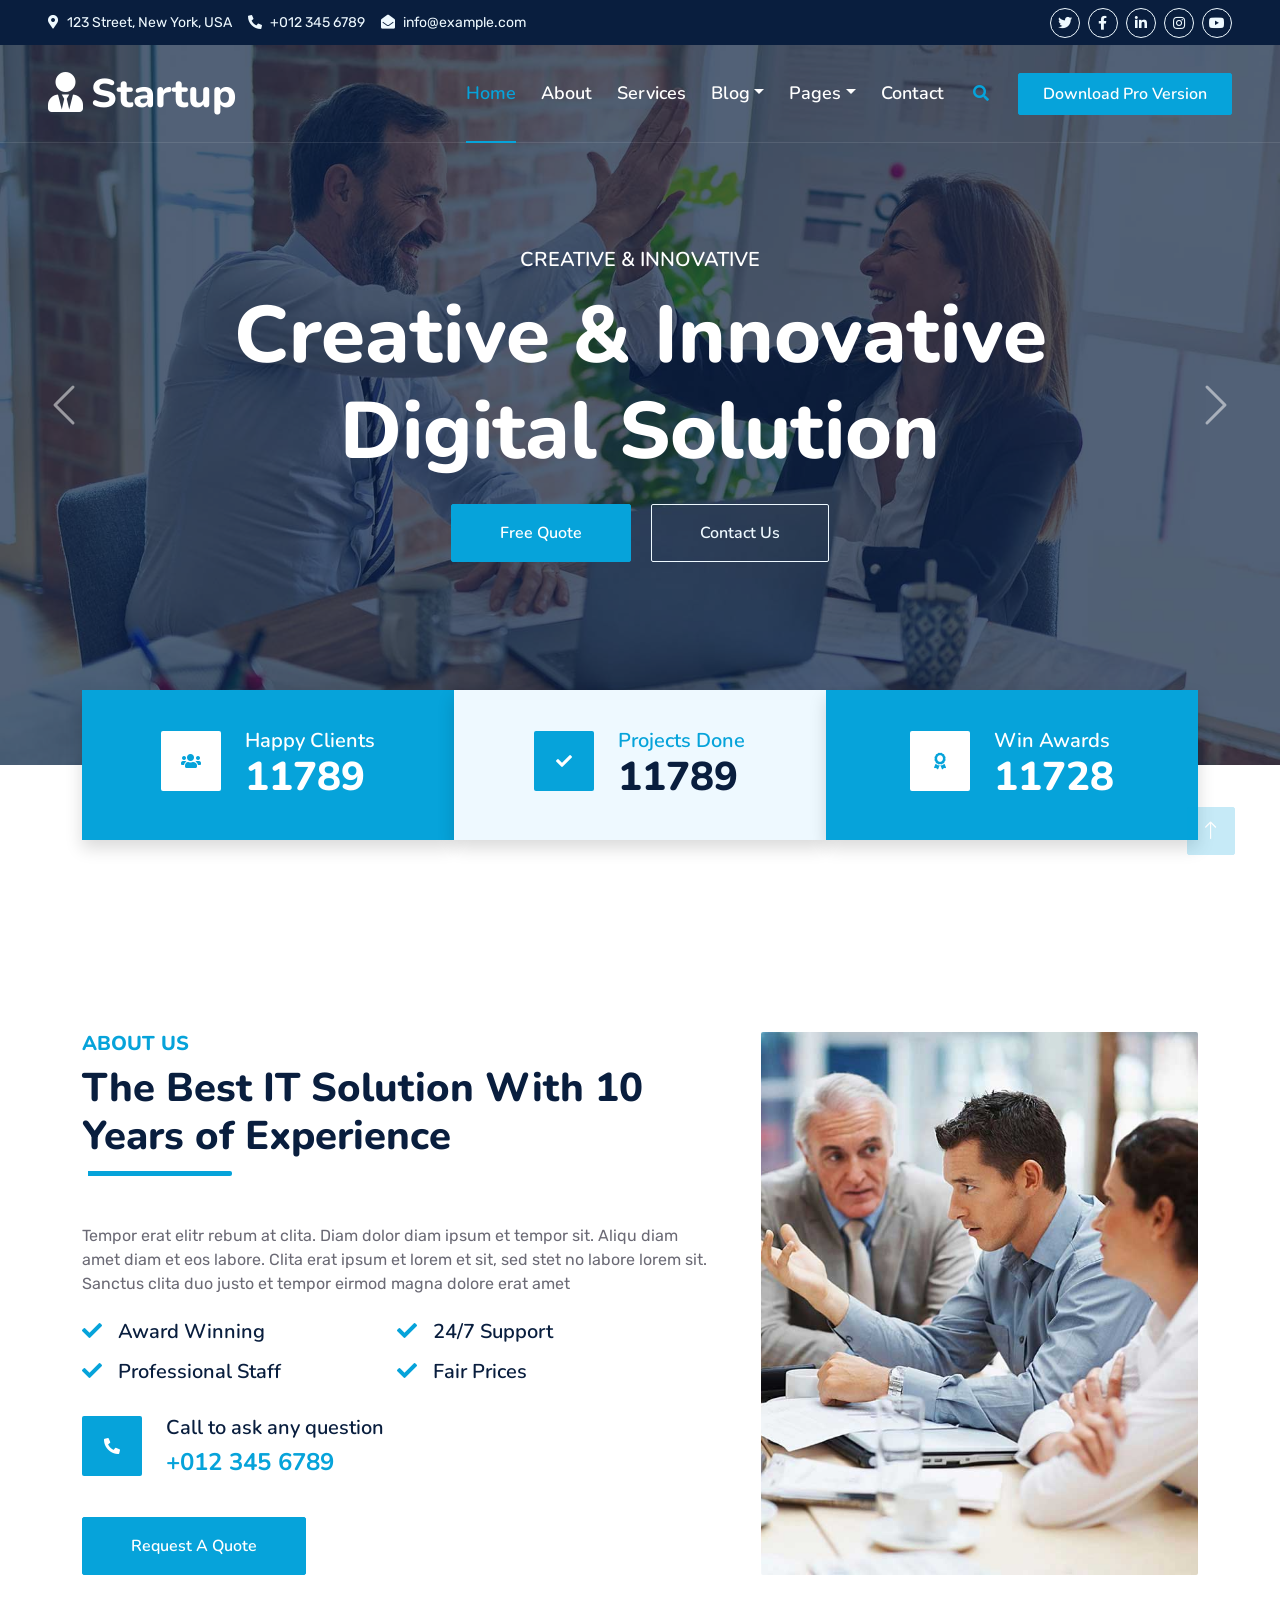
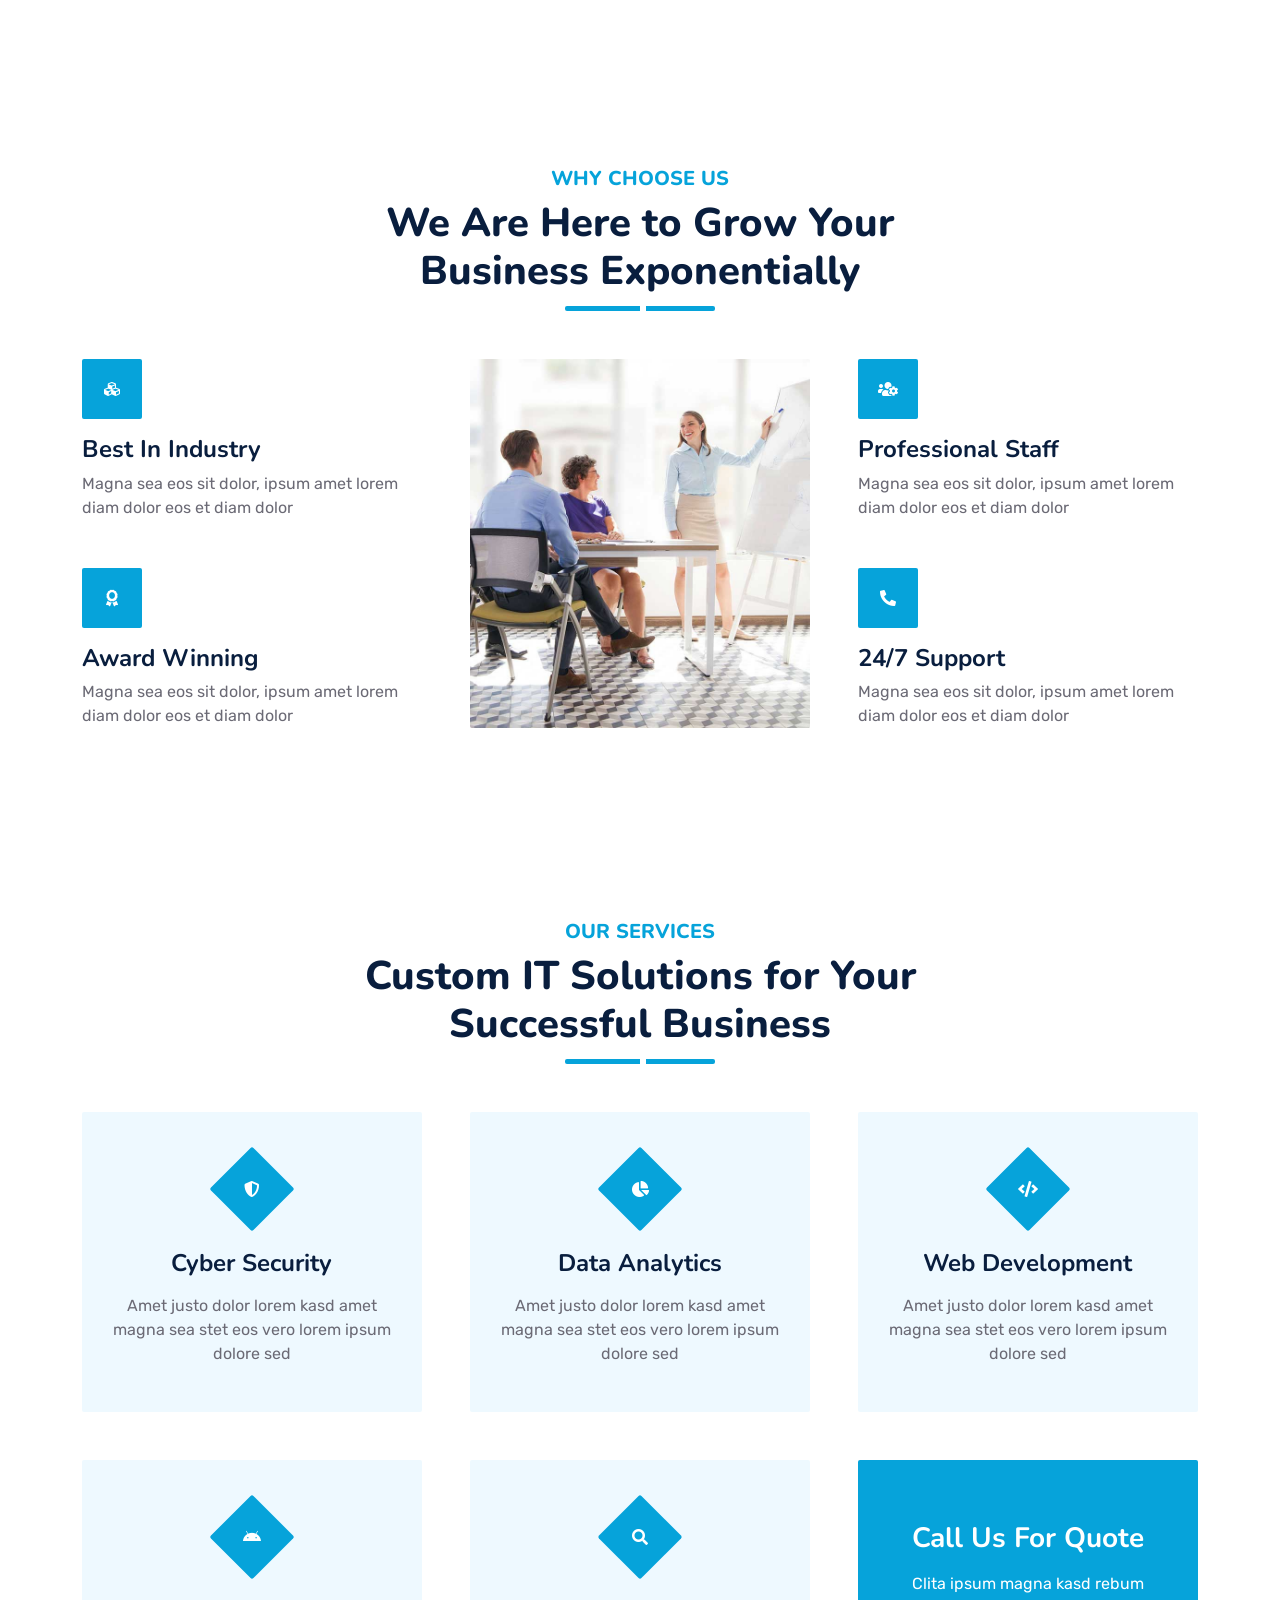
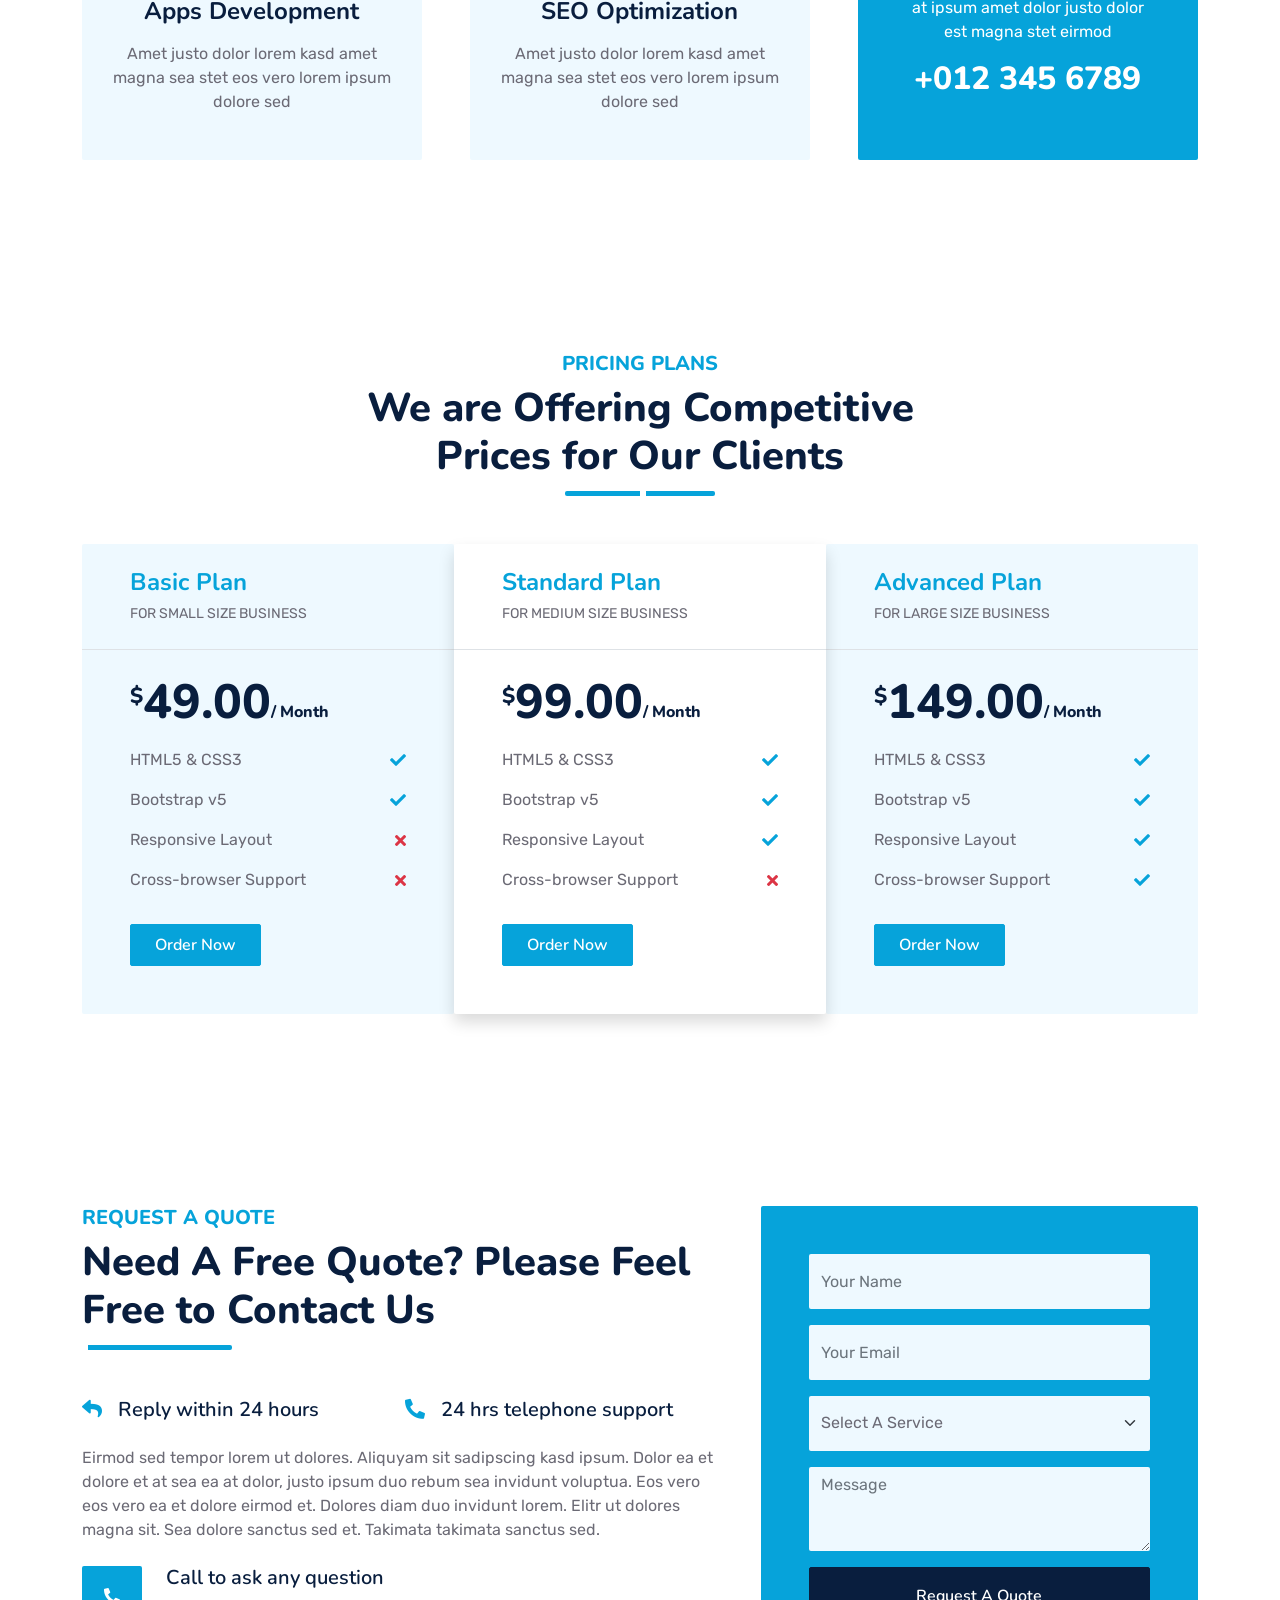
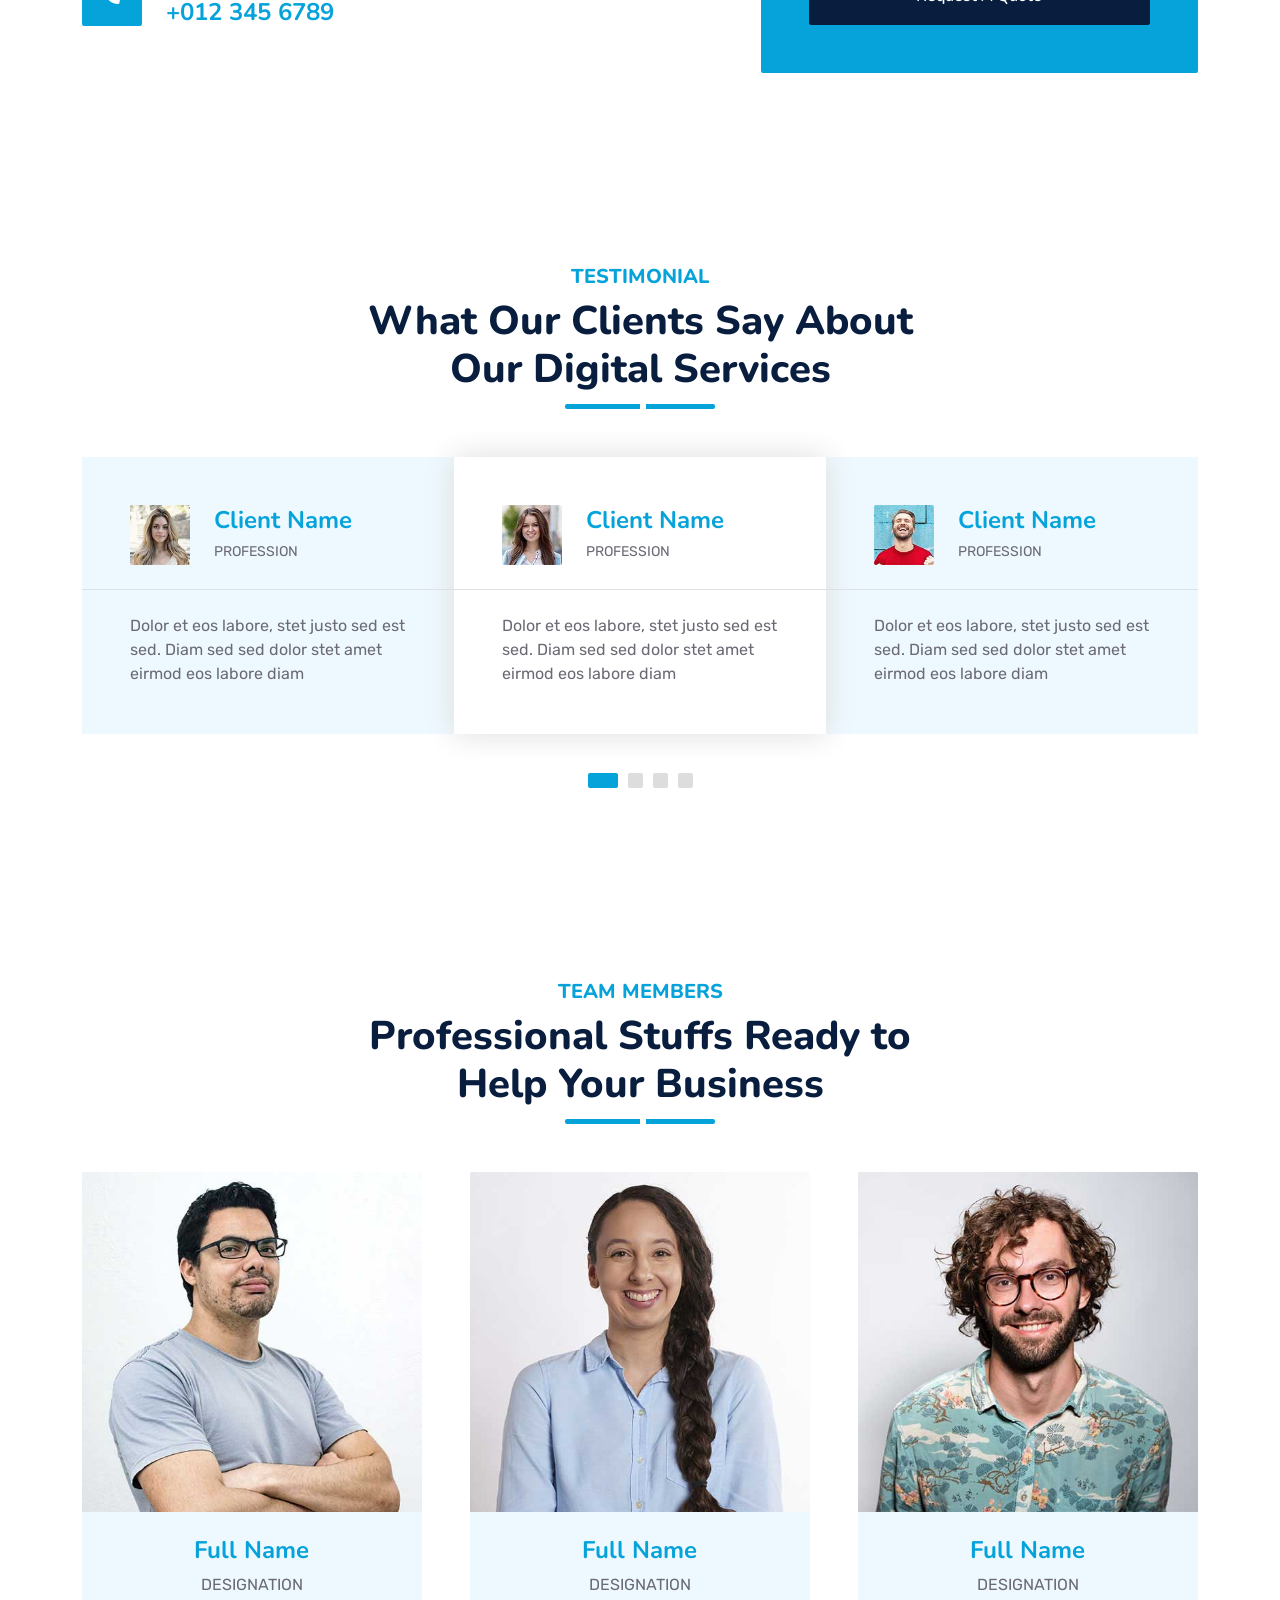
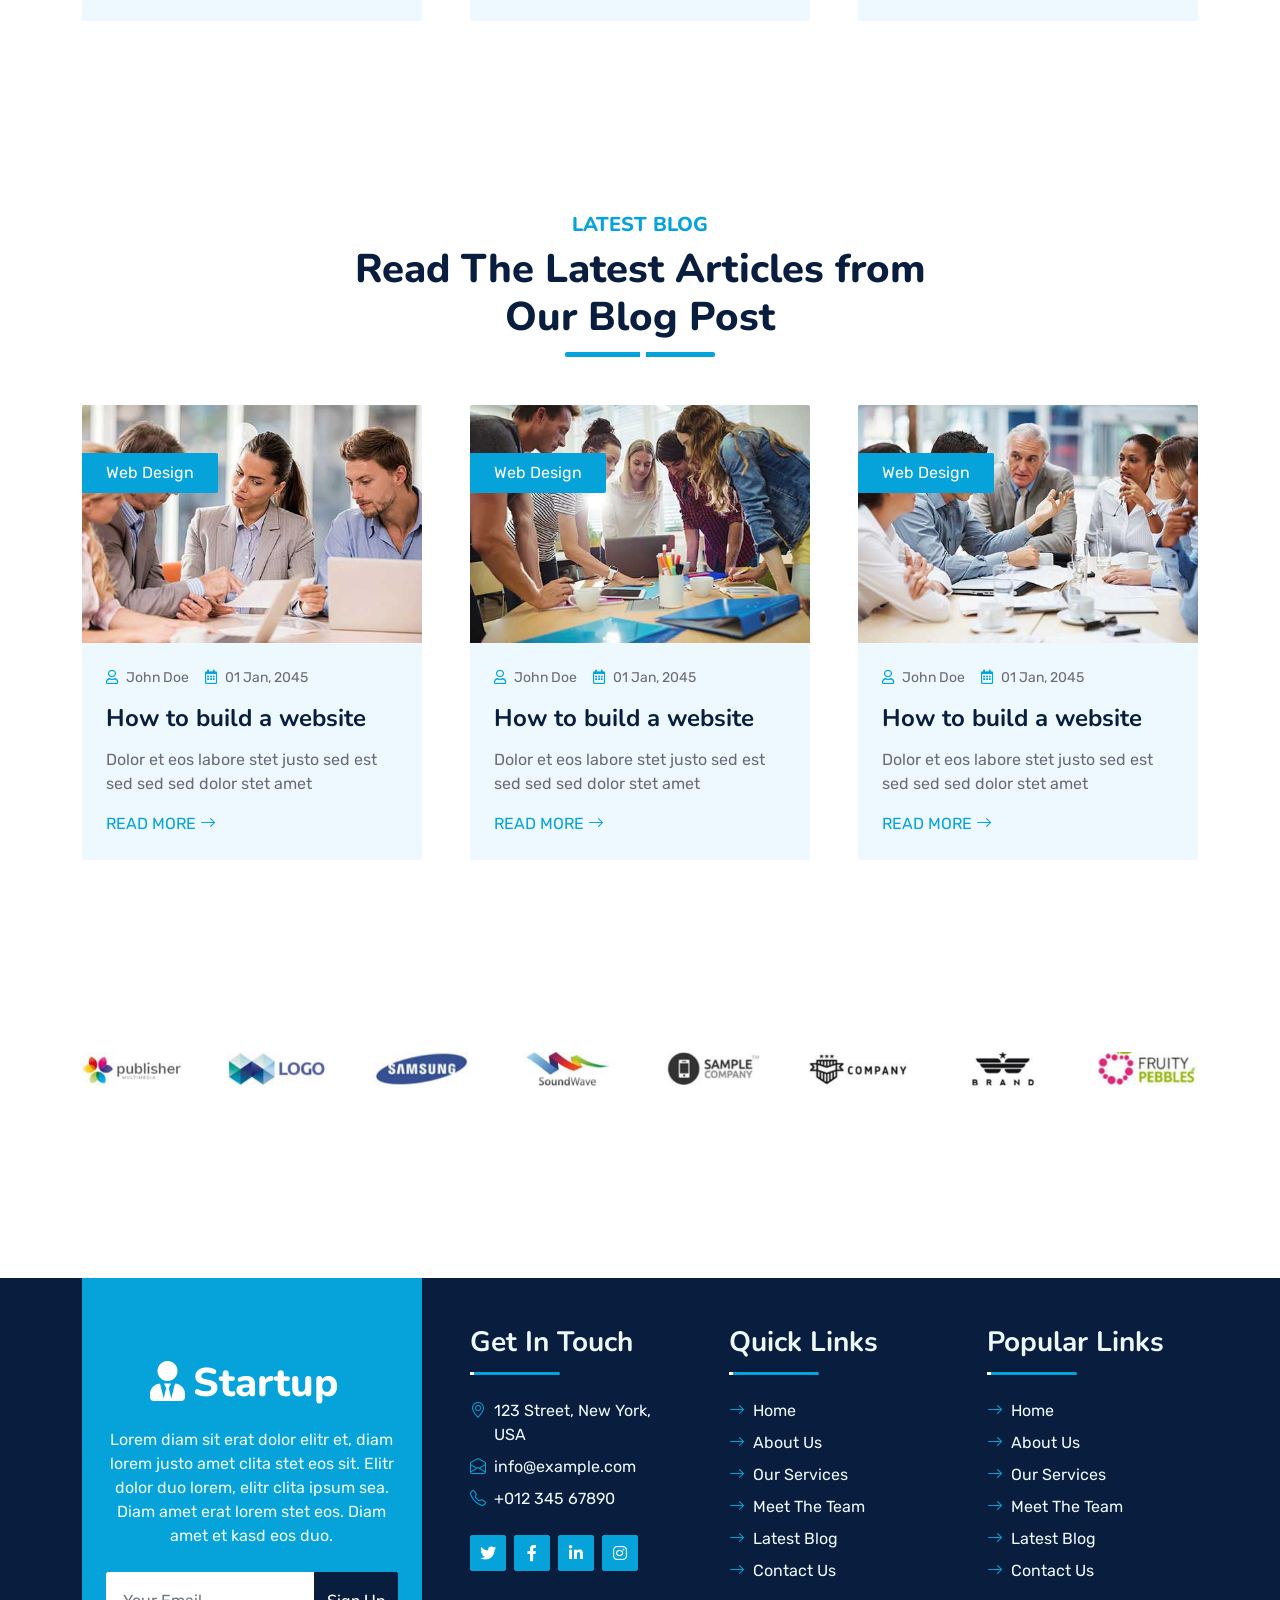
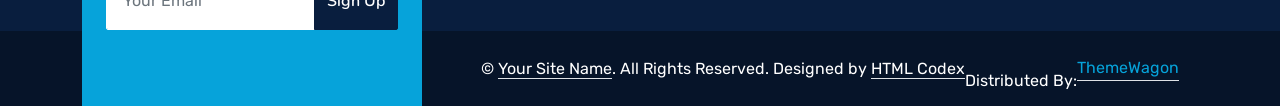
<file: Personalized_spinach_nutritional_strategy/Personalized_spinach_nutritional_strategy/temp/startup2-1.0.0/index.html>
<!DOCTYPE html>
<html lang="en">

<head>
    <meta charset="utf-8">
    <title>Startup - Startup Website Template</title>
    <meta content="width=device-width, initial-scale=1.0" name="viewport">
    <meta content="Free HTML Templates" name="keywords">
    <meta content="Free HTML Templates" name="description">

    <!-- Favicon -->
    <link href="img/favicon.ico" rel="icon">

    <!-- Google Web Fonts -->
    <link rel="preconnect" href="https://fonts.googleapis.com">
    <link rel="preconnect" href="https://fonts.gstatic.com" crossorigin>
    <link href="https://fonts.googleapis.com/css2?family=Nunito:wght@400;600;700;800&family=Rubik:wght@400;500;600;700&display=swap" rel="stylesheet">

    <!-- Icon Font Stylesheet -->
    <link href="https://cdnjs.cloudflare.com/ajax/libs/font-awesome/5.10.0/css/all.min.css" rel="stylesheet">
    <link href="https://cdn.jsdelivr.net/npm/bootstrap-icons@1.4.1/font/bootstrap-icons.css" rel="stylesheet">

    <!-- Libraries Stylesheet -->
    <link href="lib/owlcarousel/assets/owl.carousel.min.css" rel="stylesheet">
    <link href="lib/animate/animate.min.css" rel="stylesheet">

    <!-- Customized Bootstrap Stylesheet -->
    <link href="css/bootstrap.min.css" rel="stylesheet">

    <!-- Template Stylesheet -->
    <link href="css/style.css" rel="stylesheet">
</head>

<body>
    <!-- Spinner Start -->
    <div id="spinner" class="show bg-white position-fixed translate-middle w-100 vh-100 top-50 start-50 d-flex align-items-center justify-content-center">
        <div class="spinner"></div>
    </div>
    <!-- Spinner End -->


    <!-- Topbar Start -->
    <div class="container-fluid bg-dark px-5 d-none d-lg-block">
        <div class="row gx-0">
            <div class="col-lg-8 text-center text-lg-start mb-2 mb-lg-0">
                <div class="d-inline-flex align-items-center" style="height: 45px;">
                    <small class="me-3 text-light"><i class="fa fa-map-marker-alt me-2"></i>123 Street, New York, USA</small>
                    <small class="me-3 text-light"><i class="fa fa-phone-alt me-2"></i>+012 345 6789</small>
                    <small class="text-light"><i class="fa fa-envelope-open me-2"></i>info@example.com</small>
                </div>
            </div>
            <div class="col-lg-4 text-center text-lg-end">
                <div class="d-inline-flex align-items-center" style="height: 45px;">
                    <a class="btn btn-sm btn-outline-light btn-sm-square rounded-circle me-2" href=""><i class="fab fa-twitter fw-normal"></i></a>
                    <a class="btn btn-sm btn-outline-light btn-sm-square rounded-circle me-2" href=""><i class="fab fa-facebook-f fw-normal"></i></a>
                    <a class="btn btn-sm btn-outline-light btn-sm-square rounded-circle me-2" href=""><i class="fab fa-linkedin-in fw-normal"></i></a>
                    <a class="btn btn-sm btn-outline-light btn-sm-square rounded-circle me-2" href=""><i class="fab fa-instagram fw-normal"></i></a>
                    <a class="btn btn-sm btn-outline-light btn-sm-square rounded-circle" href=""><i class="fab fa-youtube fw-normal"></i></a>
                </div>
            </div>
        </div>
    </div>
    <!-- Topbar End -->


    <!-- Navbar & Carousel Start -->
    <div class="container-fluid position-relative p-0">
        <nav class="navbar navbar-expand-lg navbar-dark px-5 py-3 py-lg-0">
            <a href="index.html" class="navbar-brand p-0">
                <h1 class="m-0"><i class="fa fa-user-tie me-2"></i>Startup</h1>
            </a>
            <button class="navbar-toggler" type="button" data-bs-toggle="collapse" data-bs-target="#navbarCollapse">
                <span class="fa fa-bars"></span>
            </button>
            <div class="collapse navbar-collapse" id="navbarCollapse">
                <div class="navbar-nav ms-auto py-0">
                    <a href="index.html" class="nav-item nav-link active">Home</a>
                    <a href="about.html" class="nav-item nav-link">About</a>
                    <a href="service.html" class="nav-item nav-link">Services</a>
                    <div class="nav-item dropdown">
                        <a href="#" class="nav-link dropdown-toggle" data-bs-toggle="dropdown">Blog</a>
                        <div class="dropdown-menu m-0">
                            <a href="blog.html" class="dropdown-item">Blog Grid</a>
                            <a href="detail.html" class="dropdown-item">Blog Detail</a>
                        </div>
                    </div>
                    <div class="nav-item dropdown">
                        <a href="#" class="nav-link dropdown-toggle" data-bs-toggle="dropdown">Pages</a>
                        <div class="dropdown-menu m-0">
                            <a href="price.html" class="dropdown-item">Pricing Plan</a>
                            <a href="feature.html" class="dropdown-item">Our features</a>
                            <a href="team.html" class="dropdown-item">Team Members</a>
                            <a href="testimonial.html" class="dropdown-item">Testimonial</a>
                            <a href="quote.html" class="dropdown-item">Free Quote</a>
                        </div>
                    </div>
                    <a href="contact.html" class="nav-item nav-link">Contact</a>
                </div>
                <butaton type="button" class="btn text-primary ms-3" data-bs-toggle="modal" data-bs-target="#searchModal"><i class="fa fa-search"></i></butaton>
                <a href="https://htmlcodex.com/startup-company-website-template" class="btn btn-primary py-2 px-4 ms-3">Download Pro Version</a>
            </div>
        </nav>

        <div id="header-carousel" class="carousel slide carousel-fade" data-bs-ride="carousel">
            <div class="carousel-inner">
                <div class="carousel-item active">
                    <img class="w-100" src="img/carousel-1.jpg" alt="Image">
                    <div class="carousel-caption d-flex flex-column align-items-center justify-content-center">
                        <div class="p-3" style="max-width: 900px;">
                            <h5 class="text-white text-uppercase mb-3 animated slideInDown">Creative & Innovative</h5>
                            <h1 class="display-1 text-white mb-md-4 animated zoomIn">Creative & Innovative Digital Solution</h1>
                            <a href="quote.html" class="btn btn-primary py-md-3 px-md-5 me-3 animated slideInLeft">Free Quote</a>
                            <a href="" class="btn btn-outline-light py-md-3 px-md-5 animated slideInRight">Contact Us</a>
                        </div>
                    </div>
                </div>
                <div class="carousel-item">
                    <img class="w-100" src="img/carousel-2.jpg" alt="Image">
                    <div class="carousel-caption d-flex flex-column align-items-center justify-content-center">
                        <div class="p-3" style="max-width: 900px;">
                            <h5 class="text-white text-uppercase mb-3 animated slideInDown">Creative & Innovative</h5>
                            <h1 class="display-1 text-white mb-md-4 animated zoomIn">Creative & Innovative Digital Solution</h1>
                            <a href="quote.html" class="btn btn-primary py-md-3 px-md-5 me-3 animated slideInLeft">Free Quote</a>
                            <a href="" class="btn btn-outline-light py-md-3 px-md-5 animated slideInRight">Contact Us</a>
                        </div>
                    </div>
                </div>
            </div>
            <button class="carousel-control-prev" type="button" data-bs-target="#header-carousel"
                data-bs-slide="prev">
                <span class="carousel-control-prev-icon" aria-hidden="true"></span>
                <span class="visually-hidden">Previous</span>
            </button>
            <button class="carousel-control-next" type="button" data-bs-target="#header-carousel"
                data-bs-slide="next">
                <span class="carousel-control-next-icon" aria-hidden="true"></span>
                <span class="visually-hidden">Next</span>
            </button>
        </div>
    </div>
    <!-- Navbar & Carousel End -->


    <!-- Full Screen Search Start -->
    <div class="modal fade" id="searchModal" tabindex="-1">
        <div class="modal-dialog modal-fullscreen">
            <div class="modal-content" style="background: rgba(9, 30, 62, .7);">
                <div class="modal-header border-0">
                    <button type="button" class="btn bg-white btn-close" data-bs-dismiss="modal" aria-label="Close"></button>
                </div>
                <div class="modal-body d-flex align-items-center justify-content-center">
                    <div class="input-group" style="max-width: 600px;">
                        <input type="text" class="form-control bg-transparent border-primary p-3" placeholder="Type search keyword">
                        <button class="btn btn-primary px-4"><i class="bi bi-search"></i></button>
                    </div>
                </div>
            </div>
        </div>
    </div>
    <!-- Full Screen Search End -->


    <!-- Facts Start -->
    <div class="container-fluid facts py-5 pt-lg-0">
        <div class="container py-5 pt-lg-0">
            <div class="row gx-0">
                <div class="col-lg-4 wow zoomIn" data-wow-delay="0.1s">
                    <div class="bg-primary shadow d-flex align-items-center justify-content-center p-4" style="height: 150px;">
                        <div class="bg-white d-flex align-items-center justify-content-center rounded mb-2" style="width: 60px; height: 60px;">
                            <i class="fa fa-users text-primary"></i>
                        </div>
                        <div class="ps-4">
                            <h5 class="text-white mb-0">Happy Clients</h5>
                            <h1 class="text-white mb-0" data-toggle="counter-up">12345</h1>
                        </div>
                    </div>
                </div>
                <div class="col-lg-4 wow zoomIn" data-wow-delay="0.3s">
                    <div class="bg-light shadow d-flex align-items-center justify-content-center p-4" style="height: 150px;">
                        <div class="bg-primary d-flex align-items-center justify-content-center rounded mb-2" style="width: 60px; height: 60px;">
                            <i class="fa fa-check text-white"></i>
                        </div>
                        <div class="ps-4">
                            <h5 class="text-primary mb-0">Projects Done</h5>
                            <h1 class="mb-0" data-toggle="counter-up">12345</h1>
                        </div>
                    </div>
                </div>
                <div class="col-lg-4 wow zoomIn" data-wow-delay="0.6s">
                    <div class="bg-primary shadow d-flex align-items-center justify-content-center p-4" style="height: 150px;">
                        <div class="bg-white d-flex align-items-center justify-content-center rounded mb-2" style="width: 60px; height: 60px;">
                            <i class="fa fa-award text-primary"></i>
                        </div>
                        <div class="ps-4">
                            <h5 class="text-white mb-0">Win Awards</h5>
                            <h1 class="text-white mb-0" data-toggle="counter-up">12345</h1>
                        </div>
                    </div>
                </div>
            </div>
        </div>
    </div>
    <!-- Facts Start -->


    <!-- About Start -->
    <div class="container-fluid py-5 wow fadeInUp" data-wow-delay="0.1s">
        <div class="container py-5">
            <div class="row g-5">
                <div class="col-lg-7">
                    <div class="section-title position-relative pb-3 mb-5">
                        <h5 class="fw-bold text-primary text-uppercase">About Us</h5>
                        <h1 class="mb-0">The Best IT Solution With 10 Years of Experience</h1>
                    </div>
                    <p class="mb-4">Tempor erat elitr rebum at clita. Diam dolor diam ipsum et tempor sit. Aliqu diam amet diam et eos labore. Clita erat ipsum et lorem et sit, sed stet no labore lorem sit. Sanctus clita duo justo et tempor eirmod magna dolore erat amet</p>
                    <div class="row g-0 mb-3">
                        <div class="col-sm-6 wow zoomIn" data-wow-delay="0.2s">
                            <h5 class="mb-3"><i class="fa fa-check text-primary me-3"></i>Award Winning</h5>
                            <h5 class="mb-3"><i class="fa fa-check text-primary me-3"></i>Professional Staff</h5>
                        </div>
                        <div class="col-sm-6 wow zoomIn" data-wow-delay="0.4s">
                            <h5 class="mb-3"><i class="fa fa-check text-primary me-3"></i>24/7 Support</h5>
                            <h5 class="mb-3"><i class="fa fa-check text-primary me-3"></i>Fair Prices</h5>
                        </div>
                    </div>
                    <div class="d-flex align-items-center mb-4 wow fadeIn" data-wow-delay="0.6s">
                        <div class="bg-primary d-flex align-items-center justify-content-center rounded" style="width: 60px; height: 60px;">
                            <i class="fa fa-phone-alt text-white"></i>
                        </div>
                        <div class="ps-4">
                            <h5 class="mb-2">Call to ask any question</h5>
                            <h4 class="text-primary mb-0">+012 345 6789</h4>
                        </div>
                    </div>
                    <a href="quote.html" class="btn btn-primary py-3 px-5 mt-3 wow zoomIn" data-wow-delay="0.9s">Request A Quote</a>
                </div>
                <div class="col-lg-5" style="min-height: 500px;">
                    <div class="position-relative h-100">
                        <img class="position-absolute w-100 h-100 rounded wow zoomIn" data-wow-delay="0.9s" src="img/about.jpg" style="object-fit: cover;">
                    </div>
                </div>
            </div>
        </div>
    </div>
    <!-- About End -->


    <!-- Features Start -->
    <div class="container-fluid py-5 wow fadeInUp" data-wow-delay="0.1s">
        <div class="container py-5">
            <div class="section-title text-center position-relative pb-3 mb-5 mx-auto" style="max-width: 600px;">
                <h5 class="fw-bold text-primary text-uppercase">Why Choose Us</h5>
                <h1 class="mb-0">We Are Here to Grow Your Business Exponentially</h1>
            </div>
            <div class="row g-5">
                <div class="col-lg-4">
                    <div class="row g-5">
                        <div class="col-12 wow zoomIn" data-wow-delay="0.2s">
                            <div class="bg-primary rounded d-flex align-items-center justify-content-center mb-3" style="width: 60px; height: 60px;">
                                <i class="fa fa-cubes text-white"></i>
                            </div>
                            <h4>Best In Industry</h4>
                            <p class="mb-0">Magna sea eos sit dolor, ipsum amet lorem diam dolor eos et diam dolor</p>
                        </div>
                        <div class="col-12 wow zoomIn" data-wow-delay="0.6s">
                            <div class="bg-primary rounded d-flex align-items-center justify-content-center mb-3" style="width: 60px; height: 60px;">
                                <i class="fa fa-award text-white"></i>
                            </div>
                            <h4>Award Winning</h4>
                            <p class="mb-0">Magna sea eos sit dolor, ipsum amet lorem diam dolor eos et diam dolor</p>
                        </div>
                    </div>
                </div>
                <div class="col-lg-4  wow zoomIn" data-wow-delay="0.9s" style="min-height: 350px;">
                    <div class="position-relative h-100">
                        <img class="position-absolute w-100 h-100 rounded wow zoomIn" data-wow-delay="0.1s" src="img/feature.jpg" style="object-fit: cover;">
                    </div>
                </div>
                <div class="col-lg-4">
                    <div class="row g-5">
                        <div class="col-12 wow zoomIn" data-wow-delay="0.4s">
                            <div class="bg-primary rounded d-flex align-items-center justify-content-center mb-3" style="width: 60px; height: 60px;">
                                <i class="fa fa-users-cog text-white"></i>
                            </div>
                            <h4>Professional Staff</h4>
                            <p class="mb-0">Magna sea eos sit dolor, ipsum amet lorem diam dolor eos et diam dolor</p>
                        </div>
                        <div class="col-12 wow zoomIn" data-wow-delay="0.8s">
                            <div class="bg-primary rounded d-flex align-items-center justify-content-center mb-3" style="width: 60px; height: 60px;">
                                <i class="fa fa-phone-alt text-white"></i>
                            </div>
                            <h4>24/7 Support</h4>
                            <p class="mb-0">Magna sea eos sit dolor, ipsum amet lorem diam dolor eos et diam dolor</p>
                        </div>
                    </div>
                </div>
            </div>
        </div>
    </div>
    <!-- Features Start -->


    <!-- Service Start -->
    <div class="container-fluid py-5 wow fadeInUp" data-wow-delay="0.1s">
        <div class="container py-5">
            <div class="section-title text-center position-relative pb-3 mb-5 mx-auto" style="max-width: 600px;">
                <h5 class="fw-bold text-primary text-uppercase">Our Services</h5>
                <h1 class="mb-0">Custom IT Solutions for Your Successful Business</h1>
            </div>
            <div class="row g-5">
                <div class="col-lg-4 col-md-6 wow zoomIn" data-wow-delay="0.3s">
                    <div class="service-item bg-light rounded d-flex flex-column align-items-center justify-content-center text-center">
                        <div class="service-icon">
                            <i class="fa fa-shield-alt text-white"></i>
                        </div>
                        <h4 class="mb-3">Cyber Security</h4>
                        <p class="m-0">Amet justo dolor lorem kasd amet magna sea stet eos vero lorem ipsum dolore sed</p>
                        <a class="btn btn-lg btn-primary rounded" href="">
                            <i class="bi bi-arrow-right"></i>
                        </a>
                    </div>
                </div>
                <div class="col-lg-4 col-md-6 wow zoomIn" data-wow-delay="0.6s">
                    <div class="service-item bg-light rounded d-flex flex-column align-items-center justify-content-center text-center">
                        <div class="service-icon">
                            <i class="fa fa-chart-pie text-white"></i>
                        </div>
                        <h4 class="mb-3">Data Analytics</h4>
                        <p class="m-0">Amet justo dolor lorem kasd amet magna sea stet eos vero lorem ipsum dolore sed</p>
                        <a class="btn btn-lg btn-primary rounded" href="">
                            <i class="bi bi-arrow-right"></i>
                        </a>
                    </div>
                </div>
                <div class="col-lg-4 col-md-6 wow zoomIn" data-wow-delay="0.9s">
                    <div class="service-item bg-light rounded d-flex flex-column align-items-center justify-content-center text-center">
                        <div class="service-icon">
                            <i class="fa fa-code text-white"></i>
                        </div>
                        <h4 class="mb-3">Web Development</h4>
                        <p class="m-0">Amet justo dolor lorem kasd amet magna sea stet eos vero lorem ipsum dolore sed</p>
                        <a class="btn btn-lg btn-primary rounded" href="">
                            <i class="bi bi-arrow-right"></i>
                        </a>
                    </div>
                </div>
                <div class="col-lg-4 col-md-6 wow zoomIn" data-wow-delay="0.3s">
                    <div class="service-item bg-light rounded d-flex flex-column align-items-center justify-content-center text-center">
                        <div class="service-icon">
                            <i class="fab fa-android text-white"></i>
                        </div>
                        <h4 class="mb-3">Apps Development</h4>
                        <p class="m-0">Amet justo dolor lorem kasd amet magna sea stet eos vero lorem ipsum dolore sed</p>
                        <a class="btn btn-lg btn-primary rounded" href="">
                            <i class="bi bi-arrow-right"></i>
                        </a>
                    </div>
                </div>
                <div class="col-lg-4 col-md-6 wow zoomIn" data-wow-delay="0.6s">
                    <div class="service-item bg-light rounded d-flex flex-column align-items-center justify-content-center text-center">
                        <div class="service-icon">
                            <i class="fa fa-search text-white"></i>
                        </div>
                        <h4 class="mb-3">SEO Optimization</h4>
                        <p class="m-0">Amet justo dolor lorem kasd amet magna sea stet eos vero lorem ipsum dolore sed</p>
                        <a class="btn btn-lg btn-primary rounded" href="">
                            <i class="bi bi-arrow-right"></i>
                        </a>
                    </div>
                </div>
                <div class="col-lg-4 col-md-6 wow zoomIn" data-wow-delay="0.9s">
                    <div class="position-relative bg-primary rounded h-100 d-flex flex-column align-items-center justify-content-center text-center p-5">
                        <h3 class="text-white mb-3">Call Us For Quote</h3>
                        <p class="text-white mb-3">Clita ipsum magna kasd rebum at ipsum amet dolor justo dolor est magna stet eirmod</p>
                        <h2 class="text-white mb-0">+012 345 6789</h2>
                    </div>
                </div>
            </div>
        </div>
    </div>
    <!-- Service End -->


    <!-- Pricing Plan Start -->
    <div class="container-fluid py-5 wow fadeInUp" data-wow-delay="0.1s">
        <div class="container py-5">
            <div class="section-title text-center position-relative pb-3 mb-5 mx-auto" style="max-width: 600px;">
                <h5 class="fw-bold text-primary text-uppercase">Pricing Plans</h5>
                <h1 class="mb-0">We are Offering Competitive Prices for Our Clients</h1>
            </div>
            <div class="row g-0">
                <div class="col-lg-4 wow slideInUp" data-wow-delay="0.6s">
                    <div class="bg-light rounded">
                        <div class="border-bottom py-4 px-5 mb-4">
                            <h4 class="text-primary mb-1">Basic Plan</h4>
                            <small class="text-uppercase">For Small Size Business</small>
                        </div>
                        <div class="p-5 pt-0">
                            <h1 class="display-5 mb-3">
                                <small class="align-top" style="font-size: 22px; line-height: 45px;">$</small>49.00<small
                                    class="align-bottom" style="font-size: 16px; line-height: 40px;">/ Month</small>
                            </h1>
                            <div class="d-flex justify-content-between mb-3"><span>HTML5 & CSS3</span><i class="fa fa-check text-primary pt-1"></i></div>
                            <div class="d-flex justify-content-between mb-3"><span>Bootstrap v5</span><i class="fa fa-check text-primary pt-1"></i></div>
                            <div class="d-flex justify-content-between mb-3"><span>Responsive Layout</span><i class="fa fa-times text-danger pt-1"></i></div>
                            <div class="d-flex justify-content-between mb-2"><span>Cross-browser Support</span><i class="fa fa-times text-danger pt-1"></i></div>
                            <a href="" class="btn btn-primary py-2 px-4 mt-4">Order Now</a>
                        </div>
                    </div>
                </div>
                <div class="col-lg-4 wow slideInUp" data-wow-delay="0.3s">
                    <div class="bg-white rounded shadow position-relative" style="z-index: 1;">
                        <div class="border-bottom py-4 px-5 mb-4">
                            <h4 class="text-primary mb-1">Standard Plan</h4>
                            <small class="text-uppercase">For Medium Size Business</small>
                        </div>
                        <div class="p-5 pt-0">
                            <h1 class="display-5 mb-3">
                                <small class="align-top" style="font-size: 22px; line-height: 45px;">$</small>99.00<small
                                    class="align-bottom" style="font-size: 16px; line-height: 40px;">/ Month</small>
                            </h1>
                            <div class="d-flex justify-content-between mb-3"><span>HTML5 & CSS3</span><i class="fa fa-check text-primary pt-1"></i></div>
                            <div class="d-flex justify-content-between mb-3"><span>Bootstrap v5</span><i class="fa fa-check text-primary pt-1"></i></div>
                            <div class="d-flex justify-content-between mb-3"><span>Responsive Layout</span><i class="fa fa-check text-primary pt-1"></i></div>
                            <div class="d-flex justify-content-between mb-2"><span>Cross-browser Support</span><i class="fa fa-times text-danger pt-1"></i></div>
                            <a href="" class="btn btn-primary py-2 px-4 mt-4">Order Now</a>
                        </div>
                    </div>
                </div>
                <div class="col-lg-4 wow slideInUp" data-wow-delay="0.9s">
                    <div class="bg-light rounded">
                        <div class="border-bottom py-4 px-5 mb-4">
                            <h4 class="text-primary mb-1">Advanced Plan</h4>
                            <small class="text-uppercase">For Large Size Business</small>
                        </div>
                        <div class="p-5 pt-0">
                            <h1 class="display-5 mb-3">
                                <small class="align-top" style="font-size: 22px; line-height: 45px;">$</small>149.00<small
                                    class="align-bottom" style="font-size: 16px; line-height: 40px;">/ Month</small>
                            </h1>
                            <div class="d-flex justify-content-between mb-3"><span>HTML5 & CSS3</span><i class="fa fa-check text-primary pt-1"></i></div>
                            <div class="d-flex justify-content-between mb-3"><span>Bootstrap v5</span><i class="fa fa-check text-primary pt-1"></i></div>
                            <div class="d-flex justify-content-between mb-3"><span>Responsive Layout</span><i class="fa fa-check text-primary pt-1"></i></div>
                            <div class="d-flex justify-content-between mb-2"><span>Cross-browser Support</span><i class="fa fa-check text-primary pt-1"></i></div>
                            <a href="" class="btn btn-primary py-2 px-4 mt-4">Order Now</a>
                        </div>
                    </div>
                </div>
            </div>
        </div>
    </div>
    <!-- Pricing Plan End -->


    <!-- Quote Start -->
    <div class="container-fluid py-5 wow fadeInUp" data-wow-delay="0.1s">
        <div class="container py-5">
            <div class="row g-5">
                <div class="col-lg-7">
                    <div class="section-title position-relative pb-3 mb-5">
                        <h5 class="fw-bold text-primary text-uppercase">Request A Quote</h5>
                        <h1 class="mb-0">Need A Free Quote? Please Feel Free to Contact Us</h1>
                    </div>
                    <div class="row gx-3">
                        <div class="col-sm-6 wow zoomIn" data-wow-delay="0.2s">
                            <h5 class="mb-4"><i class="fa fa-reply text-primary me-3"></i>Reply within 24 hours</h5>
                        </div>
                        <div class="col-sm-6 wow zoomIn" data-wow-delay="0.4s">
                            <h5 class="mb-4"><i class="fa fa-phone-alt text-primary me-3"></i>24 hrs telephone support</h5>
                        </div>
                    </div>
                    <p class="mb-4">Eirmod sed tempor lorem ut dolores. Aliquyam sit sadipscing kasd ipsum. Dolor ea et dolore et at sea ea at dolor, justo ipsum duo rebum sea invidunt voluptua. Eos vero eos vero ea et dolore eirmod et. Dolores diam duo invidunt lorem. Elitr ut dolores magna sit. Sea dolore sanctus sed et. Takimata takimata sanctus sed.</p>
                    <div class="d-flex align-items-center mt-2 wow zoomIn" data-wow-delay="0.6s">
                        <div class="bg-primary d-flex align-items-center justify-content-center rounded" style="width: 60px; height: 60px;">
                            <i class="fa fa-phone-alt text-white"></i>
                        </div>
                        <div class="ps-4">
                            <h5 class="mb-2">Call to ask any question</h5>
                            <h4 class="text-primary mb-0">+012 345 6789</h4>
                        </div>
                    </div>
                </div>
                <div class="col-lg-5">
                    <div class="bg-primary rounded h-100 d-flex align-items-center p-5 wow zoomIn" data-wow-delay="0.9s">
                        <form>
                            <div class="row g-3">
                                <div class="col-xl-12">
                                    <input type="text" class="form-control bg-light border-0" placeholder="Your Name" style="height: 55px;">
                                </div>
                                <div class="col-12">
                                    <input type="email" class="form-control bg-light border-0" placeholder="Your Email" style="height: 55px;">
                                </div>
                                <div class="col-12">
                                    <select class="form-select bg-light border-0" style="height: 55px;">
                                        <option selected>Select A Service</option>
                                        <option value="1">Service 1</option>
                                        <option value="2">Service 2</option>
                                        <option value="3">Service 3</option>
                                    </select>
                                </div>
                                <div class="col-12">
                                    <textarea class="form-control bg-light border-0" rows="3" placeholder="Message"></textarea>
                                </div>
                                <div class="col-12">
                                    <button class="btn btn-dark w-100 py-3" type="submit">Request A Quote</button>
                                </div>
                            </div>
                        </form>
                    </div>
                </div>
            </div>
        </div>
    </div>
    <!-- Quote End -->


    <!-- Testimonial Start -->
    <div class="container-fluid py-5 wow fadeInUp" data-wow-delay="0.1s">
        <div class="container py-5">
            <div class="section-title text-center position-relative pb-3 mb-4 mx-auto" style="max-width: 600px;">
                <h5 class="fw-bold text-primary text-uppercase">Testimonial</h5>
                <h1 class="mb-0">What Our Clients Say About Our Digital Services</h1>
            </div>
            <div class="owl-carousel testimonial-carousel wow fadeInUp" data-wow-delay="0.6s">
                <div class="testimonial-item bg-light my-4">
                    <div class="d-flex align-items-center border-bottom pt-5 pb-4 px-5">
                        <img class="img-fluid rounded" src="img/testimonial-1.jpg" style="width: 60px; height: 60px;" >
                        <div class="ps-4">
                            <h4 class="text-primary mb-1">Client Name</h4>
                            <small class="text-uppercase">Profession</small>
                        </div>
                    </div>
                    <div class="pt-4 pb-5 px-5">
                        Dolor et eos labore, stet justo sed est sed. Diam sed sed dolor stet amet eirmod eos labore diam
                    </div>
                </div>
                <div class="testimonial-item bg-light my-4">
                    <div class="d-flex align-items-center border-bottom pt-5 pb-4 px-5">
                        <img class="img-fluid rounded" src="img/testimonial-2.jpg" style="width: 60px; height: 60px;" >
                        <div class="ps-4">
                            <h4 class="text-primary mb-1">Client Name</h4>
                            <small class="text-uppercase">Profession</small>
                        </div>
                    </div>
                    <div class="pt-4 pb-5 px-5">
                        Dolor et eos labore, stet justo sed est sed. Diam sed sed dolor stet amet eirmod eos labore diam
                    </div>
                </div>
                <div class="testimonial-item bg-light my-4">
                    <div class="d-flex align-items-center border-bottom pt-5 pb-4 px-5">
                        <img class="img-fluid rounded" src="img/testimonial-3.jpg" style="width: 60px; height: 60px;" >
                        <div class="ps-4">
                            <h4 class="text-primary mb-1">Client Name</h4>
                            <small class="text-uppercase">Profession</small>
                        </div>
                    </div>
                    <div class="pt-4 pb-5 px-5">
                        Dolor et eos labore, stet justo sed est sed. Diam sed sed dolor stet amet eirmod eos labore diam
                    </div>
                </div>
                <div class="testimonial-item bg-light my-4">
                    <div class="d-flex align-items-center border-bottom pt-5 pb-4 px-5">
                        <img class="img-fluid rounded" src="img/testimonial-4.jpg" style="width: 60px; height: 60px;" >
                        <div class="ps-4">
                            <h4 class="text-primary mb-1">Client Name</h4>
                            <small class="text-uppercase">Profession</small>
                        </div>
                    </div>
                    <div class="pt-4 pb-5 px-5">
                        Dolor et eos labore, stet justo sed est sed. Diam sed sed dolor stet amet eirmod eos labore diam
                    </div>
                </div>
            </div>
        </div>
    </div>
    <!-- Testimonial End -->


    <!-- Team Start -->
    <div class="container-fluid py-5 wow fadeInUp" data-wow-delay="0.1s">
        <div class="container py-5">
            <div class="section-title text-center position-relative pb-3 mb-5 mx-auto" style="max-width: 600px;">
                <h5 class="fw-bold text-primary text-uppercase">Team Members</h5>
                <h1 class="mb-0">Professional Stuffs Ready to Help Your Business</h1>
            </div>
            <div class="row g-5">
                <div class="col-lg-4 wow slideInUp" data-wow-delay="0.3s">
                    <div class="team-item bg-light rounded overflow-hidden">
                        <div class="team-img position-relative overflow-hidden">
                            <img class="img-fluid w-100" src="img/team-1.jpg" alt="">
                            <div class="team-social">
                                <a class="btn btn-lg btn-primary btn-lg-square rounded" href=""><i class="fab fa-twitter fw-normal"></i></a>
                                <a class="btn btn-lg btn-primary btn-lg-square rounded" href=""><i class="fab fa-facebook-f fw-normal"></i></a>
                                <a class="btn btn-lg btn-primary btn-lg-square rounded" href=""><i class="fab fa-instagram fw-normal"></i></a>
                                <a class="btn btn-lg btn-primary btn-lg-square rounded" href=""><i class="fab fa-linkedin-in fw-normal"></i></a>
                            </div>
                        </div>
                        <div class="text-center py-4">
                            <h4 class="text-primary">Full Name</h4>
                            <p class="text-uppercase m-0">Designation</p>
                        </div>
                    </div>
                </div>
                <div class="col-lg-4 wow slideInUp" data-wow-delay="0.6s">
                    <div class="team-item bg-light rounded overflow-hidden">
                        <div class="team-img position-relative overflow-hidden">
                            <img class="img-fluid w-100" src="img/team-2.jpg" alt="">
                            <div class="team-social">
                                <a class="btn btn-lg btn-primary btn-lg-square rounded" href=""><i class="fab fa-twitter fw-normal"></i></a>
                                <a class="btn btn-lg btn-primary btn-lg-square rounded" href=""><i class="fab fa-facebook-f fw-normal"></i></a>
                                <a class="btn btn-lg btn-primary btn-lg-square rounded" href=""><i class="fab fa-instagram fw-normal"></i></a>
                                <a class="btn btn-lg btn-primary btn-lg-square rounded" href=""><i class="fab fa-linkedin-in fw-normal"></i></a>
                            </div>
                        </div>
                        <div class="text-center py-4">
                            <h4 class="text-primary">Full Name</h4>
                            <p class="text-uppercase m-0">Designation</p>
                        </div>
                    </div>
                </div>
                <div class="col-lg-4 wow slideInUp" data-wow-delay="0.9s">
                    <div class="team-item bg-light rounded overflow-hidden">
                        <div class="team-img position-relative overflow-hidden">
                            <img class="img-fluid w-100" src="img/team-3.jpg" alt="">
                            <div class="team-social">
                                <a class="btn btn-lg btn-primary btn-lg-square rounded" href=""><i class="fab fa-twitter fw-normal"></i></a>
                                <a class="btn btn-lg btn-primary btn-lg-square rounded" href=""><i class="fab fa-facebook-f fw-normal"></i></a>
                                <a class="btn btn-lg btn-primary btn-lg-square rounded" href=""><i class="fab fa-instagram fw-normal"></i></a>
                                <a class="btn btn-lg btn-primary btn-lg-square rounded" href=""><i class="fab fa-linkedin-in fw-normal"></i></a>
                            </div>
                        </div>
                        <div class="text-center py-4">
                            <h4 class="text-primary">Full Name</h4>
                            <p class="text-uppercase m-0">Designation</p>
                        </div>
                    </div>
                </div>
            </div>
        </div>
    </div>
    <!-- Team End -->


    <!-- Blog Start -->
    <div class="container-fluid py-5 wow fadeInUp" data-wow-delay="0.1s">
        <div class="container py-5">
            <div class="section-title text-center position-relative pb-3 mb-5 mx-auto" style="max-width: 600px;">
                <h5 class="fw-bold text-primary text-uppercase">Latest Blog</h5>
                <h1 class="mb-0">Read The Latest Articles from Our Blog Post</h1>
            </div>
            <div class="row g-5">
                <div class="col-lg-4 wow slideInUp" data-wow-delay="0.3s">
                    <div class="blog-item bg-light rounded overflow-hidden">
                        <div class="blog-img position-relative overflow-hidden">
                            <img class="img-fluid" src="img/blog-1.jpg" alt="">
                            <a class="position-absolute top-0 start-0 bg-primary text-white rounded-end mt-5 py-2 px-4" href="">Web Design</a>
                        </div>
                        <div class="p-4">
                            <div class="d-flex mb-3">
                                <small class="me-3"><i class="far fa-user text-primary me-2"></i>John Doe</small>
                                <small><i class="far fa-calendar-alt text-primary me-2"></i>01 Jan, 2045</small>
                            </div>
                            <h4 class="mb-3">How to build a website</h4>
                            <p>Dolor et eos labore stet justo sed est sed sed sed dolor stet amet</p>
                            <a class="text-uppercase" href="">Read More <i class="bi bi-arrow-right"></i></a>
                        </div>
                    </div>
                </div>
                <div class="col-lg-4 wow slideInUp" data-wow-delay="0.6s">
                    <div class="blog-item bg-light rounded overflow-hidden">
                        <div class="blog-img position-relative overflow-hidden">
                            <img class="img-fluid" src="img/blog-2.jpg" alt="">
                            <a class="position-absolute top-0 start-0 bg-primary text-white rounded-end mt-5 py-2 px-4" href="">Web Design</a>
                        </div>
                        <div class="p-4">
                            <div class="d-flex mb-3">
                                <small class="me-3"><i class="far fa-user text-primary me-2"></i>John Doe</small>
                                <small><i class="far fa-calendar-alt text-primary me-2"></i>01 Jan, 2045</small>
                            </div>
                            <h4 class="mb-3">How to build a website</h4>
                            <p>Dolor et eos labore stet justo sed est sed sed sed dolor stet amet</p>
                            <a class="text-uppercase" href="">Read More <i class="bi bi-arrow-right"></i></a>
                        </div>
                    </div>
                </div>
                <div class="col-lg-4 wow slideInUp" data-wow-delay="0.9s">
                    <div class="blog-item bg-light rounded overflow-hidden">
                        <div class="blog-img position-relative overflow-hidden">
                            <img class="img-fluid" src="img/blog-3.jpg" alt="">
                            <a class="position-absolute top-0 start-0 bg-primary text-white rounded-end mt-5 py-2 px-4" href="">Web Design</a>
                        </div>
                        <div class="p-4">
                            <div class="d-flex mb-3">
                                <small class="me-3"><i class="far fa-user text-primary me-2"></i>John Doe</small>
                                <small><i class="far fa-calendar-alt text-primary me-2"></i>01 Jan, 2045</small>
                            </div>
                            <h4 class="mb-3">How to build a website</h4>
                            <p>Dolor et eos labore stet justo sed est sed sed sed dolor stet amet</p>
                            <a class="text-uppercase" href="">Read More <i class="bi bi-arrow-right"></i></a>
                        </div>
                    </div>
                </div>
            </div>
        </div>
    </div>
    <!-- Blog Start -->


    <!-- Vendor Start -->
    <div class="container-fluid py-5 wow fadeInUp" data-wow-delay="0.1s">
        <div class="container py-5 mb-5">
            <div class="bg-white">
                <div class="owl-carousel vendor-carousel">
                    <img src="img/vendor-1.jpg" alt="">
                    <img src="img/vendor-2.jpg" alt="">
                    <img src="img/vendor-3.jpg" alt="">
                    <img src="img/vendor-4.jpg" alt="">
                    <img src="img/vendor-5.jpg" alt="">
                    <img src="img/vendor-6.jpg" alt="">
                    <img src="img/vendor-7.jpg" alt="">
                    <img src="img/vendor-8.jpg" alt="">
                    <img src="img/vendor-9.jpg" alt="">
                </div>
            </div>
        </div>
    </div>
    <!-- Vendor End -->
    

    <!-- Footer Start -->
    <div class="container-fluid bg-dark text-light mt-5 wow fadeInUp" data-wow-delay="0.1s">
        <div class="container">
            <div class="row gx-5">
                <div class="col-lg-4 col-md-6 footer-about">
                    <div class="d-flex flex-column align-items-center justify-content-center text-center h-100 bg-primary p-4">
                        <a href="index.html" class="navbar-brand">
                            <h1 class="m-0 text-white"><i class="fa fa-user-tie me-2"></i>Startup</h1>
                        </a>
                        <p class="mt-3 mb-4">Lorem diam sit erat dolor elitr et, diam lorem justo amet clita stet eos sit. Elitr dolor duo lorem, elitr clita ipsum sea. Diam amet erat lorem stet eos. Diam amet et kasd eos duo.</p>
                        <form action="">
                            <div class="input-group">
                                <input type="text" class="form-control border-white p-3" placeholder="Your Email">
                                <button class="btn btn-dark">Sign Up</button>
                            </div>
                        </form>
                    </div>
                </div>
                <div class="col-lg-8 col-md-6">
                    <div class="row gx-5">
                        <div class="col-lg-4 col-md-12 pt-5 mb-5">
                            <div class="section-title section-title-sm position-relative pb-3 mb-4">
                                <h3 class="text-light mb-0">Get In Touch</h3>
                            </div>
                            <div class="d-flex mb-2">
                                <i class="bi bi-geo-alt text-primary me-2"></i>
                                <p class="mb-0">123 Street, New York, USA</p>
                            </div>
                            <div class="d-flex mb-2">
                                <i class="bi bi-envelope-open text-primary me-2"></i>
                                <p class="mb-0">info@example.com</p>
                            </div>
                            <div class="d-flex mb-2">
                                <i class="bi bi-telephone text-primary me-2"></i>
                                <p class="mb-0">+012 345 67890</p>
                            </div>
                            <div class="d-flex mt-4">
                                <a class="btn btn-primary btn-square me-2" href="#"><i class="fab fa-twitter fw-normal"></i></a>
                                <a class="btn btn-primary btn-square me-2" href="#"><i class="fab fa-facebook-f fw-normal"></i></a>
                                <a class="btn btn-primary btn-square me-2" href="#"><i class="fab fa-linkedin-in fw-normal"></i></a>
                                <a class="btn btn-primary btn-square" href="#"><i class="fab fa-instagram fw-normal"></i></a>
                            </div>
                        </div>
                        <div class="col-lg-4 col-md-12 pt-0 pt-lg-5 mb-5">
                            <div class="section-title section-title-sm position-relative pb-3 mb-4">
                                <h3 class="text-light mb-0">Quick Links</h3>
                            </div>
                            <div class="link-animated d-flex flex-column justify-content-start">
                                <a class="text-light mb-2" href="#"><i class="bi bi-arrow-right text-primary me-2"></i>Home</a>
                                <a class="text-light mb-2" href="#"><i class="bi bi-arrow-right text-primary me-2"></i>About Us</a>
                                <a class="text-light mb-2" href="#"><i class="bi bi-arrow-right text-primary me-2"></i>Our Services</a>
                                <a class="text-light mb-2" href="#"><i class="bi bi-arrow-right text-primary me-2"></i>Meet The Team</a>
                                <a class="text-light mb-2" href="#"><i class="bi bi-arrow-right text-primary me-2"></i>Latest Blog</a>
                                <a class="text-light" href="#"><i class="bi bi-arrow-right text-primary me-2"></i>Contact Us</a>
                            </div>
                        </div>
                        <div class="col-lg-4 col-md-12 pt-0 pt-lg-5 mb-5">
                            <div class="section-title section-title-sm position-relative pb-3 mb-4">
                                <h3 class="text-light mb-0">Popular Links</h3>
                            </div>
                            <div class="link-animated d-flex flex-column justify-content-start">
                                <a class="text-light mb-2" href="#"><i class="bi bi-arrow-right text-primary me-2"></i>Home</a>
                                <a class="text-light mb-2" href="#"><i class="bi bi-arrow-right text-primary me-2"></i>About Us</a>
                                <a class="text-light mb-2" href="#"><i class="bi bi-arrow-right text-primary me-2"></i>Our Services</a>
                                <a class="text-light mb-2" href="#"><i class="bi bi-arrow-right text-primary me-2"></i>Meet The Team</a>
                                <a class="text-light mb-2" href="#"><i class="bi bi-arrow-right text-primary me-2"></i>Latest Blog</a>
                                <a class="text-light" href="#"><i class="bi bi-arrow-right text-primary me-2"></i>Contact Us</a>
                            </div>
                        </div>
                    </div>
                </div>
            </div>
        </div>
    </div>
    <div class="container-fluid text-white" style="background: #061429;">
        <div class="container text-center">
            <div class="row justify-content-end">
                <div class="col-lg-8 col-md-6">
                    <div class="d-flex align-items-center justify-content-center" style="height: 75px;">
                        <p class="mb-0">&copy; <a class="text-white border-bottom" href="#">Your Site Name</a>. All Rights Reserved. 
						
						<!--/*** This template is free as long as you keep the footer author’s credit link/attribution link/backlink. If you'd like to use the template without the footer author’s credit link/attribution link/backlink, you can purchase the Credit Removal License from "https://htmlcodex.com/credit-removal". Thank you for your support. ***/-->
						Designed by <a class="text-white border-bottom" href="https://htmlcodex.com">HTML Codex</a></p>
                        <br>Distributed By: <a class="border-bottom" href="https://themewagon.com" target="_blank">ThemeWagon</a>
                    </div>
                </div>
            </div>
        </div>
    </div>
    <!-- Footer End -->


    <!-- Back to Top -->
    <a href="#" class="btn btn-lg btn-primary btn-lg-square rounded back-to-top"><i class="bi bi-arrow-up"></i></a>


    <!-- JavaScript Libraries -->
    <script src="https://code.jquery.com/jquery-3.4.1.min.js"></script>
    <script src="https://cdn.jsdelivr.net/npm/bootstrap@5.0.0/dist/js/bootstrap.bundle.min.js"></script>
    <script src="lib/wow/wow.min.js"></script>
    <script src="lib/easing/easing.min.js"></script>
    <script src="lib/waypoints/waypoints.min.js"></script>
    <script src="lib/counterup/counterup.min.js"></script>
    <script src="lib/owlcarousel/owl.carousel.min.js"></script>

    <!-- Template Javascript -->
    <script src="js/main.js"></script>
</body>

</html>
</file>
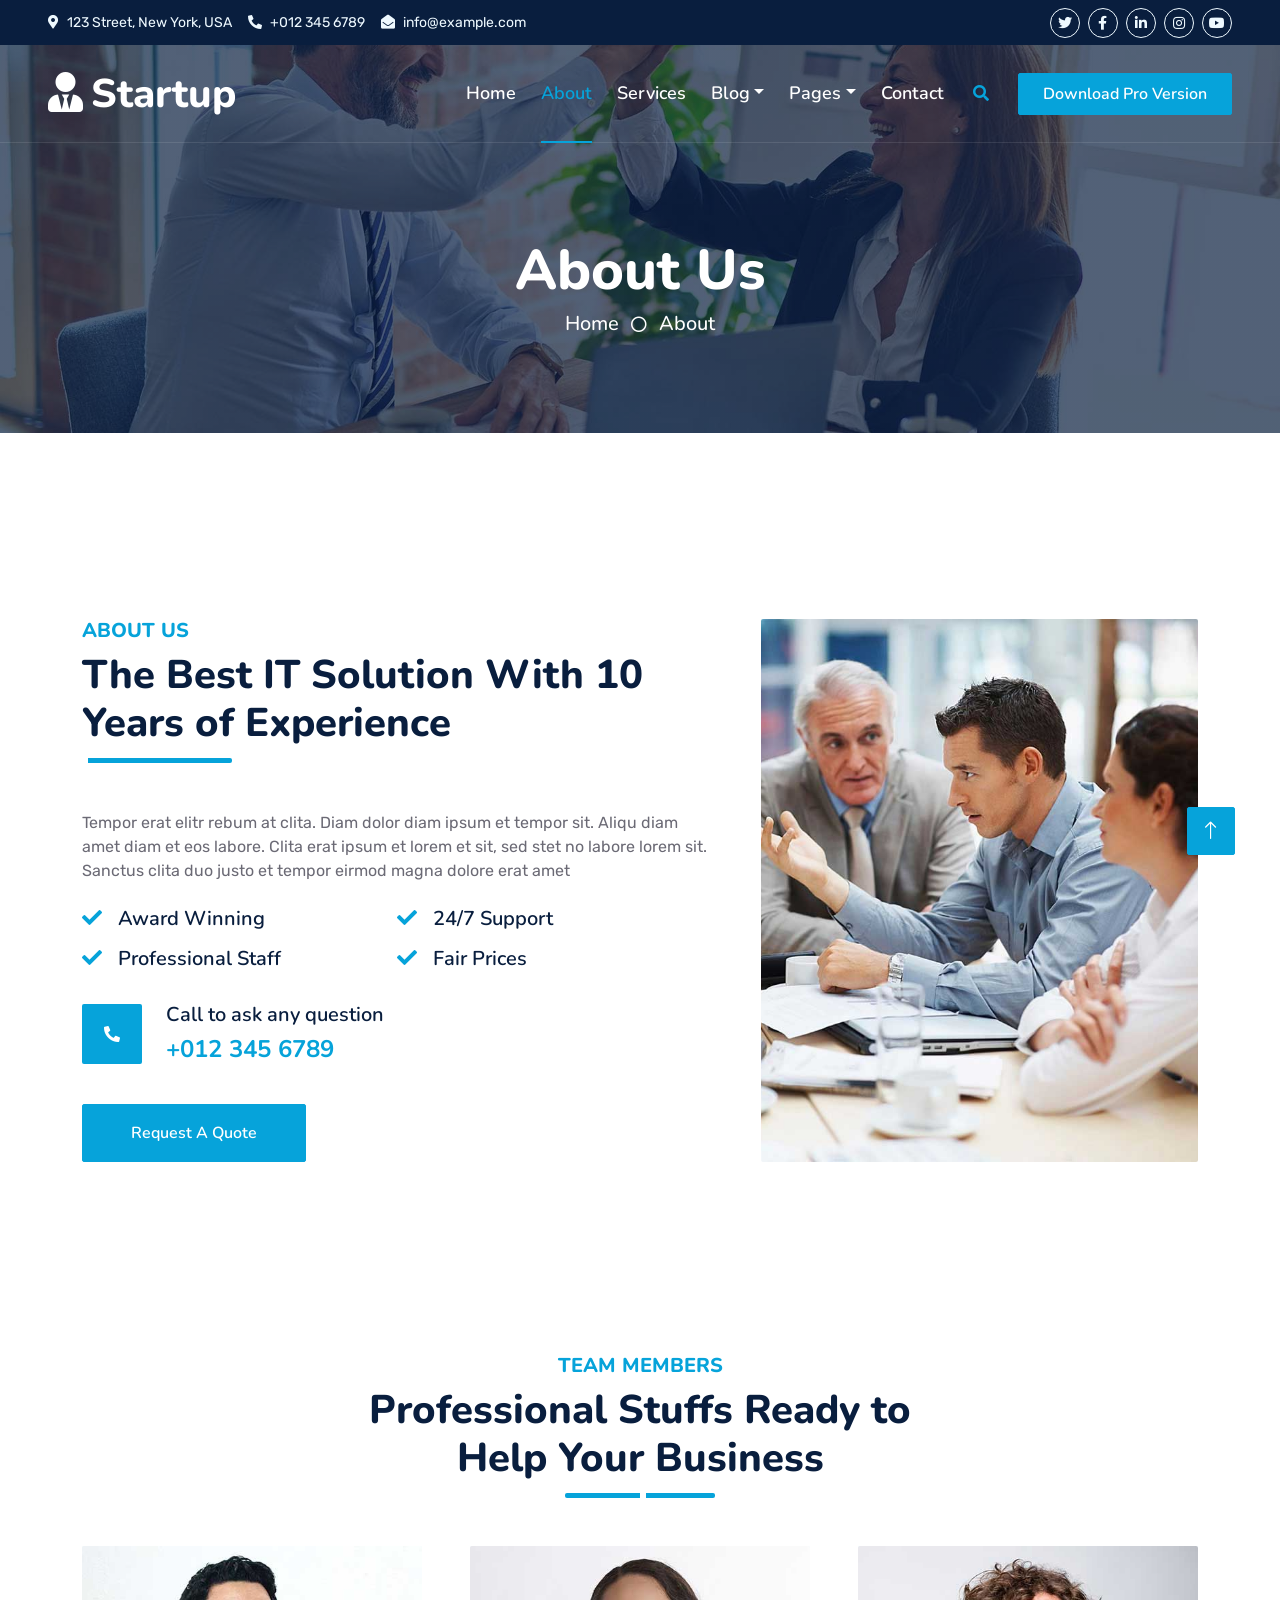
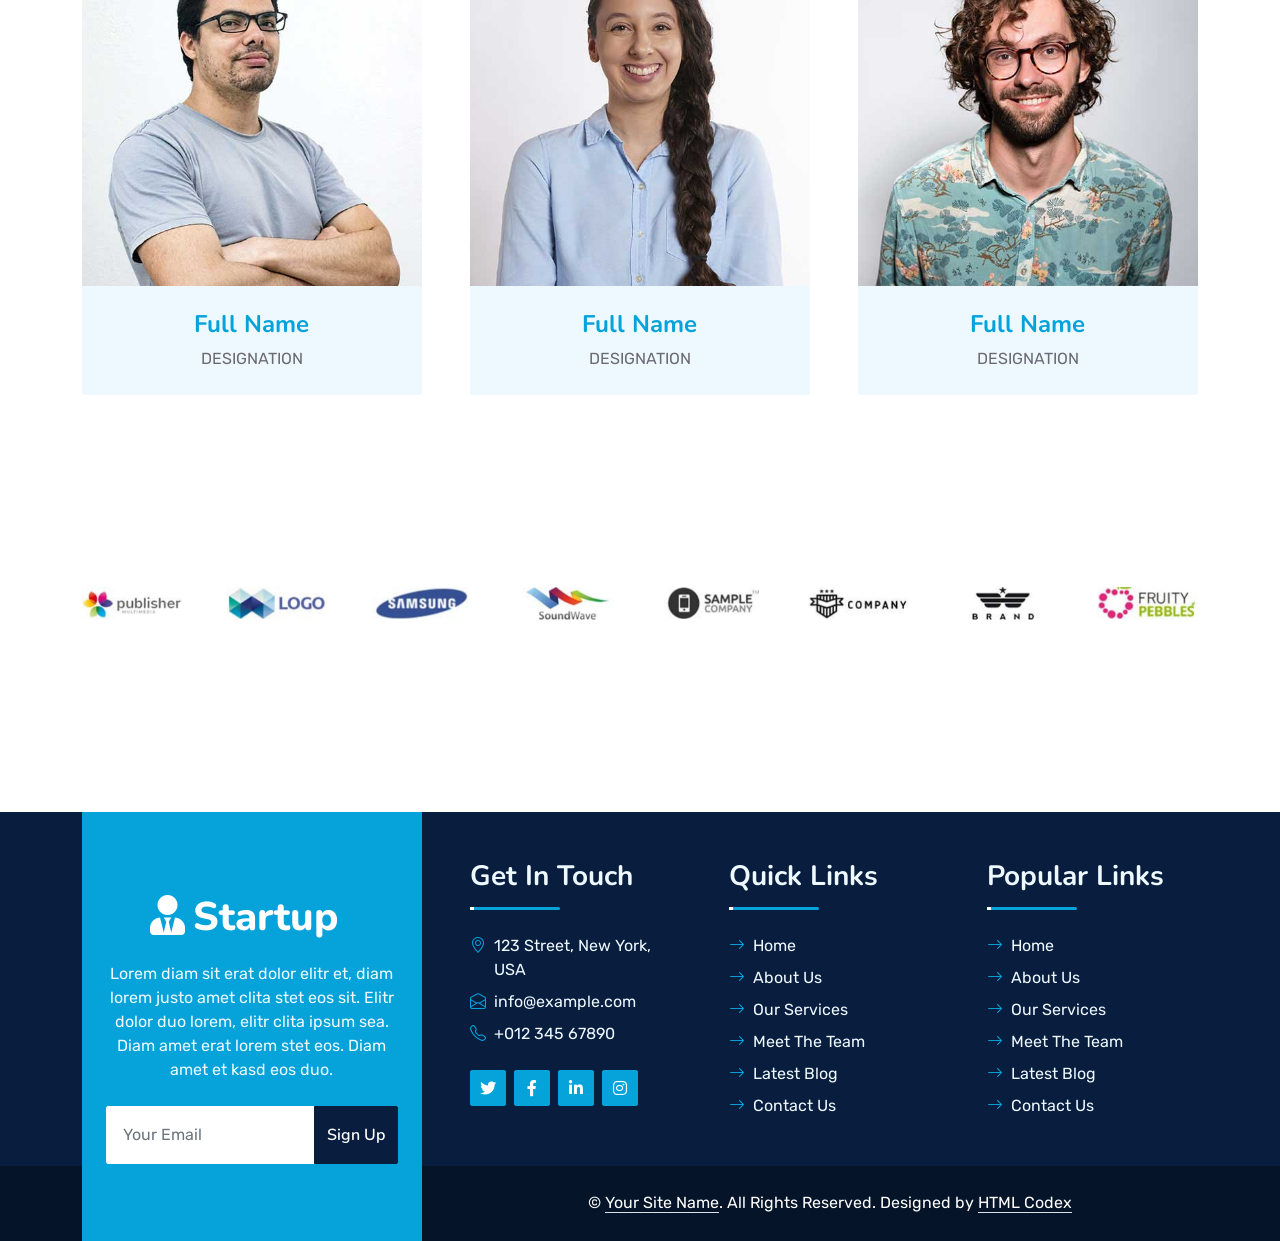
<file: Personalized_spinach_nutritional_strategy/Personalized_spinach_nutritional_strategy/temp/startup2-1.0.0/about.html>
<!DOCTYPE html>
<html lang="en">

<head>
    <meta charset="utf-8">
    <title>Startup - Startup Website Template</title>
    <meta content="width=device-width, initial-scale=1.0" name="viewport">
    <meta content="Free HTML Templates" name="keywords">
    <meta content="Free HTML Templates" name="description">

    <!-- Favicon -->
    <link href="img/favicon.ico" rel="icon">

    <!-- Google Web Fonts -->
    <link rel="preconnect" href="https://fonts.googleapis.com">
    <link rel="preconnect" href="https://fonts.gstatic.com" crossorigin>
    <link href="https://fonts.googleapis.com/css2?family=Nunito:wght@400;600;700;800&family=Rubik:wght@400;500;600;700&display=swap" rel="stylesheet">

    <!-- Icon Font Stylesheet -->
    <link href="https://cdnjs.cloudflare.com/ajax/libs/font-awesome/5.10.0/css/all.min.css" rel="stylesheet">
    <link href="https://cdn.jsdelivr.net/npm/bootstrap-icons@1.4.1/font/bootstrap-icons.css" rel="stylesheet">

    <!-- Libraries Stylesheet -->
    <link href="lib/owlcarousel/assets/owl.carousel.min.css" rel="stylesheet">
    <link href="lib/animate/animate.min.css" rel="stylesheet">

    <!-- Customized Bootstrap Stylesheet -->
    <link href="css/bootstrap.min.css" rel="stylesheet">

    <!-- Template Stylesheet -->
    <link href="css/style.css" rel="stylesheet">
</head>

<body>
    <!-- Spinner Start -->
    <div id="spinner" class="show bg-white position-fixed translate-middle w-100 vh-100 top-50 start-50 d-flex align-items-center justify-content-center">
        <div class="spinner"></div>
    </div>
    <!-- Spinner End -->


    <!-- Topbar Start -->
    <div class="container-fluid bg-dark px-5 d-none d-lg-block">
        <div class="row gx-0">
            <div class="col-lg-8 text-center text-lg-start mb-2 mb-lg-0">
                <div class="d-inline-flex align-items-center" style="height: 45px;">
                    <small class="me-3 text-light"><i class="fa fa-map-marker-alt me-2"></i>123 Street, New York, USA</small>
                    <small class="me-3 text-light"><i class="fa fa-phone-alt me-2"></i>+012 345 6789</small>
                    <small class="text-light"><i class="fa fa-envelope-open me-2"></i>info@example.com</small>
                </div>
            </div>
            <div class="col-lg-4 text-center text-lg-end">
                <div class="d-inline-flex align-items-center" style="height: 45px;">
                    <a class="btn btn-sm btn-outline-light btn-sm-square rounded-circle me-2" href=""><i class="fab fa-twitter fw-normal"></i></a>
                    <a class="btn btn-sm btn-outline-light btn-sm-square rounded-circle me-2" href=""><i class="fab fa-facebook-f fw-normal"></i></a>
                    <a class="btn btn-sm btn-outline-light btn-sm-square rounded-circle me-2" href=""><i class="fab fa-linkedin-in fw-normal"></i></a>
                    <a class="btn btn-sm btn-outline-light btn-sm-square rounded-circle me-2" href=""><i class="fab fa-instagram fw-normal"></i></a>
                    <a class="btn btn-sm btn-outline-light btn-sm-square rounded-circle" href=""><i class="fab fa-youtube fw-normal"></i></a>
                </div>
            </div>
        </div>
    </div>
    <!-- Topbar End -->


    <!-- Navbar Start -->
    <div class="container-fluid position-relative p-0">
        <nav class="navbar navbar-expand-lg navbar-dark px-5 py-3 py-lg-0">
            <a href="index.html" class="navbar-brand p-0">
                <h1 class="m-0"><i class="fa fa-user-tie me-2"></i>Startup</h1>
            </a>
            <button class="navbar-toggler" type="button" data-bs-toggle="collapse" data-bs-target="#navbarCollapse">
                <span class="fa fa-bars"></span>
            </button>
            <div class="collapse navbar-collapse" id="navbarCollapse">
                <div class="navbar-nav ms-auto py-0">
                    <a href="index.html" class="nav-item nav-link">Home</a>
                    <a href="about.html" class="nav-item nav-link active">About</a>
                    <a href="service.html" class="nav-item nav-link">Services</a>
                    <div class="nav-item dropdown">
                        <a href="#" class="nav-link dropdown-toggle" data-bs-toggle="dropdown">Blog</a>
                        <div class="dropdown-menu m-0">
                            <a href="blog.html" class="dropdown-item">Blog Grid</a>
                            <a href="detail.html" class="dropdown-item">Blog Detail</a>
                        </div>
                    </div>
                    <div class="nav-item dropdown">
                        <a href="#" class="nav-link dropdown-toggle" data-bs-toggle="dropdown">Pages</a>
                        <div class="dropdown-menu m-0">
                            <a href="price.html" class="dropdown-item">Pricing Plan</a>
                            <a href="feature.html" class="dropdown-item">Our features</a>
                            <a href="team.html" class="dropdown-item">Team Members</a>
                            <a href="testimonial.html" class="dropdown-item">Testimonial</a>
                            <a href="quote.html" class="dropdown-item">Free Quote</a>
                        </div>
                    </div>
                    <a href="contact.html" class="nav-item nav-link">Contact</a>
                </div>
                <butaton type="button" class="btn text-primary ms-3" data-bs-toggle="modal" data-bs-target="#searchModal"><i class="fa fa-search"></i></butaton>
                <a href="https://htmlcodex.com/startup-company-website-template" class="btn btn-primary py-2 px-4 ms-3">Download Pro Version</a>
            </div>
        </nav>

        <div class="container-fluid bg-primary py-5 bg-header" style="margin-bottom: 90px;">
            <div class="row py-5">
                <div class="col-12 pt-lg-5 mt-lg-5 text-center">
                    <h1 class="display-4 text-white animated zoomIn">About Us</h1>
                    <a href="" class="h5 text-white">Home</a>
                    <i class="far fa-circle text-white px-2"></i>
                    <a href="" class="h5 text-white">About</a>
                </div>
            </div>
        </div>
    </div>
    <!-- Navbar End -->


    <!-- Full Screen Search Start -->
    <div class="modal fade" id="searchModal" tabindex="-1">
        <div class="modal-dialog modal-fullscreen">
            <div class="modal-content" style="background: rgba(9, 30, 62, .7);">
                <div class="modal-header border-0">
                    <button type="button" class="btn bg-white btn-close" data-bs-dismiss="modal" aria-label="Close"></button>
                </div>
                <div class="modal-body d-flex align-items-center justify-content-center">
                    <div class="input-group" style="max-width: 600px;">
                        <input type="text" class="form-control bg-transparent border-primary p-3" placeholder="Type search keyword">
                        <button class="btn btn-primary px-4"><i class="bi bi-search"></i></button>
                    </div>
                </div>
            </div>
        </div>
    </div>
    <!-- Full Screen Search End -->


    <!-- About Start -->
    <div class="container-fluid py-5 wow fadeInUp" data-wow-delay="0.1s">
        <div class="container py-5">
            <div class="row g-5">
                <div class="col-lg-7">
                    <div class="section-title position-relative pb-3 mb-5">
                        <h5 class="fw-bold text-primary text-uppercase">About Us</h5>
                        <h1 class="mb-0">The Best IT Solution With 10 Years of Experience</h1>
                    </div>
                    <p class="mb-4">Tempor erat elitr rebum at clita. Diam dolor diam ipsum et tempor sit. Aliqu diam amet diam et eos labore. Clita erat ipsum et lorem et sit, sed stet no labore lorem sit. Sanctus clita duo justo et tempor eirmod magna dolore erat amet</p>
                    <div class="row g-0 mb-3">
                        <div class="col-sm-6 wow zoomIn" data-wow-delay="0.2s">
                            <h5 class="mb-3"><i class="fa fa-check text-primary me-3"></i>Award Winning</h5>
                            <h5 class="mb-3"><i class="fa fa-check text-primary me-3"></i>Professional Staff</h5>
                        </div>
                        <div class="col-sm-6 wow zoomIn" data-wow-delay="0.4s">
                            <h5 class="mb-3"><i class="fa fa-check text-primary me-3"></i>24/7 Support</h5>
                            <h5 class="mb-3"><i class="fa fa-check text-primary me-3"></i>Fair Prices</h5>
                        </div>
                    </div>
                    <div class="d-flex align-items-center mb-4 wow fadeIn" data-wow-delay="0.6s">
                        <div class="bg-primary d-flex align-items-center justify-content-center rounded" style="width: 60px; height: 60px;">
                            <i class="fa fa-phone-alt text-white"></i>
                        </div>
                        <div class="ps-4">
                            <h5 class="mb-2">Call to ask any question</h5>
                            <h4 class="text-primary mb-0">+012 345 6789</h4>
                        </div>
                    </div>
                    <a href="quote.html" class="btn btn-primary py-3 px-5 mt-3 wow zoomIn" data-wow-delay="0.9s">Request A Quote</a>
                </div>
                <div class="col-lg-5" style="min-height: 500px;">
                    <div class="position-relative h-100">
                        <img class="position-absolute w-100 h-100 rounded wow zoomIn" data-wow-delay="0.9s" src="img/about.jpg" style="object-fit: cover;">
                    </div>
                </div>
            </div>
        </div>
    </div>
    <!-- About End -->


    <!-- Team Start -->
    <div class="container-fluid py-5 wow fadeInUp" data-wow-delay="0.1s">
        <div class="container py-5">
            <div class="section-title text-center position-relative pb-3 mb-5 mx-auto" style="max-width: 600px;">
                <h5 class="fw-bold text-primary text-uppercase">Team Members</h5>
                <h1 class="mb-0">Professional Stuffs Ready to Help Your Business</h1>
            </div>
            <div class="row g-5">
                <div class="col-lg-4 wow slideInUp" data-wow-delay="0.3s">
                    <div class="team-item bg-light rounded overflow-hidden">
                        <div class="team-img position-relative overflow-hidden">
                            <img class="img-fluid w-100" src="img/team-1.jpg" alt="">
                            <div class="team-social">
                                <a class="btn btn-lg btn-primary btn-lg-square rounded" href=""><i class="fab fa-twitter fw-normal"></i></a>
                                <a class="btn btn-lg btn-primary btn-lg-square rounded" href=""><i class="fab fa-facebook-f fw-normal"></i></a>
                                <a class="btn btn-lg btn-primary btn-lg-square rounded" href=""><i class="fab fa-instagram fw-normal"></i></a>
                                <a class="btn btn-lg btn-primary btn-lg-square rounded" href=""><i class="fab fa-linkedin-in fw-normal"></i></a>
                            </div>
                        </div>
                        <div class="text-center py-4">
                            <h4 class="text-primary">Full Name</h4>
                            <p class="text-uppercase m-0">Designation</p>
                        </div>
                    </div>
                </div>
                <div class="col-lg-4 wow slideInUp" data-wow-delay="0.6s">
                    <div class="team-item bg-light rounded overflow-hidden">
                        <div class="team-img position-relative overflow-hidden">
                            <img class="img-fluid w-100" src="img/team-2.jpg" alt="">
                            <div class="team-social">
                                <a class="btn btn-lg btn-primary btn-lg-square rounded" href=""><i class="fab fa-twitter fw-normal"></i></a>
                                <a class="btn btn-lg btn-primary btn-lg-square rounded" href=""><i class="fab fa-facebook-f fw-normal"></i></a>
                                <a class="btn btn-lg btn-primary btn-lg-square rounded" href=""><i class="fab fa-instagram fw-normal"></i></a>
                                <a class="btn btn-lg btn-primary btn-lg-square rounded" href=""><i class="fab fa-linkedin-in fw-normal"></i></a>
                            </div>
                        </div>
                        <div class="text-center py-4">
                            <h4 class="text-primary">Full Name</h4>
                            <p class="text-uppercase m-0">Designation</p>
                        </div>
                    </div>
                </div>
                <div class="col-lg-4 wow slideInUp" data-wow-delay="0.9s">
                    <div class="team-item bg-light rounded overflow-hidden">
                        <div class="team-img position-relative overflow-hidden">
                            <img class="img-fluid w-100" src="img/team-3.jpg" alt="">
                            <div class="team-social">
                                <a class="btn btn-lg btn-primary btn-lg-square rounded" href=""><i class="fab fa-twitter fw-normal"></i></a>
                                <a class="btn btn-lg btn-primary btn-lg-square rounded" href=""><i class="fab fa-facebook-f fw-normal"></i></a>
                                <a class="btn btn-lg btn-primary btn-lg-square rounded" href=""><i class="fab fa-instagram fw-normal"></i></a>
                                <a class="btn btn-lg btn-primary btn-lg-square rounded" href=""><i class="fab fa-linkedin-in fw-normal"></i></a>
                            </div>
                        </div>
                        <div class="text-center py-4">
                            <h4 class="text-primary">Full Name</h4>
                            <p class="text-uppercase m-0">Designation</p>
                        </div>
                    </div>
                </div>
            </div>
        </div>
    </div>
    <!-- Team End -->


    <!-- Vendor Start -->
    <div class="container-fluid py-5 wow fadeInUp" data-wow-delay="0.1s">
        <div class="container py-5 mb-5">
            <div class="bg-white">
                <div class="owl-carousel vendor-carousel">
                    <img src="img/vendor-1.jpg" alt="">
                    <img src="img/vendor-2.jpg" alt="">
                    <img src="img/vendor-3.jpg" alt="">
                    <img src="img/vendor-4.jpg" alt="">
                    <img src="img/vendor-5.jpg" alt="">
                    <img src="img/vendor-6.jpg" alt="">
                    <img src="img/vendor-7.jpg" alt="">
                    <img src="img/vendor-8.jpg" alt="">
                    <img src="img/vendor-9.jpg" alt="">
                </div>
            </div>
        </div>
    </div>
    <!-- Vendor End -->
    

    <!-- Footer Start -->
    <div class="container-fluid bg-dark text-light mt-5 wow fadeInUp" data-wow-delay="0.1s">
        <div class="container">
            <div class="row gx-5">
                <div class="col-lg-4 col-md-6 footer-about">
                    <div class="d-flex flex-column align-items-center justify-content-center text-center h-100 bg-primary p-4">
                        <a href="index.html" class="navbar-brand">
                            <h1 class="m-0 text-white"><i class="fa fa-user-tie me-2"></i>Startup</h1>
                        </a>
                        <p class="mt-3 mb-4">Lorem diam sit erat dolor elitr et, diam lorem justo amet clita stet eos sit. Elitr dolor duo lorem, elitr clita ipsum sea. Diam amet erat lorem stet eos. Diam amet et kasd eos duo.</p>
                        <form action="">
                            <div class="input-group">
                                <input type="text" class="form-control border-white p-3" placeholder="Your Email">
                                <button class="btn btn-dark">Sign Up</button>
                            </div>
                        </form>
                    </div>
                </div>
                <div class="col-lg-8 col-md-6">
                    <div class="row gx-5">
                        <div class="col-lg-4 col-md-12 pt-5 mb-5">
                            <div class="section-title section-title-sm position-relative pb-3 mb-4">
                                <h3 class="text-light mb-0">Get In Touch</h3>
                            </div>
                            <div class="d-flex mb-2">
                                <i class="bi bi-geo-alt text-primary me-2"></i>
                                <p class="mb-0">123 Street, New York, USA</p>
                            </div>
                            <div class="d-flex mb-2">
                                <i class="bi bi-envelope-open text-primary me-2"></i>
                                <p class="mb-0">info@example.com</p>
                            </div>
                            <div class="d-flex mb-2">
                                <i class="bi bi-telephone text-primary me-2"></i>
                                <p class="mb-0">+012 345 67890</p>
                            </div>
                            <div class="d-flex mt-4">
                                <a class="btn btn-primary btn-square me-2" href="#"><i class="fab fa-twitter fw-normal"></i></a>
                                <a class="btn btn-primary btn-square me-2" href="#"><i class="fab fa-facebook-f fw-normal"></i></a>
                                <a class="btn btn-primary btn-square me-2" href="#"><i class="fab fa-linkedin-in fw-normal"></i></a>
                                <a class="btn btn-primary btn-square" href="#"><i class="fab fa-instagram fw-normal"></i></a>
                            </div>
                        </div>
                        <div class="col-lg-4 col-md-12 pt-0 pt-lg-5 mb-5">
                            <div class="section-title section-title-sm position-relative pb-3 mb-4">
                                <h3 class="text-light mb-0">Quick Links</h3>
                            </div>
                            <div class="link-animated d-flex flex-column justify-content-start">
                                <a class="text-light mb-2" href="#"><i class="bi bi-arrow-right text-primary me-2"></i>Home</a>
                                <a class="text-light mb-2" href="#"><i class="bi bi-arrow-right text-primary me-2"></i>About Us</a>
                                <a class="text-light mb-2" href="#"><i class="bi bi-arrow-right text-primary me-2"></i>Our Services</a>
                                <a class="text-light mb-2" href="#"><i class="bi bi-arrow-right text-primary me-2"></i>Meet The Team</a>
                                <a class="text-light mb-2" href="#"><i class="bi bi-arrow-right text-primary me-2"></i>Latest Blog</a>
                                <a class="text-light" href="#"><i class="bi bi-arrow-right text-primary me-2"></i>Contact Us</a>
                            </div>
                        </div>
                        <div class="col-lg-4 col-md-12 pt-0 pt-lg-5 mb-5">
                            <div class="section-title section-title-sm position-relative pb-3 mb-4">
                                <h3 class="text-light mb-0">Popular Links</h3>
                            </div>
                            <div class="link-animated d-flex flex-column justify-content-start">
                                <a class="text-light mb-2" href="#"><i class="bi bi-arrow-right text-primary me-2"></i>Home</a>
                                <a class="text-light mb-2" href="#"><i class="bi bi-arrow-right text-primary me-2"></i>About Us</a>
                                <a class="text-light mb-2" href="#"><i class="bi bi-arrow-right text-primary me-2"></i>Our Services</a>
                                <a class="text-light mb-2" href="#"><i class="bi bi-arrow-right text-primary me-2"></i>Meet The Team</a>
                                <a class="text-light mb-2" href="#"><i class="bi bi-arrow-right text-primary me-2"></i>Latest Blog</a>
                                <a class="text-light" href="#"><i class="bi bi-arrow-right text-primary me-2"></i>Contact Us</a>
                            </div>
                        </div>
                    </div>
                </div>
            </div>
        </div>
    </div>
    <div class="container-fluid text-white" style="background: #061429;">
        <div class="container text-center">
            <div class="row justify-content-end">
                <div class="col-lg-8 col-md-6">
                    <div class="d-flex align-items-center justify-content-center" style="height: 75px;">
                        <p class="mb-0">&copy; <a class="text-white border-bottom" href="#">Your Site Name</a>. All Rights Reserved. 
						
						<!--/*** This template is free as long as you keep the footer author’s credit link/attribution link/backlink. If you'd like to use the template without the footer author’s credit link/attribution link/backlink, you can purchase the Credit Removal License from "https://htmlcodex.com/credit-removal". Thank you for your support. ***/-->
						Designed by <a class="text-white border-bottom" href="https://htmlcodex.com">HTML Codex</a></p>
                    </div>
                </div>
            </div>
        </div>
    </div>
    <!-- Footer End -->


    <!-- Back to Top -->
    <a href="#" class="btn btn-lg btn-primary btn-lg-square rounded back-to-top"><i class="bi bi-arrow-up"></i></a>


    <!-- JavaScript Libraries -->
    <script src="https://code.jquery.com/jquery-3.4.1.min.js"></script>
    <script src="https://cdn.jsdelivr.net/npm/bootstrap@5.0.0/dist/js/bootstrap.bundle.min.js"></script>
    <script src="lib/wow/wow.min.js"></script>
    <script src="lib/easing/easing.min.js"></script>
    <script src="lib/waypoints/waypoints.min.js"></script>
    <script src="lib/counterup/counterup.min.js"></script>
    <script src="lib/owlcarousel/owl.carousel.min.js"></script>

    <!-- Template Javascript -->
    <script src="js/main.js"></script>
</body>

</html>
</file>
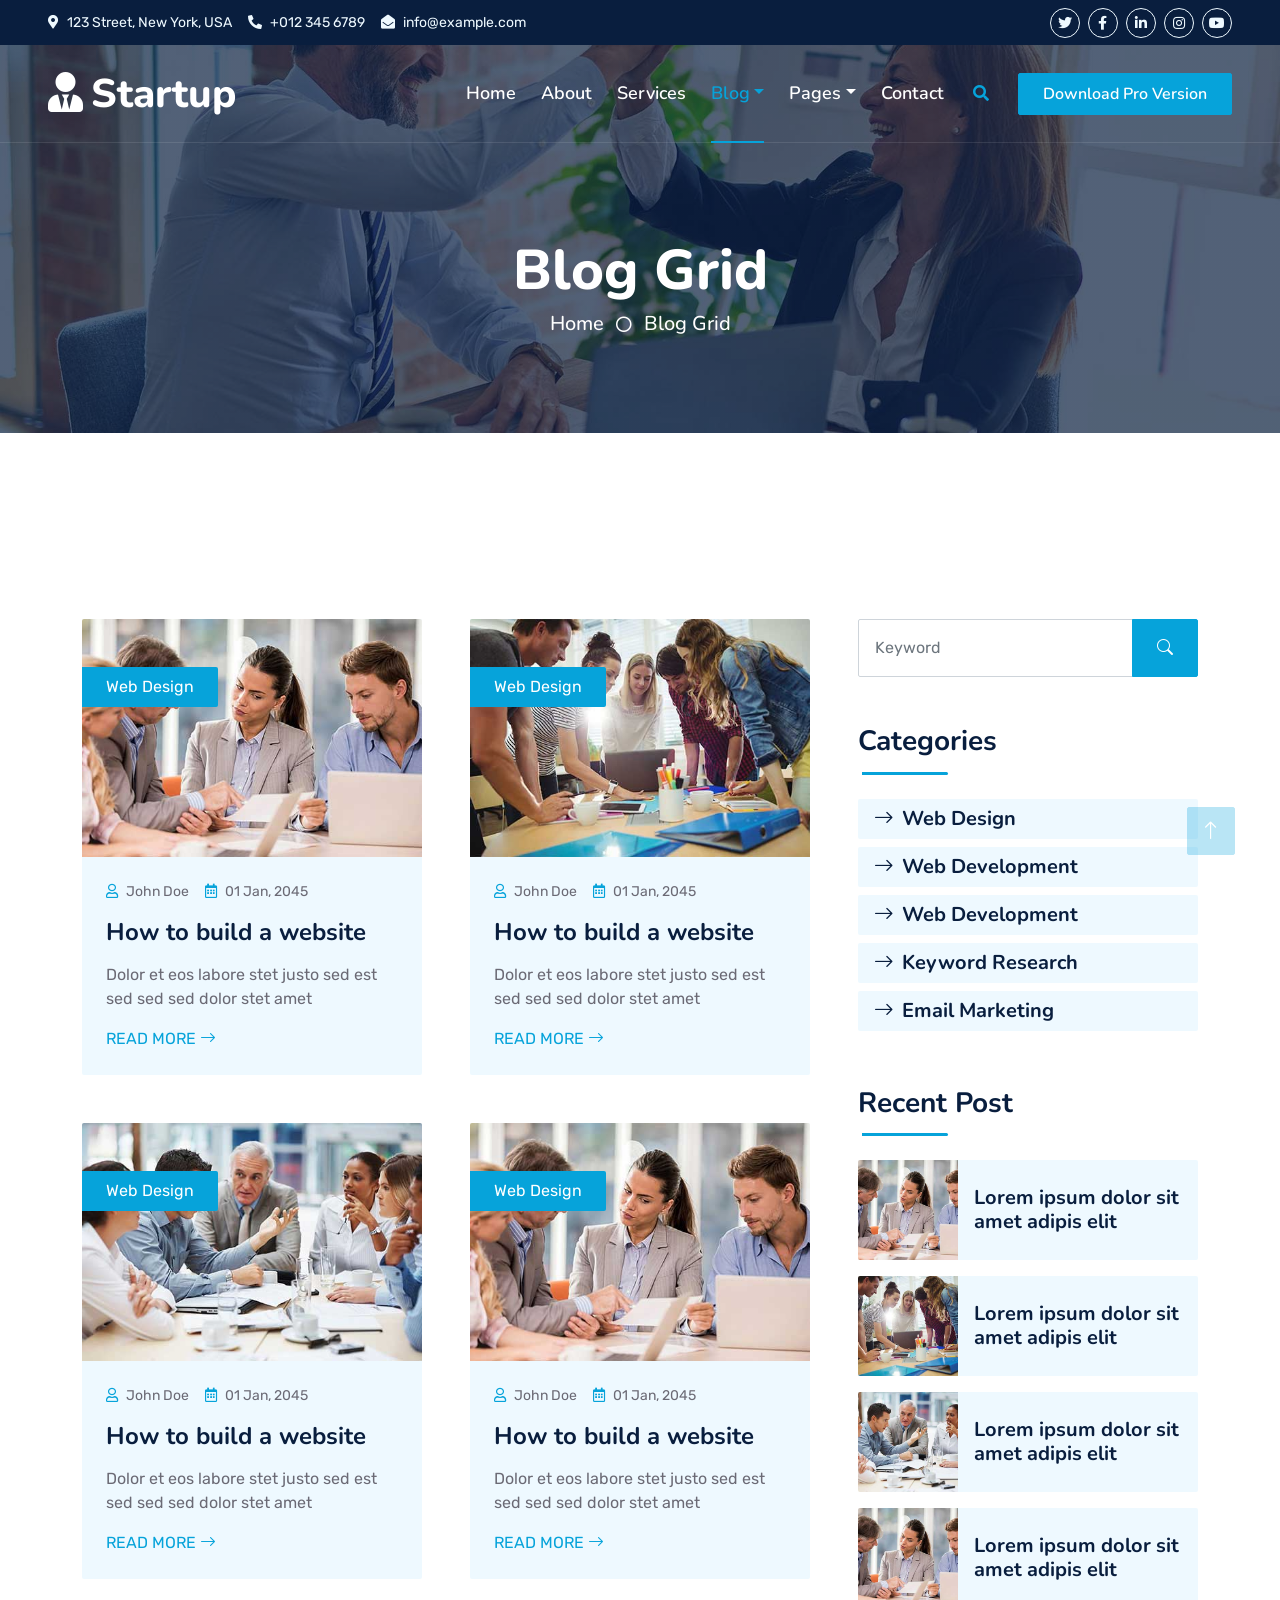
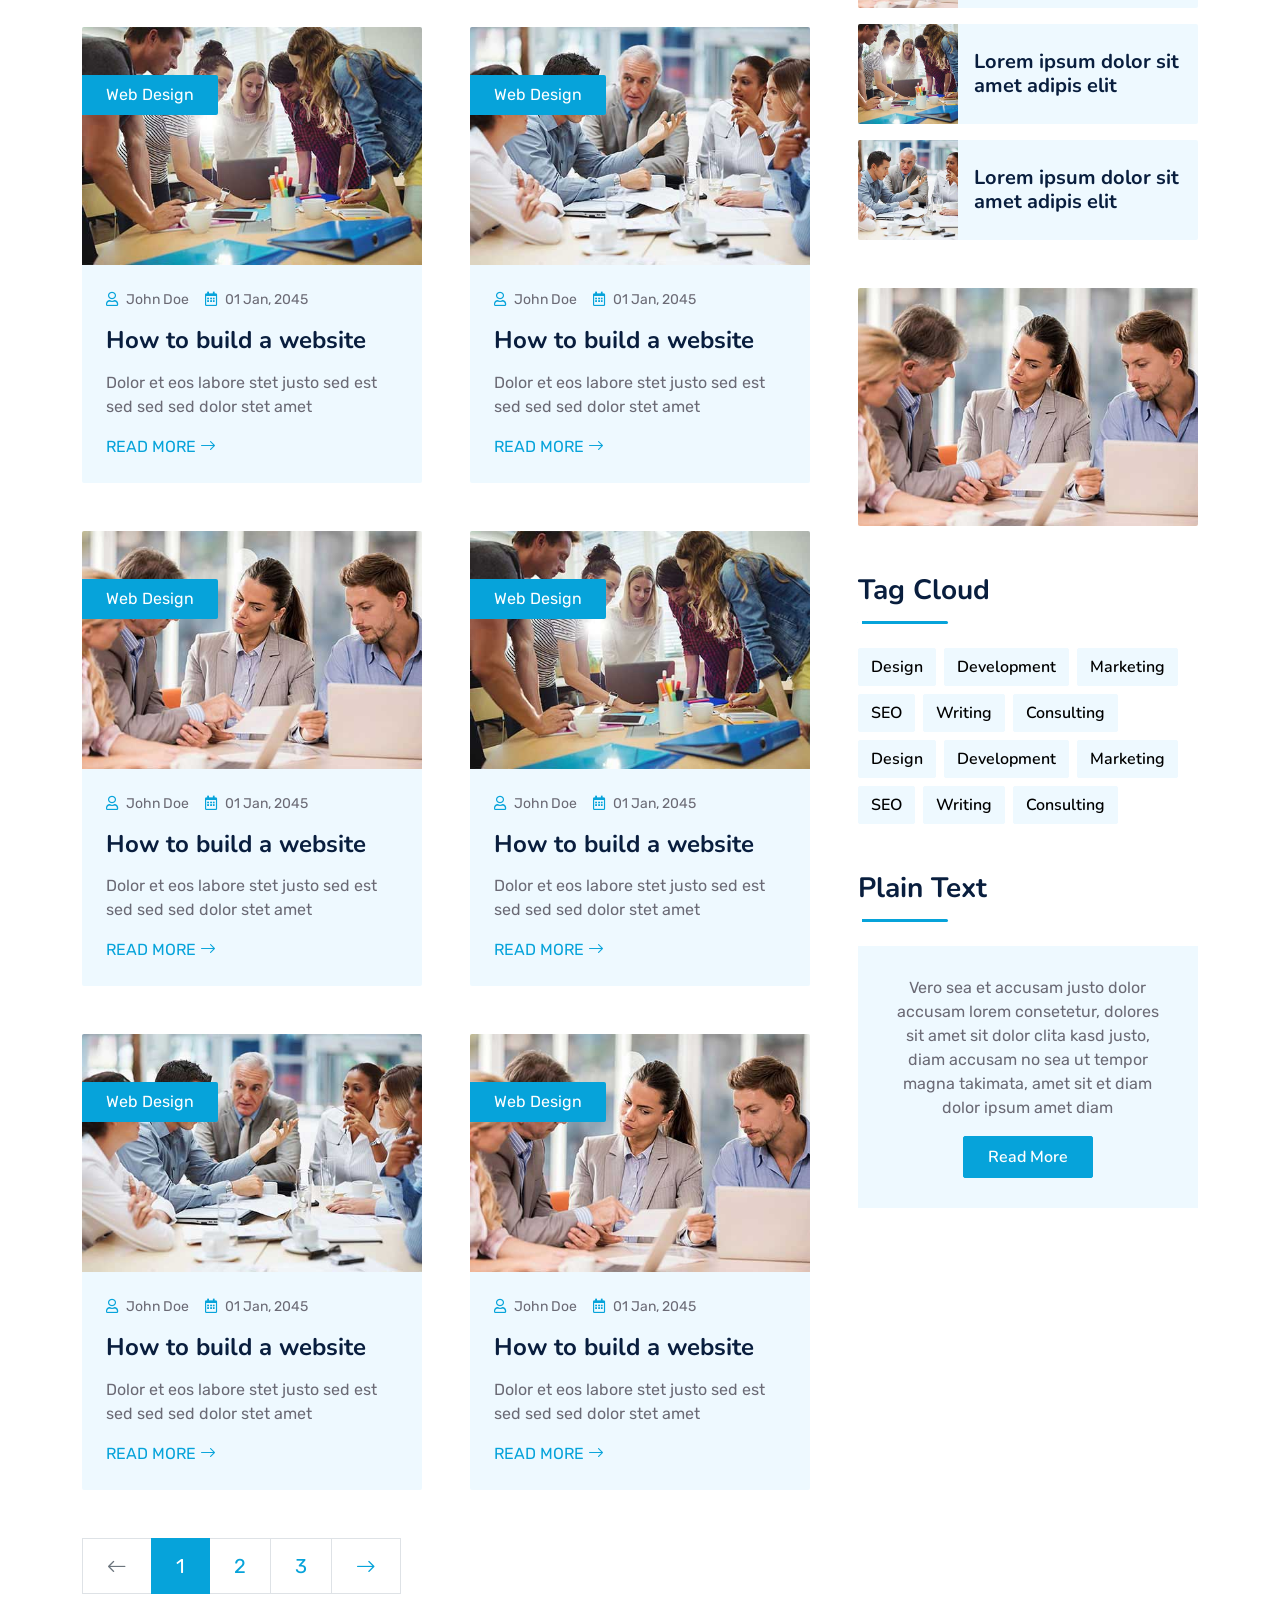
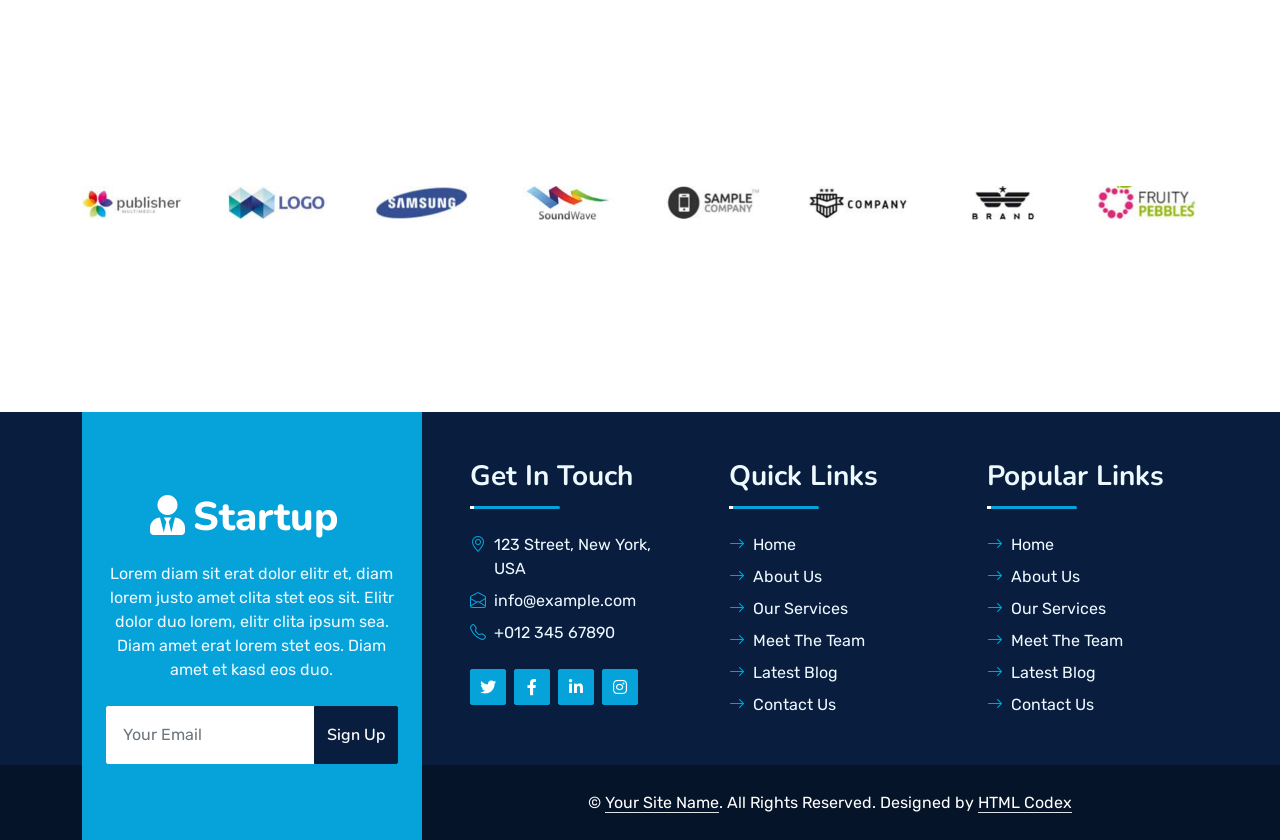
<file: Personalized_spinach_nutritional_strategy/Personalized_spinach_nutritional_strategy/temp/startup2-1.0.0/blog.html>
<!DOCTYPE html>
<html lang="en">

<head>
    <meta charset="utf-8">
    <title>Startup - Startup Website Template</title>
    <meta content="width=device-width, initial-scale=1.0" name="viewport">
    <meta content="Free HTML Templates" name="keywords">
    <meta content="Free HTML Templates" name="description">

    <!-- Favicon -->
    <link href="img/favicon.ico" rel="icon">

    <!-- Google Web Fonts -->
    <link rel="preconnect" href="https://fonts.googleapis.com">
    <link rel="preconnect" href="https://fonts.gstatic.com" crossorigin>
    <link href="https://fonts.googleapis.com/css2?family=Nunito:wght@400;600;700;800&family=Rubik:wght@400;500;600;700&display=swap" rel="stylesheet">

    <!-- Icon Font Stylesheet -->
    <link href="https://cdnjs.cloudflare.com/ajax/libs/font-awesome/5.10.0/css/all.min.css" rel="stylesheet">
    <link href="https://cdn.jsdelivr.net/npm/bootstrap-icons@1.4.1/font/bootstrap-icons.css" rel="stylesheet">

    <!-- Libraries Stylesheet -->
    <link href="lib/owlcarousel/assets/owl.carousel.min.css" rel="stylesheet">
    <link href="lib/animate/animate.min.css" rel="stylesheet">

    <!-- Customized Bootstrap Stylesheet -->
    <link href="css/bootstrap.min.css" rel="stylesheet">

    <!-- Template Stylesheet -->
    <link href="css/style.css" rel="stylesheet">
</head>

<body>
    <!-- Spinner Start -->
    <div id="spinner" class="show bg-white position-fixed translate-middle w-100 vh-100 top-50 start-50 d-flex align-items-center justify-content-center">
        <div class="spinner"></div>
    </div>
    <!-- Spinner End -->


    <!-- Topbar Start -->
    <div class="container-fluid bg-dark px-5 d-none d-lg-block">
        <div class="row gx-0">
            <div class="col-lg-8 text-center text-lg-start mb-2 mb-lg-0">
                <div class="d-inline-flex align-items-center" style="height: 45px;">
                    <small class="me-3 text-light"><i class="fa fa-map-marker-alt me-2"></i>123 Street, New York, USA</small>
                    <small class="me-3 text-light"><i class="fa fa-phone-alt me-2"></i>+012 345 6789</small>
                    <small class="text-light"><i class="fa fa-envelope-open me-2"></i>info@example.com</small>
                </div>
            </div>
            <div class="col-lg-4 text-center text-lg-end">
                <div class="d-inline-flex align-items-center" style="height: 45px;">
                    <a class="btn btn-sm btn-outline-light btn-sm-square rounded-circle me-2" href=""><i class="fab fa-twitter fw-normal"></i></a>
                    <a class="btn btn-sm btn-outline-light btn-sm-square rounded-circle me-2" href=""><i class="fab fa-facebook-f fw-normal"></i></a>
                    <a class="btn btn-sm btn-outline-light btn-sm-square rounded-circle me-2" href=""><i class="fab fa-linkedin-in fw-normal"></i></a>
                    <a class="btn btn-sm btn-outline-light btn-sm-square rounded-circle me-2" href=""><i class="fab fa-instagram fw-normal"></i></a>
                    <a class="btn btn-sm btn-outline-light btn-sm-square rounded-circle" href=""><i class="fab fa-youtube fw-normal"></i></a>
                </div>
            </div>
        </div>
    </div>
    <!-- Topbar End -->


    <!-- Navbar Start -->
    <div class="container-fluid position-relative p-0">
        <nav class="navbar navbar-expand-lg navbar-dark px-5 py-3 py-lg-0">
            <a href="index.html" class="navbar-brand p-0">
                <h1 class="m-0"><i class="fa fa-user-tie me-2"></i>Startup</h1>
            </a>
            <button class="navbar-toggler" type="button" data-bs-toggle="collapse" data-bs-target="#navbarCollapse">
                <span class="fa fa-bars"></span>
            </button>
            <div class="collapse navbar-collapse" id="navbarCollapse">
                <div class="navbar-nav ms-auto py-0">
                    <a href="index.html" class="nav-item nav-link">Home</a>
                    <a href="about.html" class="nav-item nav-link">About</a>
                    <a href="service.html" class="nav-item nav-link">Services</a>
                    <div class="nav-item dropdown">
                        <a href="#" class="nav-link dropdown-toggle active" data-bs-toggle="dropdown">Blog</a>
                        <div class="dropdown-menu m-0">
                            <a href="blog.html" class="dropdown-item active">Blog Grid</a>
                            <a href="detail.html" class="dropdown-item">Blog Detail</a>
                        </div>
                    </div>
                    <div class="nav-item dropdown">
                        <a href="#" class="nav-link dropdown-toggle" data-bs-toggle="dropdown">Pages</a>
                        <div class="dropdown-menu m-0">
                            <a href="price.html" class="dropdown-item">Pricing Plan</a>
                            <a href="feature.html" class="dropdown-item">Our features</a>
                            <a href="team.html" class="dropdown-item">Team Members</a>
                            <a href="testimonial.html" class="dropdown-item">Testimonial</a>
                            <a href="quote.html" class="dropdown-item">Free Quote</a>
                        </div>
                    </div>
                    <a href="contact.html" class="nav-item nav-link">Contact</a>
                </div>
                <butaton type="button" class="btn text-primary ms-3" data-bs-toggle="modal" data-bs-target="#searchModal"><i class="fa fa-search"></i></butaton>
                <a href="https://htmlcodex.com/startup-company-website-template" class="btn btn-primary py-2 px-4 ms-3">Download Pro Version</a>
            </div>
        </nav>

        <div class="container-fluid bg-primary py-5 bg-header" style="margin-bottom: 90px;">
            <div class="row py-5">
                <div class="col-12 pt-lg-5 mt-lg-5 text-center">
                    <h1 class="display-4 text-white animated zoomIn">Blog Grid</h1>
                    <a href="" class="h5 text-white">Home</a>
                    <i class="far fa-circle text-white px-2"></i>
                    <a href="" class="h5 text-white">Blog Grid</a>
                </div>
            </div>
        </div>
    </div>
    <!-- Navbar End -->


    <!-- Full Screen Search Start -->
    <div class="modal fade" id="searchModal" tabindex="-1">
        <div class="modal-dialog modal-fullscreen">
            <div class="modal-content" style="background: rgba(9, 30, 62, .7);">
                <div class="modal-header border-0">
                    <button type="button" class="btn bg-white btn-close" data-bs-dismiss="modal" aria-label="Close"></button>
                </div>
                <div class="modal-body d-flex align-items-center justify-content-center">
                    <div class="input-group" style="max-width: 600px;">
                        <input type="text" class="form-control bg-transparent border-primary p-3" placeholder="Type search keyword">
                        <button class="btn btn-primary px-4"><i class="bi bi-search"></i></button>
                    </div>
                </div>
            </div>
        </div>
    </div>
    <!-- Full Screen Search End -->


    <!-- Blog Start -->
    <div class="container-fluid py-5 wow fadeInUp" data-wow-delay="0.1s">
        <div class="container py-5">
            <div class="row g-5">
                <!-- Blog list Start -->
                <div class="col-lg-8">
                    <div class="row g-5">
                        <div class="col-md-6 wow slideInUp" data-wow-delay="0.1s">
                            <div class="blog-item bg-light rounded overflow-hidden">
                                <div class="blog-img position-relative overflow-hidden">
                                    <img class="img-fluid" src="img/blog-1.jpg" alt="">
                                    <a class="position-absolute top-0 start-0 bg-primary text-white rounded-end mt-5 py-2 px-4" href="">Web Design</a>
                                </div>
                                <div class="p-4">
                                    <div class="d-flex mb-3">
                                        <small class="me-3"><i class="far fa-user text-primary me-2"></i>John Doe</small>
                                        <small><i class="far fa-calendar-alt text-primary me-2"></i>01 Jan, 2045</small>
                                    </div>
                                    <h4 class="mb-3">How to build a website</h4>
                                    <p>Dolor et eos labore stet justo sed est sed sed sed dolor stet amet</p>
                                    <a class="text-uppercase" href="">Read More <i class="bi bi-arrow-right"></i></a>
                                </div>
                            </div>
                        </div>
                        <div class="col-md-6 wow slideInUp" data-wow-delay="0.6s">
                            <div class="blog-item bg-light rounded overflow-hidden">
                                <div class="blog-img position-relative overflow-hidden">
                                    <img class="img-fluid" src="img/blog-2.jpg" alt="">
                                    <a class="position-absolute top-0 start-0 bg-primary text-white rounded-end mt-5 py-2 px-4" href="">Web Design</a>
                                </div>
                                <div class="p-4">
                                    <div class="d-flex mb-3">
                                        <small class="me-3"><i class="far fa-user text-primary me-2"></i>John Doe</small>
                                        <small><i class="far fa-calendar-alt text-primary me-2"></i>01 Jan, 2045</small>
                                    </div>
                                    <h4 class="mb-3">How to build a website</h4>
                                    <p>Dolor et eos labore stet justo sed est sed sed sed dolor stet amet</p>
                                    <a class="text-uppercase" href="">Read More <i class="bi bi-arrow-right"></i></a>
                                </div>
                            </div>
                        </div>
                        <div class="col-md-6 wow slideInUp" data-wow-delay="0.1s">
                            <div class="blog-item bg-light rounded overflow-hidden">
                                <div class="blog-img position-relative overflow-hidden">
                                    <img class="img-fluid" src="img/blog-3.jpg" alt="">
                                    <a class="position-absolute top-0 start-0 bg-primary text-white rounded-end mt-5 py-2 px-4" href="">Web Design</a>
                                </div>
                                <div class="p-4">
                                    <div class="d-flex mb-3">
                                        <small class="me-3"><i class="far fa-user text-primary me-2"></i>John Doe</small>
                                        <small><i class="far fa-calendar-alt text-primary me-2"></i>01 Jan, 2045</small>
                                    </div>
                                    <h4 class="mb-3">How to build a website</h4>
                                    <p>Dolor et eos labore stet justo sed est sed sed sed dolor stet amet</p>
                                    <a class="text-uppercase" href="">Read More <i class="bi bi-arrow-right"></i></a>
                                </div>
                            </div>
                        </div>
                        <div class="col-md-6 wow slideInUp" data-wow-delay="0.6s">
                            <div class="blog-item bg-light rounded overflow-hidden">
                                <div class="blog-img position-relative overflow-hidden">
                                    <img class="img-fluid" src="img/blog-1.jpg" alt="">
                                    <a class="position-absolute top-0 start-0 bg-primary text-white rounded-end mt-5 py-2 px-4" href="">Web Design</a>
                                </div>
                                <div class="p-4">
                                    <div class="d-flex mb-3">
                                        <small class="me-3"><i class="far fa-user text-primary me-2"></i>John Doe</small>
                                        <small><i class="far fa-calendar-alt text-primary me-2"></i>01 Jan, 2045</small>
                                    </div>
                                    <h4 class="mb-3">How to build a website</h4>
                                    <p>Dolor et eos labore stet justo sed est sed sed sed dolor stet amet</p>
                                    <a class="text-uppercase" href="">Read More <i class="bi bi-arrow-right"></i></a>
                                </div>
                            </div>
                        </div>
                        <div class="col-md-6 wow slideInUp" data-wow-delay="0.1s">
                            <div class="blog-item bg-light rounded overflow-hidden">
                                <div class="blog-img position-relative overflow-hidden">
                                    <img class="img-fluid" src="img/blog-2.jpg" alt="">
                                    <a class="position-absolute top-0 start-0 bg-primary text-white rounded-end mt-5 py-2 px-4" href="">Web Design</a>
                                </div>
                                <div class="p-4">
                                    <div class="d-flex mb-3">
                                        <small class="me-3"><i class="far fa-user text-primary me-2"></i>John Doe</small>
                                        <small><i class="far fa-calendar-alt text-primary me-2"></i>01 Jan, 2045</small>
                                    </div>
                                    <h4 class="mb-3">How to build a website</h4>
                                    <p>Dolor et eos labore stet justo sed est sed sed sed dolor stet amet</p>
                                    <a class="text-uppercase" href="">Read More <i class="bi bi-arrow-right"></i></a>
                                </div>
                            </div>
                        </div>
                        <div class="col-md-6 wow slideInUp" data-wow-delay="0.6s">
                            <div class="blog-item bg-light rounded overflow-hidden">
                                <div class="blog-img position-relative overflow-hidden">
                                    <img class="img-fluid" src="img/blog-3.jpg" alt="">
                                    <a class="position-absolute top-0 start-0 bg-primary text-white rounded-end mt-5 py-2 px-4" href="">Web Design</a>
                                </div>
                                <div class="p-4">
                                    <div class="d-flex mb-3">
                                        <small class="me-3"><i class="far fa-user text-primary me-2"></i>John Doe</small>
                                        <small><i class="far fa-calendar-alt text-primary me-2"></i>01 Jan, 2045</small>
                                    </div>
                                    <h4 class="mb-3">How to build a website</h4>
                                    <p>Dolor et eos labore stet justo sed est sed sed sed dolor stet amet</p>
                                    <a class="text-uppercase" href="">Read More <i class="bi bi-arrow-right"></i></a>
                                </div>
                            </div>
                        </div>
                        <div class="col-md-6 wow slideInUp" data-wow-delay="0.1s">
                            <div class="blog-item bg-light rounded overflow-hidden">
                                <div class="blog-img position-relative overflow-hidden">
                                    <img class="img-fluid" src="img/blog-1.jpg" alt="">
                                    <a class="position-absolute top-0 start-0 bg-primary text-white rounded-end mt-5 py-2 px-4" href="">Web Design</a>
                                </div>
                                <div class="p-4">
                                    <div class="d-flex mb-3">
                                        <small class="me-3"><i class="far fa-user text-primary me-2"></i>John Doe</small>
                                        <small><i class="far fa-calendar-alt text-primary me-2"></i>01 Jan, 2045</small>
                                    </div>
                                    <h4 class="mb-3">How to build a website</h4>
                                    <p>Dolor et eos labore stet justo sed est sed sed sed dolor stet amet</p>
                                    <a class="text-uppercase" href="">Read More <i class="bi bi-arrow-right"></i></a>
                                </div>
                            </div>
                        </div>
                        <div class="col-md-6 wow slideInUp" data-wow-delay="0.6s">
                            <div class="blog-item bg-light rounded overflow-hidden">
                                <div class="blog-img position-relative overflow-hidden">
                                    <img class="img-fluid" src="img/blog-2.jpg" alt="">
                                    <a class="position-absolute top-0 start-0 bg-primary text-white rounded-end mt-5 py-2 px-4" href="">Web Design</a>
                                </div>
                                <div class="p-4">
                                    <div class="d-flex mb-3">
                                        <small class="me-3"><i class="far fa-user text-primary me-2"></i>John Doe</small>
                                        <small><i class="far fa-calendar-alt text-primary me-2"></i>01 Jan, 2045</small>
                                    </div>
                                    <h4 class="mb-3">How to build a website</h4>
                                    <p>Dolor et eos labore stet justo sed est sed sed sed dolor stet amet</p>
                                    <a class="text-uppercase" href="">Read More <i class="bi bi-arrow-right"></i></a>
                                </div>
                            </div>
                        </div>
                        <div class="col-md-6 wow slideInUp" data-wow-delay="0.1s">
                            <div class="blog-item bg-light rounded overflow-hidden">
                                <div class="blog-img position-relative overflow-hidden">
                                    <img class="img-fluid" src="img/blog-3.jpg" alt="">
                                    <a class="position-absolute top-0 start-0 bg-primary text-white rounded-end mt-5 py-2 px-4" href="">Web Design</a>
                                </div>
                                <div class="p-4">
                                    <div class="d-flex mb-3">
                                        <small class="me-3"><i class="far fa-user text-primary me-2"></i>John Doe</small>
                                        <small><i class="far fa-calendar-alt text-primary me-2"></i>01 Jan, 2045</small>
                                    </div>
                                    <h4 class="mb-3">How to build a website</h4>
                                    <p>Dolor et eos labore stet justo sed est sed sed sed dolor stet amet</p>
                                    <a class="text-uppercase" href="">Read More <i class="bi bi-arrow-right"></i></a>
                                </div>
                            </div>
                        </div>
                        <div class="col-md-6 wow slideInUp" data-wow-delay="0.6s">
                            <div class="blog-item bg-light rounded overflow-hidden">
                                <div class="blog-img position-relative overflow-hidden">
                                    <img class="img-fluid" src="img/blog-1.jpg" alt="">
                                    <a class="position-absolute top-0 start-0 bg-primary text-white rounded-end mt-5 py-2 px-4" href="">Web Design</a>
                                </div>
                                <div class="p-4">
                                    <div class="d-flex mb-3">
                                        <small class="me-3"><i class="far fa-user text-primary me-2"></i>John Doe</small>
                                        <small><i class="far fa-calendar-alt text-primary me-2"></i>01 Jan, 2045</small>
                                    </div>
                                    <h4 class="mb-3">How to build a website</h4>
                                    <p>Dolor et eos labore stet justo sed est sed sed sed dolor stet amet</p>
                                    <a class="text-uppercase" href="">Read More <i class="bi bi-arrow-right"></i></a>
                                </div>
                            </div>
                        </div>
                        <div class="col-12 wow slideInUp" data-wow-delay="0.1s">
                            <nav aria-label="Page navigation">
                              <ul class="pagination pagination-lg m-0">
                                <li class="page-item disabled">
                                  <a class="page-link rounded-0" href="#" aria-label="Previous">
                                    <span aria-hidden="true"><i class="bi bi-arrow-left"></i></span>
                                  </a>
                                </li>
                                <li class="page-item active"><a class="page-link" href="#">1</a></li>
                                <li class="page-item"><a class="page-link" href="#">2</a></li>
                                <li class="page-item"><a class="page-link" href="#">3</a></li>
                                <li class="page-item">
                                  <a class="page-link rounded-0" href="#" aria-label="Next">
                                    <span aria-hidden="true"><i class="bi bi-arrow-right"></i></span>
                                  </a>
                                </li>
                              </ul>
                            </nav>
                        </div>
                    </div>
                </div>
                <!-- Blog list End -->
    
                <!-- Sidebar Start -->
                <div class="col-lg-4">
                    <!-- Search Form Start -->
                    <div class="mb-5 wow slideInUp" data-wow-delay="0.1s">
                        <div class="input-group">
                            <input type="text" class="form-control p-3" placeholder="Keyword">
                            <button class="btn btn-primary px-4"><i class="bi bi-search"></i></button>
                        </div>
                    </div>
                    <!-- Search Form End -->
    
                    <!-- Category Start -->
                    <div class="mb-5 wow slideInUp" data-wow-delay="0.1s">
                        <div class="section-title section-title-sm position-relative pb-3 mb-4">
                            <h3 class="mb-0">Categories</h3>
                        </div>
                        <div class="link-animated d-flex flex-column justify-content-start">
                            <a class="h5 fw-semi-bold bg-light rounded py-2 px-3 mb-2" href="#"><i class="bi bi-arrow-right me-2"></i>Web Design</a>
                            <a class="h5 fw-semi-bold bg-light rounded py-2 px-3 mb-2" href="#"><i class="bi bi-arrow-right me-2"></i>Web Development</a>
                            <a class="h5 fw-semi-bold bg-light rounded py-2 px-3 mb-2" href="#"><i class="bi bi-arrow-right me-2"></i>Web Development</a>
                            <a class="h5 fw-semi-bold bg-light rounded py-2 px-3 mb-2" href="#"><i class="bi bi-arrow-right me-2"></i>Keyword Research</a>
                            <a class="h5 fw-semi-bold bg-light rounded py-2 px-3 mb-2" href="#"><i class="bi bi-arrow-right me-2"></i>Email Marketing</a>
                        </div>
                    </div>
                    <!-- Category End -->
    
                    <!-- Recent Post Start -->
                    <div class="mb-5 wow slideInUp" data-wow-delay="0.1s">
                        <div class="section-title section-title-sm position-relative pb-3 mb-4">
                            <h3 class="mb-0">Recent Post</h3>
                        </div>
                        <div class="d-flex rounded overflow-hidden mb-3">
                            <img class="img-fluid" src="img/blog-1.jpg" style="width: 100px; height: 100px; object-fit: cover;" alt="">
                            <a href="" class="h5 fw-semi-bold d-flex align-items-center bg-light px-3 mb-0">Lorem ipsum dolor sit amet adipis elit
                            </a>
                        </div>
                        <div class="d-flex rounded overflow-hidden mb-3">
                            <img class="img-fluid" src="img/blog-2.jpg" style="width: 100px; height: 100px; object-fit: cover;" alt="">
                            <a href="" class="h5 fw-semi-bold d-flex align-items-center bg-light px-3 mb-0">Lorem ipsum dolor sit amet adipis elit
                            </a>
                        </div>
                        <div class="d-flex rounded overflow-hidden mb-3">
                            <img class="img-fluid" src="img/blog-3.jpg" style="width: 100px; height: 100px; object-fit: cover;" alt="">
                            <a href="" class="h5 fw-semi-bold d-flex align-items-center bg-light px-3 mb-0">Lorem ipsum dolor sit amet adipis elit
                            </a>
                        </div>
                        <div class="d-flex rounded overflow-hidden mb-3">
                            <img class="img-fluid" src="img/blog-1.jpg" style="width: 100px; height: 100px; object-fit: cover;" alt="">
                            <a href="" class="h5 fw-semi-bold d-flex align-items-center bg-light px-3 mb-0">Lorem ipsum dolor sit amet adipis elit
                            </a>
                        </div>
                        <div class="d-flex rounded overflow-hidden mb-3">
                            <img class="img-fluid" src="img/blog-2.jpg" style="width: 100px; height: 100px; object-fit: cover;" alt="">
                            <a href="" class="h5 fw-semi-bold d-flex align-items-center bg-light px-3 mb-0">Lorem ipsum dolor sit amet adipis elit
                            </a>
                        </div>
                        <div class="d-flex rounded overflow-hidden mb-3">
                            <img class="img-fluid" src="img/blog-3.jpg" style="width: 100px; height: 100px; object-fit: cover;" alt="">
                            <a href="" class="h5 fw-semi-bold d-flex align-items-center bg-light px-3 mb-0">Lorem ipsum dolor sit amet adipis elit
                            </a>
                        </div>
                    </div>
                    <!-- Recent Post End -->
    
                    <!-- Image Start -->
                    <div class="mb-5 wow slideInUp" data-wow-delay="0.1s">
                        <img src="img/blog-1.jpg" alt="" class="img-fluid rounded">
                    </div>
                    <!-- Image End -->
    
                    <!-- Tags Start -->
                    <div class="mb-5 wow slideInUp" data-wow-delay="0.1s">
                        <div class="section-title section-title-sm position-relative pb-3 mb-4">
                            <h3 class="mb-0">Tag Cloud</h3>
                        </div>
                        <div class="d-flex flex-wrap m-n1">
                            <a href="" class="btn btn-light m-1">Design</a>
                            <a href="" class="btn btn-light m-1">Development</a>
                            <a href="" class="btn btn-light m-1">Marketing</a>
                            <a href="" class="btn btn-light m-1">SEO</a>
                            <a href="" class="btn btn-light m-1">Writing</a>
                            <a href="" class="btn btn-light m-1">Consulting</a>
                            <a href="" class="btn btn-light m-1">Design</a>
                            <a href="" class="btn btn-light m-1">Development</a>
                            <a href="" class="btn btn-light m-1">Marketing</a>
                            <a href="" class="btn btn-light m-1">SEO</a>
                            <a href="" class="btn btn-light m-1">Writing</a>
                            <a href="" class="btn btn-light m-1">Consulting</a>
                        </div>
                    </div>
                    <!-- Tags End -->
    
                    <!-- Plain Text Start -->
                    <div class="wow slideInUp" data-wow-delay="0.1s">
                        <div class="section-title section-title-sm position-relative pb-3 mb-4">
                            <h3 class="mb-0">Plain Text</h3>
                        </div>
                        <div class="bg-light text-center" style="padding: 30px;">
                            <p>Vero sea et accusam justo dolor accusam lorem consetetur, dolores sit amet sit dolor clita kasd justo, diam accusam no sea ut tempor magna takimata, amet sit et diam dolor ipsum amet diam</p>
                            <a href="" class="btn btn-primary py-2 px-4">Read More</a>
                        </div>
                    </div>
                    <!-- Plain Text End -->
                </div>
                <!-- Sidebar End -->
            </div>
        </div>
    </div>
    <!-- Blog End -->


    <!-- Vendor Start -->
    <div class="container-fluid py-5 wow fadeInUp" data-wow-delay="0.1s">
        <div class="container py-5 mb-5">
            <div class="bg-white">
                <div class="owl-carousel vendor-carousel">
                    <img src="img/vendor-1.jpg" alt="">
                    <img src="img/vendor-2.jpg" alt="">
                    <img src="img/vendor-3.jpg" alt="">
                    <img src="img/vendor-4.jpg" alt="">
                    <img src="img/vendor-5.jpg" alt="">
                    <img src="img/vendor-6.jpg" alt="">
                    <img src="img/vendor-7.jpg" alt="">
                    <img src="img/vendor-8.jpg" alt="">
                    <img src="img/vendor-9.jpg" alt="">
                </div>
            </div>
        </div>
    </div>
    <!-- Vendor End -->
    

    <!-- Footer Start -->
    <div class="container-fluid bg-dark text-light mt-5 wow fadeInUp" data-wow-delay="0.1s">
        <div class="container">
            <div class="row gx-5">
                <div class="col-lg-4 col-md-6 footer-about">
                    <div class="d-flex flex-column align-items-center justify-content-center text-center h-100 bg-primary p-4">
                        <a href="index.html" class="navbar-brand">
                            <h1 class="m-0 text-white"><i class="fa fa-user-tie me-2"></i>Startup</h1>
                        </a>
                        <p class="mt-3 mb-4">Lorem diam sit erat dolor elitr et, diam lorem justo amet clita stet eos sit. Elitr dolor duo lorem, elitr clita ipsum sea. Diam amet erat lorem stet eos. Diam amet et kasd eos duo.</p>
                        <form action="">
                            <div class="input-group">
                                <input type="text" class="form-control border-white p-3" placeholder="Your Email">
                                <button class="btn btn-dark">Sign Up</button>
                            </div>
                        </form>
                    </div>
                </div>
                <div class="col-lg-8 col-md-6">
                    <div class="row gx-5">
                        <div class="col-lg-4 col-md-12 pt-5 mb-5">
                            <div class="section-title section-title-sm position-relative pb-3 mb-4">
                                <h3 class="text-light mb-0">Get In Touch</h3>
                            </div>
                            <div class="d-flex mb-2">
                                <i class="bi bi-geo-alt text-primary me-2"></i>
                                <p class="mb-0">123 Street, New York, USA</p>
                            </div>
                            <div class="d-flex mb-2">
                                <i class="bi bi-envelope-open text-primary me-2"></i>
                                <p class="mb-0">info@example.com</p>
                            </div>
                            <div class="d-flex mb-2">
                                <i class="bi bi-telephone text-primary me-2"></i>
                                <p class="mb-0">+012 345 67890</p>
                            </div>
                            <div class="d-flex mt-4">
                                <a class="btn btn-primary btn-square me-2" href="#"><i class="fab fa-twitter fw-normal"></i></a>
                                <a class="btn btn-primary btn-square me-2" href="#"><i class="fab fa-facebook-f fw-normal"></i></a>
                                <a class="btn btn-primary btn-square me-2" href="#"><i class="fab fa-linkedin-in fw-normal"></i></a>
                                <a class="btn btn-primary btn-square" href="#"><i class="fab fa-instagram fw-normal"></i></a>
                            </div>
                        </div>
                        <div class="col-lg-4 col-md-12 pt-0 pt-lg-5 mb-5">
                            <div class="section-title section-title-sm position-relative pb-3 mb-4">
                                <h3 class="text-light mb-0">Quick Links</h3>
                            </div>
                            <div class="link-animated d-flex flex-column justify-content-start">
                                <a class="text-light mb-2" href="#"><i class="bi bi-arrow-right text-primary me-2"></i>Home</a>
                                <a class="text-light mb-2" href="#"><i class="bi bi-arrow-right text-primary me-2"></i>About Us</a>
                                <a class="text-light mb-2" href="#"><i class="bi bi-arrow-right text-primary me-2"></i>Our Services</a>
                                <a class="text-light mb-2" href="#"><i class="bi bi-arrow-right text-primary me-2"></i>Meet The Team</a>
                                <a class="text-light mb-2" href="#"><i class="bi bi-arrow-right text-primary me-2"></i>Latest Blog</a>
                                <a class="text-light" href="#"><i class="bi bi-arrow-right text-primary me-2"></i>Contact Us</a>
                            </div>
                        </div>
                        <div class="col-lg-4 col-md-12 pt-0 pt-lg-5 mb-5">
                            <div class="section-title section-title-sm position-relative pb-3 mb-4">
                                <h3 class="text-light mb-0">Popular Links</h3>
                            </div>
                            <div class="link-animated d-flex flex-column justify-content-start">
                                <a class="text-light mb-2" href="#"><i class="bi bi-arrow-right text-primary me-2"></i>Home</a>
                                <a class="text-light mb-2" href="#"><i class="bi bi-arrow-right text-primary me-2"></i>About Us</a>
                                <a class="text-light mb-2" href="#"><i class="bi bi-arrow-right text-primary me-2"></i>Our Services</a>
                                <a class="text-light mb-2" href="#"><i class="bi bi-arrow-right text-primary me-2"></i>Meet The Team</a>
                                <a class="text-light mb-2" href="#"><i class="bi bi-arrow-right text-primary me-2"></i>Latest Blog</a>
                                <a class="text-light" href="#"><i class="bi bi-arrow-right text-primary me-2"></i>Contact Us</a>
                            </div>
                        </div>
                    </div>
                </div>
            </div>
        </div>
    </div>
    <div class="container-fluid text-white" style="background: #061429;">
        <div class="container text-center">
            <div class="row justify-content-end">
                <div class="col-lg-8 col-md-6">
                    <div class="d-flex align-items-center justify-content-center" style="height: 75px;">
                        <p class="mb-0">&copy; <a class="text-white border-bottom" href="#">Your Site Name</a>. All Rights Reserved. 
						
						<!--/*** This template is free as long as you keep the footer author’s credit link/attribution link/backlink. If you'd like to use the template without the footer author’s credit link/attribution link/backlink, you can purchase the Credit Removal License from "https://htmlcodex.com/credit-removal". Thank you for your support. ***/-->
						Designed by <a class="text-white border-bottom" href="https://htmlcodex.com">HTML Codex</a></p>
                    </div>
                </div>
            </div>
        </div>
    </div>
    <!-- Footer End -->


    <!-- Back to Top -->
    <a href="#" class="btn btn-lg btn-primary btn-lg-square rounded back-to-top"><i class="bi bi-arrow-up"></i></a>


    <!-- JavaScript Libraries -->
    <script src="https://code.jquery.com/jquery-3.4.1.min.js"></script>
    <script src="https://cdn.jsdelivr.net/npm/bootstrap@5.0.0/dist/js/bootstrap.bundle.min.js"></script>
    <script src="lib/wow/wow.min.js"></script>
    <script src="lib/easing/easing.min.js"></script>
    <script src="lib/waypoints/waypoints.min.js"></script>
    <script src="lib/counterup/counterup.min.js"></script>
    <script src="lib/owlcarousel/owl.carousel.min.js"></script>

    <!-- Template Javascript -->
    <script src="js/main.js"></script>
</body>

</html>
</file>
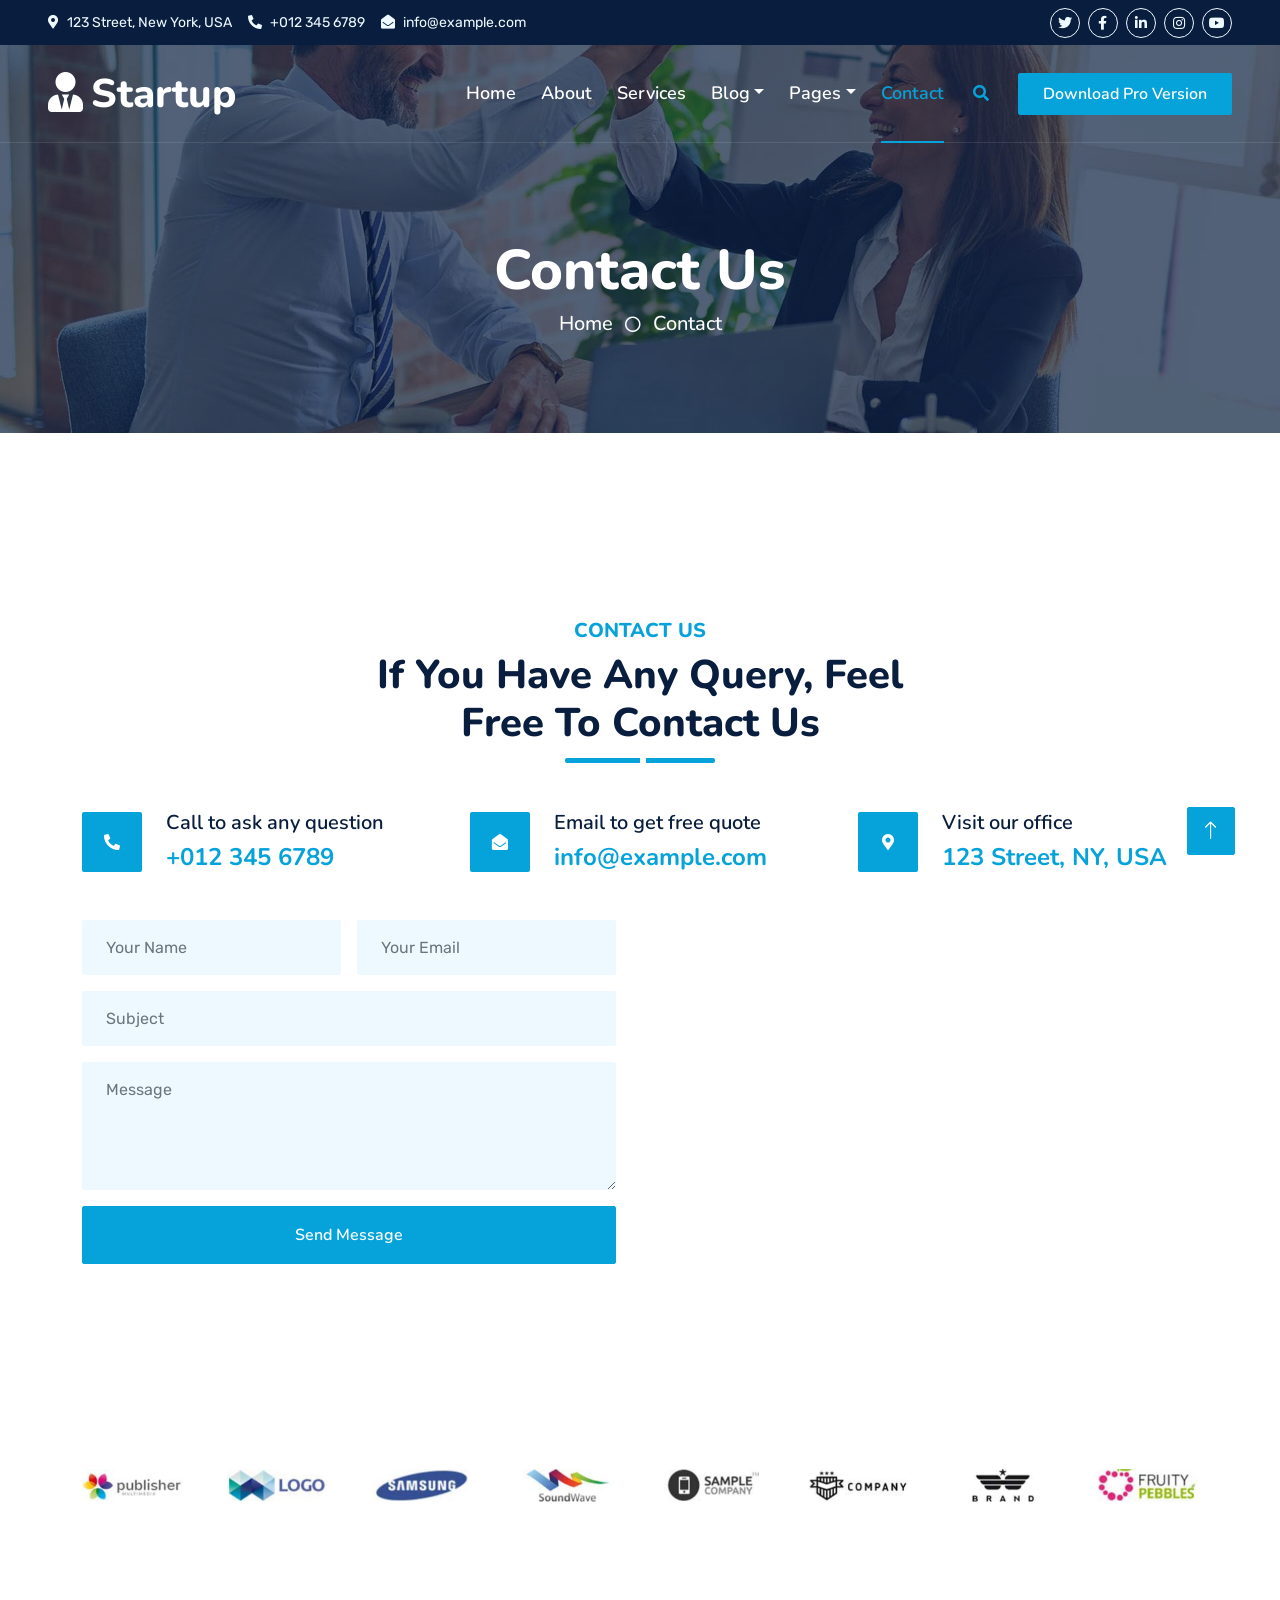
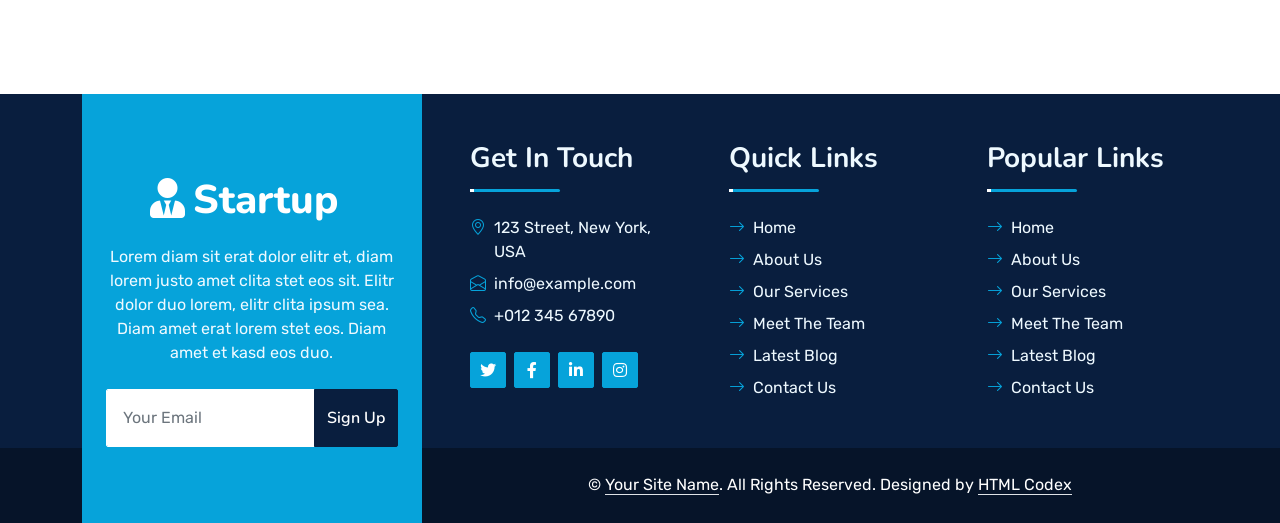
<file: Personalized_spinach_nutritional_strategy/Personalized_spinach_nutritional_strategy/temp/startup2-1.0.0/contact.html>
<!DOCTYPE html>
<html lang="en">

<head>
    <meta charset="utf-8">
    <title>Startup - Startup Website Template</title>
    <meta content="width=device-width, initial-scale=1.0" name="viewport">
    <meta content="Free HTML Templates" name="keywords">
    <meta content="Free HTML Templates" name="description">

    <!-- Favicon -->
    <link href="img/favicon.ico" rel="icon">

    <!-- Google Web Fonts -->
    <link rel="preconnect" href="https://fonts.googleapis.com">
    <link rel="preconnect" href="https://fonts.gstatic.com" crossorigin>
    <link href="https://fonts.googleapis.com/css2?family=Nunito:wght@400;600;700;800&family=Rubik:wght@400;500;600;700&display=swap" rel="stylesheet">

    <!-- Icon Font Stylesheet -->
    <link href="https://cdnjs.cloudflare.com/ajax/libs/font-awesome/5.10.0/css/all.min.css" rel="stylesheet">
    <link href="https://cdn.jsdelivr.net/npm/bootstrap-icons@1.4.1/font/bootstrap-icons.css" rel="stylesheet">

    <!-- Libraries Stylesheet -->
    <link href="lib/owlcarousel/assets/owl.carousel.min.css" rel="stylesheet">
    <link href="lib/animate/animate.min.css" rel="stylesheet">

    <!-- Customized Bootstrap Stylesheet -->
    <link href="css/bootstrap.min.css" rel="stylesheet">

    <!-- Template Stylesheet -->
    <link href="css/style.css" rel="stylesheet">
</head>

<body>
    <!-- Spinner Start -->
    <div id="spinner" class="show bg-white position-fixed translate-middle w-100 vh-100 top-50 start-50 d-flex align-items-center justify-content-center">
        <div class="spinner"></div>
    </div>
    <!-- Spinner End -->


    <!-- Topbar Start -->
    <div class="container-fluid bg-dark px-5 d-none d-lg-block">
        <div class="row gx-0">
            <div class="col-lg-8 text-center text-lg-start mb-2 mb-lg-0">
                <div class="d-inline-flex align-items-center" style="height: 45px;">
                    <small class="me-3 text-light"><i class="fa fa-map-marker-alt me-2"></i>123 Street, New York, USA</small>
                    <small class="me-3 text-light"><i class="fa fa-phone-alt me-2"></i>+012 345 6789</small>
                    <small class="text-light"><i class="fa fa-envelope-open me-2"></i>info@example.com</small>
                </div>
            </div>
            <div class="col-lg-4 text-center text-lg-end">
                <div class="d-inline-flex align-items-center" style="height: 45px;">
                    <a class="btn btn-sm btn-outline-light btn-sm-square rounded-circle me-2" href=""><i class="fab fa-twitter fw-normal"></i></a>
                    <a class="btn btn-sm btn-outline-light btn-sm-square rounded-circle me-2" href=""><i class="fab fa-facebook-f fw-normal"></i></a>
                    <a class="btn btn-sm btn-outline-light btn-sm-square rounded-circle me-2" href=""><i class="fab fa-linkedin-in fw-normal"></i></a>
                    <a class="btn btn-sm btn-outline-light btn-sm-square rounded-circle me-2" href=""><i class="fab fa-instagram fw-normal"></i></a>
                    <a class="btn btn-sm btn-outline-light btn-sm-square rounded-circle" href=""><i class="fab fa-youtube fw-normal"></i></a>
                </div>
            </div>
        </div>
    </div>
    <!-- Topbar End -->


    <!-- Navbar Start -->
    <div class="container-fluid position-relative p-0">
        <nav class="navbar navbar-expand-lg navbar-dark px-5 py-3 py-lg-0">
            <a href="index.html" class="navbar-brand p-0">
                <h1 class="m-0"><i class="fa fa-user-tie me-2"></i>Startup</h1>
            </a>
            <button class="navbar-toggler" type="button" data-bs-toggle="collapse" data-bs-target="#navbarCollapse">
                <span class="fa fa-bars"></span>
            </button>
            <div class="collapse navbar-collapse" id="navbarCollapse">
                <div class="navbar-nav ms-auto py-0">
                    <a href="index.html" class="nav-item nav-link">Home</a>
                    <a href="about.html" class="nav-item nav-link">About</a>
                    <a href="service.html" class="nav-item nav-link">Services</a>
                    <div class="nav-item dropdown">
                        <a href="#" class="nav-link dropdown-toggle" data-bs-toggle="dropdown">Blog</a>
                        <div class="dropdown-menu m-0">
                            <a href="blog.html" class="dropdown-item">Blog Grid</a>
                            <a href="detail.html" class="dropdown-item">Blog Detail</a>
                        </div>
                    </div>
                    <div class="nav-item dropdown">
                        <a href="#" class="nav-link dropdown-toggle" data-bs-toggle="dropdown">Pages</a>
                        <div class="dropdown-menu m-0">
                            <a href="price.html" class="dropdown-item">Pricing Plan</a>
                            <a href="feature.html" class="dropdown-item">Our features</a>
                            <a href="team.html" class="dropdown-item">Team Members</a>
                            <a href="testimonial.html" class="dropdown-item">Testimonial</a>
                            <a href="quote.html" class="dropdown-item">Free Quote</a>
                        </div>
                    </div>
                    <a href="contact.html" class="nav-item nav-link active">Contact</a>
                </div>
                <butaton type="button" class="btn text-primary ms-3" data-bs-toggle="modal" data-bs-target="#searchModal"><i class="fa fa-search"></i></butaton>
                <a href="https://htmlcodex.com/startup-company-website-template" class="btn btn-primary py-2 px-4 ms-3">Download Pro Version</a>
            </div>
        </nav>

        <div class="container-fluid bg-primary py-5 bg-header" style="margin-bottom: 90px;">
            <div class="row py-5">
                <div class="col-12 pt-lg-5 mt-lg-5 text-center">
                    <h1 class="display-4 text-white animated zoomIn">Contact Us</h1>
                    <a href="" class="h5 text-white">Home</a>
                    <i class="far fa-circle text-white px-2"></i>
                    <a href="" class="h5 text-white">Contact</a>
                </div>
            </div>
        </div>
    </div>
    <!-- Navbar End -->


    <!-- Full Screen Search Start -->
    <div class="modal fade" id="searchModal" tabindex="-1">
        <div class="modal-dialog modal-fullscreen">
            <div class="modal-content" style="background: rgba(9, 30, 62, .7);">
                <div class="modal-header border-0">
                    <button type="button" class="btn bg-white btn-close" data-bs-dismiss="modal" aria-label="Close"></button>
                </div>
                <div class="modal-body d-flex align-items-center justify-content-center">
                    <div class="input-group" style="max-width: 600px;">
                        <input type="text" class="form-control bg-transparent border-primary p-3" placeholder="Type search keyword">
                        <button class="btn btn-primary px-4"><i class="bi bi-search"></i></button>
                    </div>
                </div>
            </div>
        </div>
    </div>
    <!-- Full Screen Search End -->


    <!-- Contact Start -->
    <div class="container-fluid py-5 wow fadeInUp" data-wow-delay="0.1s">
        <div class="container py-5">
            <div class="section-title text-center position-relative pb-3 mb-5 mx-auto" style="max-width: 600px;">
                <h5 class="fw-bold text-primary text-uppercase">Contact Us</h5>
                <h1 class="mb-0">If You Have Any Query, Feel Free To Contact Us</h1>
            </div>
            <div class="row g-5 mb-5">
                <div class="col-lg-4">
                    <div class="d-flex align-items-center wow fadeIn" data-wow-delay="0.1s">
                        <div class="bg-primary d-flex align-items-center justify-content-center rounded" style="width: 60px; height: 60px;">
                            <i class="fa fa-phone-alt text-white"></i>
                        </div>
                        <div class="ps-4">
                            <h5 class="mb-2">Call to ask any question</h5>
                            <h4 class="text-primary mb-0">+012 345 6789</h4>
                        </div>
                    </div>
                </div>
                <div class="col-lg-4">
                    <div class="d-flex align-items-center wow fadeIn" data-wow-delay="0.4s">
                        <div class="bg-primary d-flex align-items-center justify-content-center rounded" style="width: 60px; height: 60px;">
                            <i class="fa fa-envelope-open text-white"></i>
                        </div>
                        <div class="ps-4">
                            <h5 class="mb-2">Email to get free quote</h5>
                            <h4 class="text-primary mb-0">info@example.com</h4>
                        </div>
                    </div>
                </div>
                <div class="col-lg-4">
                    <div class="d-flex align-items-center wow fadeIn" data-wow-delay="0.8s">
                        <div class="bg-primary d-flex align-items-center justify-content-center rounded" style="width: 60px; height: 60px;">
                            <i class="fa fa-map-marker-alt text-white"></i>
                        </div>
                        <div class="ps-4">
                            <h5 class="mb-2">Visit our office</h5>
                            <h4 class="text-primary mb-0">123 Street, NY, USA</h4>
                        </div>
                    </div>
                </div>
            </div>
            <div class="row g-5">
                <div class="col-lg-6 wow slideInUp" data-wow-delay="0.3s">
                    <form>
                        <div class="row g-3">
                            <div class="col-md-6">
                                <input type="text" class="form-control border-0 bg-light px-4" placeholder="Your Name" style="height: 55px;">
                            </div>
                            <div class="col-md-6">
                                <input type="email" class="form-control border-0 bg-light px-4" placeholder="Your Email" style="height: 55px;">
                            </div>
                            <div class="col-12">
                                <input type="text" class="form-control border-0 bg-light px-4" placeholder="Subject" style="height: 55px;">
                            </div>
                            <div class="col-12">
                                <textarea class="form-control border-0 bg-light px-4 py-3" rows="4" placeholder="Message"></textarea>
                            </div>
                            <div class="col-12">
                                <button class="btn btn-primary w-100 py-3" type="submit">Send Message</button>
                            </div>
                        </div>
                    </form>
                </div>
                <div class="col-lg-6 wow slideInUp" data-wow-delay="0.6s">
                    <iframe class="position-relative rounded w-100 h-100"
                        src="https://www.google.com/maps/embed?pb=!1m18!1m12!1m3!1d3001156.4288297426!2d-78.01371936852176!3d42.72876761954724!2m3!1f0!2f0!3f0!3m2!1i1024!2i768!4f13.1!3m3!1m2!1s0x4ccc4bf0f123a5a9%3A0xddcfc6c1de189567!2sNew%20York%2C%20USA!5e0!3m2!1sen!2sbd!4v1603794290143!5m2!1sen!2sbd"
                        frameborder="0" style="min-height: 350px; border:0;" allowfullscreen="" aria-hidden="false"
                        tabindex="0"></iframe>
                </div>
            </div>
        </div>
    </div>
    <!-- Contact End -->


    <!-- Vendor Start -->
    <div class="container-fluid py-5 wow fadeInUp" data-wow-delay="0.1s">
        <div class="container py-5 mb-5">
            <div class="bg-white">
                <div class="owl-carousel vendor-carousel">
                    <img src="img/vendor-1.jpg" alt="">
                    <img src="img/vendor-2.jpg" alt="">
                    <img src="img/vendor-3.jpg" alt="">
                    <img src="img/vendor-4.jpg" alt="">
                    <img src="img/vendor-5.jpg" alt="">
                    <img src="img/vendor-6.jpg" alt="">
                    <img src="img/vendor-7.jpg" alt="">
                    <img src="img/vendor-8.jpg" alt="">
                    <img src="img/vendor-9.jpg" alt="">
                </div>
            </div>
        </div>
    </div>
    <!-- Vendor End -->
    

    <!-- Footer Start -->
    <div class="container-fluid bg-dark text-light mt-5 wow fadeInUp" data-wow-delay="0.1s">
        <div class="container">
            <div class="row gx-5">
                <div class="col-lg-4 col-md-6 footer-about">
                    <div class="d-flex flex-column align-items-center justify-content-center text-center h-100 bg-primary p-4">
                        <a href="index.html" class="navbar-brand">
                            <h1 class="m-0 text-white"><i class="fa fa-user-tie me-2"></i>Startup</h1>
                        </a>
                        <p class="mt-3 mb-4">Lorem diam sit erat dolor elitr et, diam lorem justo amet clita stet eos sit. Elitr dolor duo lorem, elitr clita ipsum sea. Diam amet erat lorem stet eos. Diam amet et kasd eos duo.</p>
                        <form action="">
                            <div class="input-group">
                                <input type="text" class="form-control border-white p-3" placeholder="Your Email">
                                <button class="btn btn-dark">Sign Up</button>
                            </div>
                        </form>
                    </div>
                </div>
                <div class="col-lg-8 col-md-6">
                    <div class="row gx-5">
                        <div class="col-lg-4 col-md-12 pt-5 mb-5">
                            <div class="section-title section-title-sm position-relative pb-3 mb-4">
                                <h3 class="text-light mb-0">Get In Touch</h3>
                            </div>
                            <div class="d-flex mb-2">
                                <i class="bi bi-geo-alt text-primary me-2"></i>
                                <p class="mb-0">123 Street, New York, USA</p>
                            </div>
                            <div class="d-flex mb-2">
                                <i class="bi bi-envelope-open text-primary me-2"></i>
                                <p class="mb-0">info@example.com</p>
                            </div>
                            <div class="d-flex mb-2">
                                <i class="bi bi-telephone text-primary me-2"></i>
                                <p class="mb-0">+012 345 67890</p>
                            </div>
                            <div class="d-flex mt-4">
                                <a class="btn btn-primary btn-square me-2" href="#"><i class="fab fa-twitter fw-normal"></i></a>
                                <a class="btn btn-primary btn-square me-2" href="#"><i class="fab fa-facebook-f fw-normal"></i></a>
                                <a class="btn btn-primary btn-square me-2" href="#"><i class="fab fa-linkedin-in fw-normal"></i></a>
                                <a class="btn btn-primary btn-square" href="#"><i class="fab fa-instagram fw-normal"></i></a>
                            </div>
                        </div>
                        <div class="col-lg-4 col-md-12 pt-0 pt-lg-5 mb-5">
                            <div class="section-title section-title-sm position-relative pb-3 mb-4">
                                <h3 class="text-light mb-0">Quick Links</h3>
                            </div>
                            <div class="link-animated d-flex flex-column justify-content-start">
                                <a class="text-light mb-2" href="#"><i class="bi bi-arrow-right text-primary me-2"></i>Home</a>
                                <a class="text-light mb-2" href="#"><i class="bi bi-arrow-right text-primary me-2"></i>About Us</a>
                                <a class="text-light mb-2" href="#"><i class="bi bi-arrow-right text-primary me-2"></i>Our Services</a>
                                <a class="text-light mb-2" href="#"><i class="bi bi-arrow-right text-primary me-2"></i>Meet The Team</a>
                                <a class="text-light mb-2" href="#"><i class="bi bi-arrow-right text-primary me-2"></i>Latest Blog</a>
                                <a class="text-light" href="#"><i class="bi bi-arrow-right text-primary me-2"></i>Contact Us</a>
                            </div>
                        </div>
                        <div class="col-lg-4 col-md-12 pt-0 pt-lg-5 mb-5">
                            <div class="section-title section-title-sm position-relative pb-3 mb-4">
                                <h3 class="text-light mb-0">Popular Links</h3>
                            </div>
                            <div class="link-animated d-flex flex-column justify-content-start">
                                <a class="text-light mb-2" href="#"><i class="bi bi-arrow-right text-primary me-2"></i>Home</a>
                                <a class="text-light mb-2" href="#"><i class="bi bi-arrow-right text-primary me-2"></i>About Us</a>
                                <a class="text-light mb-2" href="#"><i class="bi bi-arrow-right text-primary me-2"></i>Our Services</a>
                                <a class="text-light mb-2" href="#"><i class="bi bi-arrow-right text-primary me-2"></i>Meet The Team</a>
                                <a class="text-light mb-2" href="#"><i class="bi bi-arrow-right text-primary me-2"></i>Latest Blog</a>
                                <a class="text-light" href="#"><i class="bi bi-arrow-right text-primary me-2"></i>Contact Us</a>
                            </div>
                        </div>
                    </div>
                </div>
            </div>
        </div>
    </div>
    <div class="container-fluid text-white" style="background: #061429;">
        <div class="container text-center">
            <div class="row justify-content-end">
                <div class="col-lg-8 col-md-6">
                    <div class="d-flex align-items-center justify-content-center" style="height: 75px;">
                        <p class="mb-0">&copy; <a class="text-white border-bottom" href="#">Your Site Name</a>. All Rights Reserved. 
						
						<!--/*** This template is free as long as you keep the footer author’s credit link/attribution link/backlink. If you'd like to use the template without the footer author’s credit link/attribution link/backlink, you can purchase the Credit Removal License from "https://htmlcodex.com/credit-removal". Thank you for your support. ***/-->
						Designed by <a class="text-white border-bottom" href="https://htmlcodex.com">HTML Codex</a></p>
                    </div>
                </div>
            </div>
        </div>
    </div>
    <!-- Footer End -->


    <!-- Back to Top -->
    <a href="#" class="btn btn-lg btn-primary btn-lg-square rounded back-to-top"><i class="bi bi-arrow-up"></i></a>


    <!-- JavaScript Libraries -->
    <script src="https://code.jquery.com/jquery-3.4.1.min.js"></script>
    <script src="https://cdn.jsdelivr.net/npm/bootstrap@5.0.0/dist/js/bootstrap.bundle.min.js"></script>
    <script src="lib/wow/wow.min.js"></script>
    <script src="lib/easing/easing.min.js"></script>
    <script src="lib/waypoints/waypoints.min.js"></script>
    <script src="lib/counterup/counterup.min.js"></script>
    <script src="lib/owlcarousel/owl.carousel.min.js"></script>

    <!-- Template Javascript -->
    <script src="js/main.js"></script>
</body>

</html>
</file>
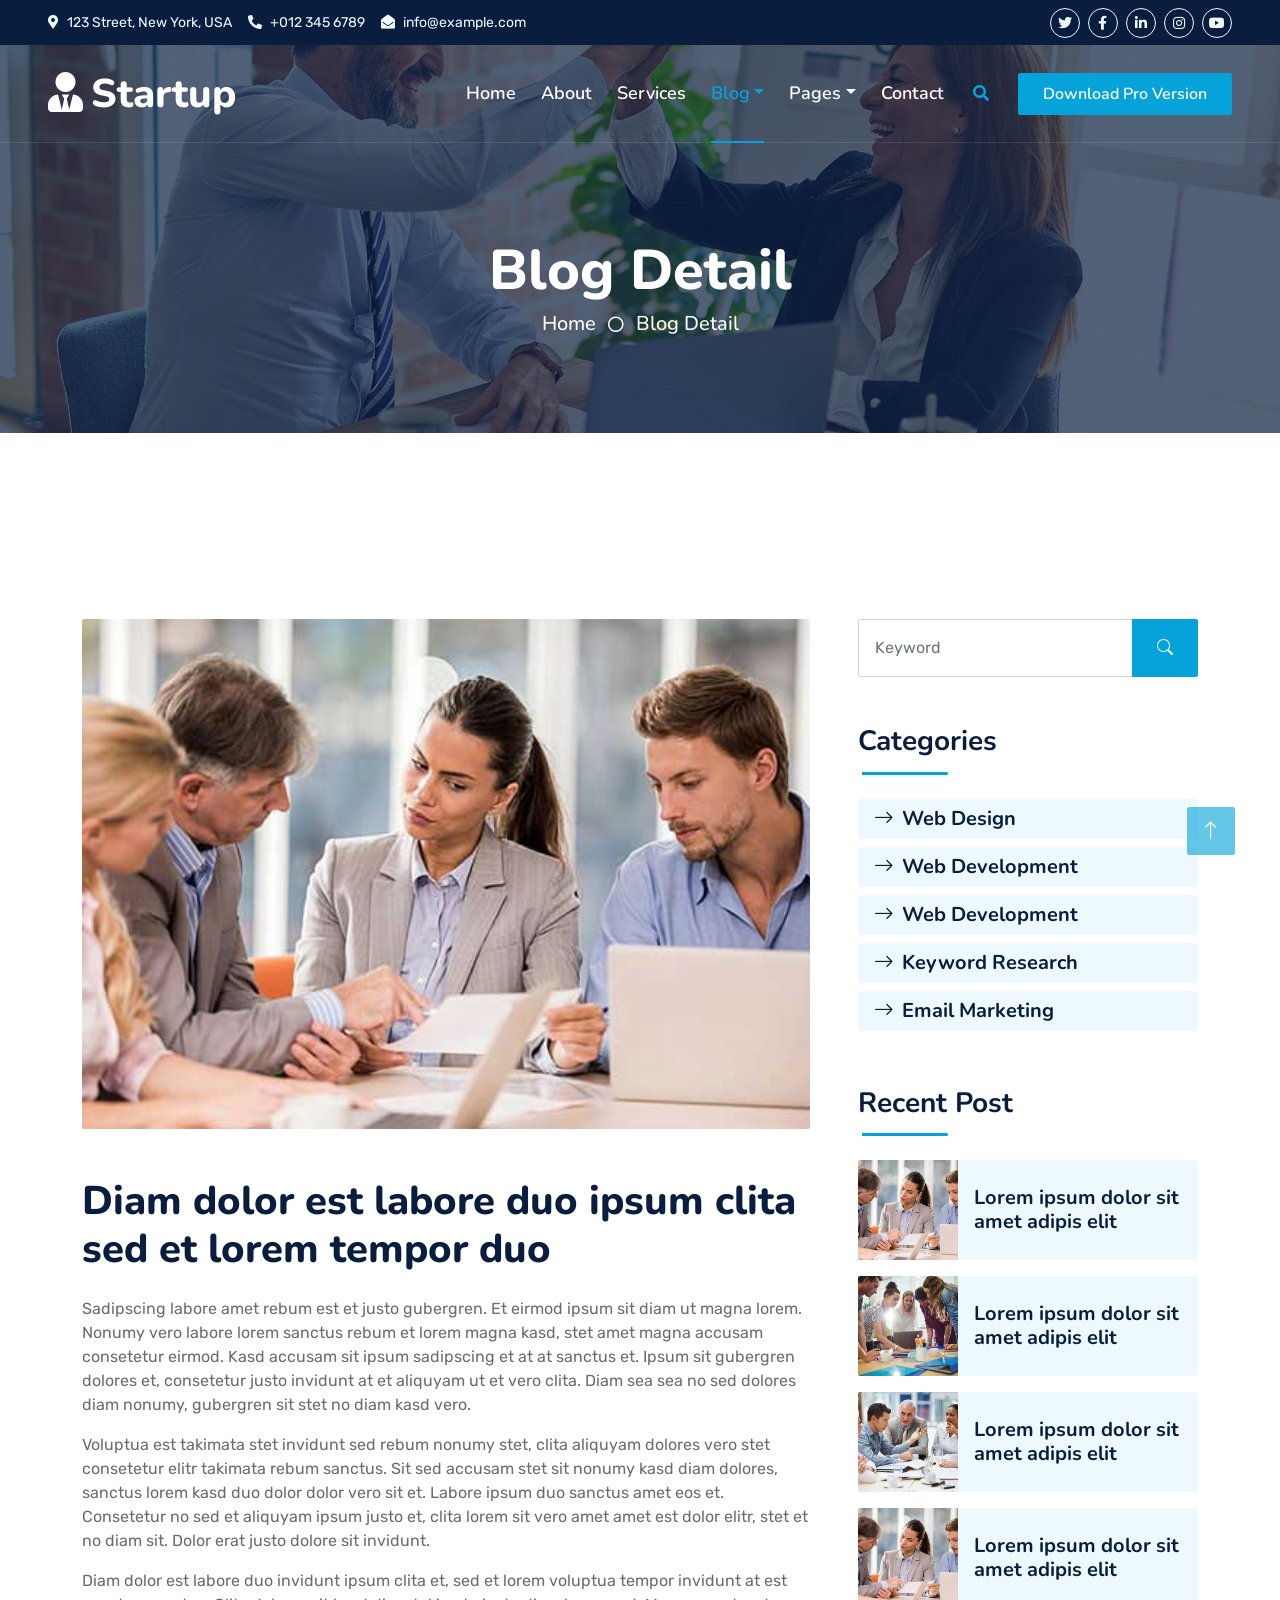
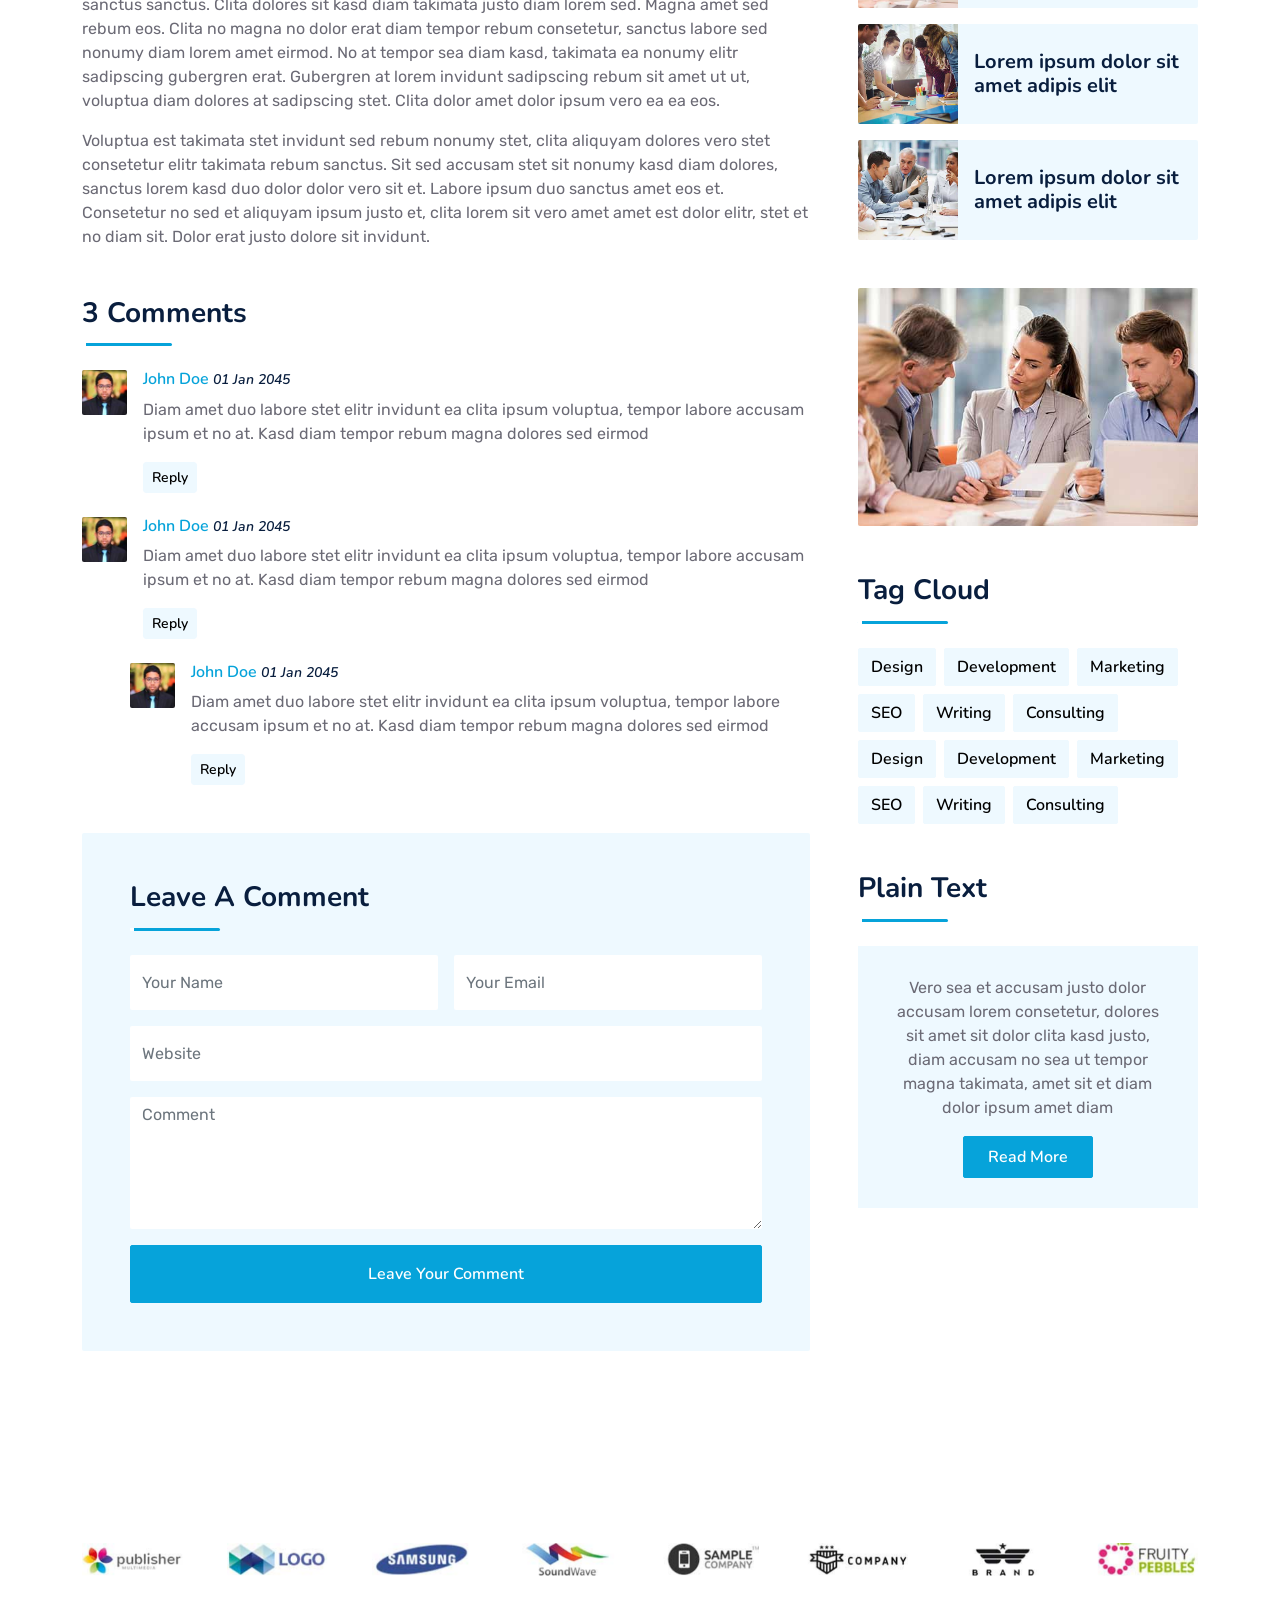
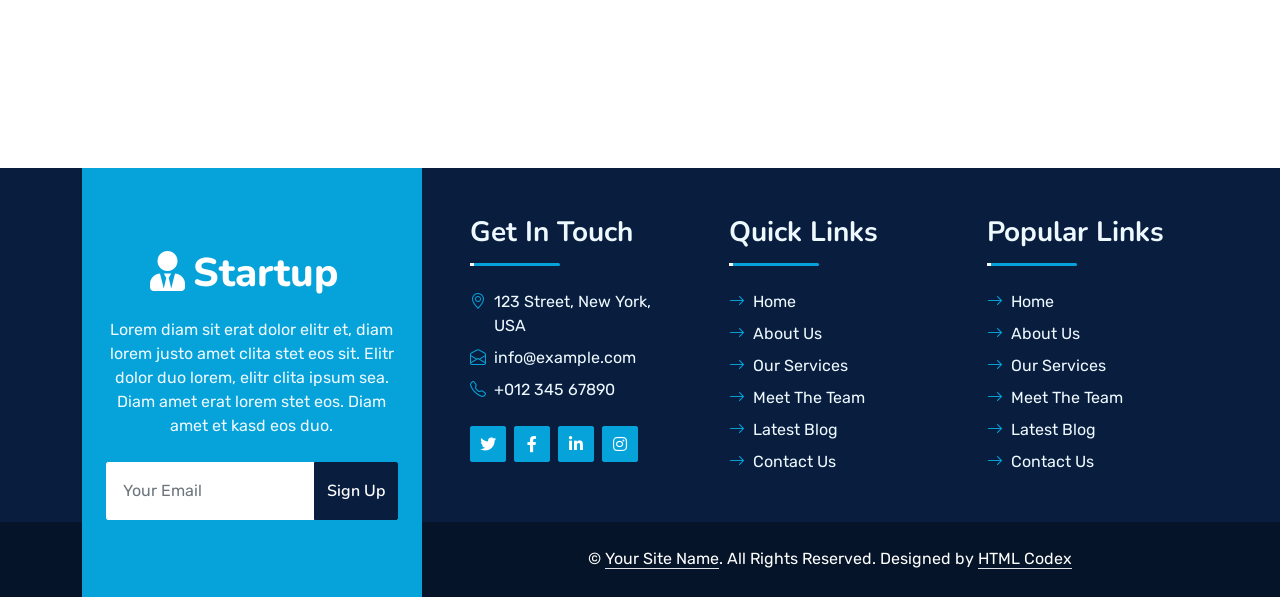
<file: Personalized_spinach_nutritional_strategy/Personalized_spinach_nutritional_strategy/temp/startup2-1.0.0/detail.html>
<!DOCTYPE html>
<html lang="en">

<head>
    <meta charset="utf-8">
    <title>Startup - Startup Website Template</title>
    <meta content="width=device-width, initial-scale=1.0" name="viewport">
    <meta content="Free HTML Templates" name="keywords">
    <meta content="Free HTML Templates" name="description">

    <!-- Favicon -->
    <link href="img/favicon.ico" rel="icon">

    <!-- Google Web Fonts -->
    <link rel="preconnect" href="https://fonts.googleapis.com">
    <link rel="preconnect" href="https://fonts.gstatic.com" crossorigin>
    <link href="https://fonts.googleapis.com/css2?family=Nunito:wght@400;600;700;800&family=Rubik:wght@400;500;600;700&display=swap" rel="stylesheet">

    <!-- Icon Font Stylesheet -->
    <link href="https://cdnjs.cloudflare.com/ajax/libs/font-awesome/5.10.0/css/all.min.css" rel="stylesheet">
    <link href="https://cdn.jsdelivr.net/npm/bootstrap-icons@1.4.1/font/bootstrap-icons.css" rel="stylesheet">

    <!-- Libraries Stylesheet -->
    <link href="lib/owlcarousel/assets/owl.carousel.min.css" rel="stylesheet">
    <link href="lib/animate/animate.min.css" rel="stylesheet">

    <!-- Customized Bootstrap Stylesheet -->
    <link href="css/bootstrap.min.css" rel="stylesheet">

    <!-- Template Stylesheet -->
    <link href="css/style.css" rel="stylesheet">
</head>

<body>
    <!-- Spinner Start -->
    <div id="spinner" class="show bg-white position-fixed translate-middle w-100 vh-100 top-50 start-50 d-flex align-items-center justify-content-center">
        <div class="spinner"></div>
    </div>
    <!-- Spinner End -->


    <!-- Topbar Start -->
    <div class="container-fluid bg-dark px-5 d-none d-lg-block">
        <div class="row gx-0">
            <div class="col-lg-8 text-center text-lg-start mb-2 mb-lg-0">
                <div class="d-inline-flex align-items-center" style="height: 45px;">
                    <small class="me-3 text-light"><i class="fa fa-map-marker-alt me-2"></i>123 Street, New York, USA</small>
                    <small class="me-3 text-light"><i class="fa fa-phone-alt me-2"></i>+012 345 6789</small>
                    <small class="text-light"><i class="fa fa-envelope-open me-2"></i>info@example.com</small>
                </div>
            </div>
            <div class="col-lg-4 text-center text-lg-end">
                <div class="d-inline-flex align-items-center" style="height: 45px;">
                    <a class="btn btn-sm btn-outline-light btn-sm-square rounded-circle me-2" href=""><i class="fab fa-twitter fw-normal"></i></a>
                    <a class="btn btn-sm btn-outline-light btn-sm-square rounded-circle me-2" href=""><i class="fab fa-facebook-f fw-normal"></i></a>
                    <a class="btn btn-sm btn-outline-light btn-sm-square rounded-circle me-2" href=""><i class="fab fa-linkedin-in fw-normal"></i></a>
                    <a class="btn btn-sm btn-outline-light btn-sm-square rounded-circle me-2" href=""><i class="fab fa-instagram fw-normal"></i></a>
                    <a class="btn btn-sm btn-outline-light btn-sm-square rounded-circle" href=""><i class="fab fa-youtube fw-normal"></i></a>
                </div>
            </div>
        </div>
    </div>
    <!-- Topbar End -->


    <!-- Navbar Start -->
    <div class="container-fluid position-relative p-0">
        <nav class="navbar navbar-expand-lg navbar-dark px-5 py-3 py-lg-0">
            <a href="index.html" class="navbar-brand p-0">
                <h1 class="m-0"><i class="fa fa-user-tie me-2"></i>Startup</h1>
            </a>
            <button class="navbar-toggler" type="button" data-bs-toggle="collapse" data-bs-target="#navbarCollapse">
                <span class="fa fa-bars"></span>
            </button>
            <div class="collapse navbar-collapse" id="navbarCollapse">
                <div class="navbar-nav ms-auto py-0">
                    <a href="index.html" class="nav-item nav-link">Home</a>
                    <a href="about.html" class="nav-item nav-link">About</a>
                    <a href="service.html" class="nav-item nav-link">Services</a>
                    <div class="nav-item dropdown">
                        <a href="#" class="nav-link dropdown-toggle active" data-bs-toggle="dropdown">Blog</a>
                        <div class="dropdown-menu m-0">
                            <a href="blog.html" class="dropdown-item">Blog Grid</a>
                            <a href="detail.html" class="dropdown-item active">Blog Detail</a>
                        </div>
                    </div>
                    <div class="nav-item dropdown">
                        <a href="#" class="nav-link dropdown-toggle" data-bs-toggle="dropdown">Pages</a>
                        <div class="dropdown-menu m-0">
                            <a href="price.html" class="dropdown-item">Pricing Plan</a>
                            <a href="feature.html" class="dropdown-item">Our features</a>
                            <a href="team.html" class="dropdown-item">Team Members</a>
                            <a href="testimonial.html" class="dropdown-item">Testimonial</a>
                            <a href="quote.html" class="dropdown-item">Free Quote</a>
                        </div>
                    </div>
                    <a href="contact.html" class="nav-item nav-link">Contact</a>
                </div>
                <butaton type="button" class="btn text-primary ms-3" data-bs-toggle="modal" data-bs-target="#searchModal"><i class="fa fa-search"></i></butaton>
                <a href="https://htmlcodex.com/startup-company-website-template" class="btn btn-primary py-2 px-4 ms-3">Download Pro Version</a>
            </div>
        </nav>

        <div class="container-fluid bg-primary py-5 bg-header" style="margin-bottom: 90px;">
            <div class="row py-5">
                <div class="col-12 pt-lg-5 mt-lg-5 text-center">
                    <h1 class="display-4 text-white animated zoomIn">Blog Detail</h1>
                    <a href="" class="h5 text-white">Home</a>
                    <i class="far fa-circle text-white px-2"></i>
                    <a href="" class="h5 text-white">Blog Detail</a>
                </div>
            </div>
        </div>
    </div>
    <!-- Navbar End -->


    <!-- Full Screen Search Start -->
    <div class="modal fade" id="searchModal" tabindex="-1">
        <div class="modal-dialog modal-fullscreen">
            <div class="modal-content" style="background: rgba(9, 30, 62, .7);">
                <div class="modal-header border-0">
                    <button type="button" class="btn bg-white btn-close" data-bs-dismiss="modal" aria-label="Close"></button>
                </div>
                <div class="modal-body d-flex align-items-center justify-content-center">
                    <div class="input-group" style="max-width: 600px;">
                        <input type="text" class="form-control bg-transparent border-primary p-3" placeholder="Type search keyword">
                        <button class="btn btn-primary px-4"><i class="bi bi-search"></i></button>
                    </div>
                </div>
            </div>
        </div>
    </div>
    <!-- Full Screen Search End -->


    <!-- Blog Start -->
    <div class="container-fluid py-5 wow fadeInUp" data-wow-delay="0.1s">
        <div class="container py-5">
            <div class="row g-5">
                <div class="col-lg-8">
                    <!-- Blog Detail Start -->
                    <div class="mb-5">
                        <img class="img-fluid w-100 rounded mb-5" src="img/blog-1.jpg" alt="">
                        <h1 class="mb-4">Diam dolor est labore duo ipsum clita sed et lorem tempor duo</h1>
                        <p>Sadipscing labore amet rebum est et justo gubergren. Et eirmod ipsum sit diam ut
                            magna lorem. Nonumy vero labore lorem sanctus rebum et lorem magna kasd, stet
                            amet magna accusam consetetur eirmod. Kasd accusam sit ipsum sadipscing et at at
                            sanctus et. Ipsum sit gubergren dolores et, consetetur justo invidunt at et
                            aliquyam ut et vero clita. Diam sea sea no sed dolores diam nonumy, gubergren
                            sit stet no diam kasd vero.</p>
                        <p>Voluptua est takimata stet invidunt sed rebum nonumy stet, clita aliquyam dolores
                            vero stet consetetur elitr takimata rebum sanctus. Sit sed accusam stet sit
                            nonumy kasd diam dolores, sanctus lorem kasd duo dolor dolor vero sit et. Labore
                            ipsum duo sanctus amet eos et. Consetetur no sed et aliquyam ipsum justo et,
                            clita lorem sit vero amet amet est dolor elitr, stet et no diam sit. Dolor erat
                            justo dolore sit invidunt.</p>
                        <p>Diam dolor est labore duo invidunt ipsum clita et, sed et lorem voluptua tempor
                            invidunt at est sanctus sanctus. Clita dolores sit kasd diam takimata justo diam
                            lorem sed. Magna amet sed rebum eos. Clita no magna no dolor erat diam tempor
                            rebum consetetur, sanctus labore sed nonumy diam lorem amet eirmod. No at tempor
                            sea diam kasd, takimata ea nonumy elitr sadipscing gubergren erat. Gubergren at
                            lorem invidunt sadipscing rebum sit amet ut ut, voluptua diam dolores at
                            sadipscing stet. Clita dolor amet dolor ipsum vero ea ea eos.</p>
                        <p>Voluptua est takimata stet invidunt sed rebum nonumy stet, clita aliquyam dolores
                            vero stet consetetur elitr takimata rebum sanctus. Sit sed accusam stet sit
                            nonumy kasd diam dolores, sanctus lorem kasd duo dolor dolor vero sit et. Labore
                            ipsum duo sanctus amet eos et. Consetetur no sed et aliquyam ipsum justo et,
                            clita lorem sit vero amet amet est dolor elitr, stet et no diam sit. Dolor erat
                            justo dolore sit invidunt.</p>
                    </div>
                    <!-- Blog Detail End -->
    
                    <!-- Comment List Start -->
                    <div class="mb-5">
                        <div class="section-title section-title-sm position-relative pb-3 mb-4">
                            <h3 class="mb-0">3 Comments</h3>
                        </div>
                        <div class="d-flex mb-4">
                            <img src="img/user.jpg" class="img-fluid rounded" style="width: 45px; height: 45px;">
                            <div class="ps-3">
                                <h6><a href="">John Doe</a> <small><i>01 Jan 2045</i></small></h6>
                                <p>Diam amet duo labore stet elitr invidunt ea clita ipsum voluptua, tempor labore
                                    accusam ipsum et no at. Kasd diam tempor rebum magna dolores sed eirmod</p>
                                <button class="btn btn-sm btn-light">Reply</button>
                            </div>
                        </div>
                        <div class="d-flex mb-4">
                            <img src="img/user.jpg" class="img-fluid rounded" style="width: 45px; height: 45px;">
                            <div class="ps-3">
                                <h6><a href="">John Doe</a> <small><i>01 Jan 2045</i></small></h6>
                                <p>Diam amet duo labore stet elitr invidunt ea clita ipsum voluptua, tempor labore
                                    accusam ipsum et no at. Kasd diam tempor rebum magna dolores sed eirmod</p>
                                <button class="btn btn-sm btn-light">Reply</button>
                            </div>
                        </div>
                        <div class="d-flex ms-5 mb-4">
                            <img src="img/user.jpg" class="img-fluid rounded" style="width: 45px; height: 45px;">
                            <div class="ps-3">
                                <h6><a href="">John Doe</a> <small><i>01 Jan 2045</i></small></h6>
                                <p>Diam amet duo labore stet elitr invidunt ea clita ipsum voluptua, tempor labore
                                    accusam ipsum et no at. Kasd diam tempor rebum magna dolores sed eirmod</p>
                                <button class="btn btn-sm btn-light">Reply</button>
                            </div>
                        </div>
                    </div>
                    <!-- Comment List End -->
    
                    <!-- Comment Form Start -->
                    <div class="bg-light rounded p-5">
                        <div class="section-title section-title-sm position-relative pb-3 mb-4">
                            <h3 class="mb-0">Leave A Comment</h3>
                        </div>
                        <form>
                            <div class="row g-3">
                                <div class="col-12 col-sm-6">
                                    <input type="text" class="form-control bg-white border-0" placeholder="Your Name" style="height: 55px;">
                                </div>
                                <div class="col-12 col-sm-6">
                                    <input type="email" class="form-control bg-white border-0" placeholder="Your Email" style="height: 55px;">
                                </div>
                                <div class="col-12">
                                    <input type="text" class="form-control bg-white border-0" placeholder="Website" style="height: 55px;">
                                </div>
                                <div class="col-12">
                                    <textarea class="form-control bg-white border-0" rows="5" placeholder="Comment"></textarea>
                                </div>
                                <div class="col-12">
                                    <button class="btn btn-primary w-100 py-3" type="submit">Leave Your Comment</button>
                                </div>
                            </div>
                        </form>
                    </div>
                    <!-- Comment Form End -->
                </div>
    
                <!-- Sidebar Start -->
                <div class="col-lg-4">
                    <!-- Search Form Start -->
                    <div class="mb-5 wow slideInUp" data-wow-delay="0.1s">
                        <div class="input-group">
                            <input type="text" class="form-control p-3" placeholder="Keyword">
                            <button class="btn btn-primary px-4"><i class="bi bi-search"></i></button>
                        </div>
                    </div>
                    <!-- Search Form End -->
    
                    <!-- Category Start -->
                    <div class="mb-5 wow slideInUp" data-wow-delay="0.1s">
                        <div class="section-title section-title-sm position-relative pb-3 mb-4">
                            <h3 class="mb-0">Categories</h3>
                        </div>
                        <div class="link-animated d-flex flex-column justify-content-start">
                            <a class="h5 fw-semi-bold bg-light rounded py-2 px-3 mb-2" href="#"><i class="bi bi-arrow-right me-2"></i>Web Design</a>
                            <a class="h5 fw-semi-bold bg-light rounded py-2 px-3 mb-2" href="#"><i class="bi bi-arrow-right me-2"></i>Web Development</a>
                            <a class="h5 fw-semi-bold bg-light rounded py-2 px-3 mb-2" href="#"><i class="bi bi-arrow-right me-2"></i>Web Development</a>
                            <a class="h5 fw-semi-bold bg-light rounded py-2 px-3 mb-2" href="#"><i class="bi bi-arrow-right me-2"></i>Keyword Research</a>
                            <a class="h5 fw-semi-bold bg-light rounded py-2 px-3 mb-2" href="#"><i class="bi bi-arrow-right me-2"></i>Email Marketing</a>
                        </div>
                    </div>
                    <!-- Category End -->
    
                    <!-- Recent Post Start -->
                    <div class="mb-5 wow slideInUp" data-wow-delay="0.1s">
                        <div class="section-title section-title-sm position-relative pb-3 mb-4">
                            <h3 class="mb-0">Recent Post</h3>
                        </div>
                        <div class="d-flex rounded overflow-hidden mb-3">
                            <img class="img-fluid" src="img/blog-1.jpg" style="width: 100px; height: 100px; object-fit: cover;" alt="">
                            <a href="" class="h5 fw-semi-bold d-flex align-items-center bg-light px-3 mb-0">Lorem ipsum dolor sit amet adipis elit
                            </a>
                        </div>
                        <div class="d-flex rounded overflow-hidden mb-3">
                            <img class="img-fluid" src="img/blog-2.jpg" style="width: 100px; height: 100px; object-fit: cover;" alt="">
                            <a href="" class="h5 fw-semi-bold d-flex align-items-center bg-light px-3 mb-0">Lorem ipsum dolor sit amet adipis elit
                            </a>
                        </div>
                        <div class="d-flex rounded overflow-hidden mb-3">
                            <img class="img-fluid" src="img/blog-3.jpg" style="width: 100px; height: 100px; object-fit: cover;" alt="">
                            <a href="" class="h5 fw-semi-bold d-flex align-items-center bg-light px-3 mb-0">Lorem ipsum dolor sit amet adipis elit
                            </a>
                        </div>
                        <div class="d-flex rounded overflow-hidden mb-3">
                            <img class="img-fluid" src="img/blog-1.jpg" style="width: 100px; height: 100px; object-fit: cover;" alt="">
                            <a href="" class="h5 fw-semi-bold d-flex align-items-center bg-light px-3 mb-0">Lorem ipsum dolor sit amet adipis elit
                            </a>
                        </div>
                        <div class="d-flex rounded overflow-hidden mb-3">
                            <img class="img-fluid" src="img/blog-2.jpg" style="width: 100px; height: 100px; object-fit: cover;" alt="">
                            <a href="" class="h5 fw-semi-bold d-flex align-items-center bg-light px-3 mb-0">Lorem ipsum dolor sit amet adipis elit
                            </a>
                        </div>
                        <div class="d-flex rounded overflow-hidden mb-3">
                            <img class="img-fluid" src="img/blog-3.jpg" style="width: 100px; height: 100px; object-fit: cover;" alt="">
                            <a href="" class="h5 fw-semi-bold d-flex align-items-center bg-light px-3 mb-0">Lorem ipsum dolor sit amet adipis elit
                            </a>
                        </div>
                    </div>
                    <!-- Recent Post End -->
    
                    <!-- Image Start -->
                    <div class="mb-5 wow slideInUp" data-wow-delay="0.1s">
                        <img src="img/blog-1.jpg" alt="" class="img-fluid rounded">
                    </div>
                    <!-- Image End -->
    
                    <!-- Tags Start -->
                    <div class="mb-5 wow slideInUp" data-wow-delay="0.1s">
                        <div class="section-title section-title-sm position-relative pb-3 mb-4">
                            <h3 class="mb-0">Tag Cloud</h3>
                        </div>
                        <div class="d-flex flex-wrap m-n1">
                            <a href="" class="btn btn-light m-1">Design</a>
                            <a href="" class="btn btn-light m-1">Development</a>
                            <a href="" class="btn btn-light m-1">Marketing</a>
                            <a href="" class="btn btn-light m-1">SEO</a>
                            <a href="" class="btn btn-light m-1">Writing</a>
                            <a href="" class="btn btn-light m-1">Consulting</a>
                            <a href="" class="btn btn-light m-1">Design</a>
                            <a href="" class="btn btn-light m-1">Development</a>
                            <a href="" class="btn btn-light m-1">Marketing</a>
                            <a href="" class="btn btn-light m-1">SEO</a>
                            <a href="" class="btn btn-light m-1">Writing</a>
                            <a href="" class="btn btn-light m-1">Consulting</a>
                        </div>
                    </div>
                    <!-- Tags End -->
    
                    <!-- Plain Text Start -->
                    <div class="wow slideInUp" data-wow-delay="0.1s">
                        <div class="section-title section-title-sm position-relative pb-3 mb-4">
                            <h3 class="mb-0">Plain Text</h3>
                        </div>
                        <div class="bg-light text-center" style="padding: 30px;">
                            <p>Vero sea et accusam justo dolor accusam lorem consetetur, dolores sit amet sit dolor clita kasd justo, diam accusam no sea ut tempor magna takimata, amet sit et diam dolor ipsum amet diam</p>
                            <a href="" class="btn btn-primary py-2 px-4">Read More</a>
                        </div>
                    </div>
                    <!-- Plain Text End -->
                </div>
                <!-- Sidebar End -->
            </div>
        </div>
    </div>
    <!-- Blog End -->


    <!-- Vendor Start -->
    <div class="container-fluid py-5 wow fadeInUp" data-wow-delay="0.1s">
        <div class="container py-5 mb-5">
            <div class="bg-white">
                <div class="owl-carousel vendor-carousel">
                    <img src="img/vendor-1.jpg" alt="">
                    <img src="img/vendor-2.jpg" alt="">
                    <img src="img/vendor-3.jpg" alt="">
                    <img src="img/vendor-4.jpg" alt="">
                    <img src="img/vendor-5.jpg" alt="">
                    <img src="img/vendor-6.jpg" alt="">
                    <img src="img/vendor-7.jpg" alt="">
                    <img src="img/vendor-8.jpg" alt="">
                    <img src="img/vendor-9.jpg" alt="">
                </div>
            </div>
        </div>
    </div>
    <!-- Vendor End -->
    

    <!-- Footer Start -->
    <div class="container-fluid bg-dark text-light mt-5 wow fadeInUp" data-wow-delay="0.1s">
        <div class="container">
            <div class="row gx-5">
                <div class="col-lg-4 col-md-6 footer-about">
                    <div class="d-flex flex-column align-items-center justify-content-center text-center h-100 bg-primary p-4">
                        <a href="index.html" class="navbar-brand">
                            <h1 class="m-0 text-white"><i class="fa fa-user-tie me-2"></i>Startup</h1>
                        </a>
                        <p class="mt-3 mb-4">Lorem diam sit erat dolor elitr et, diam lorem justo amet clita stet eos sit. Elitr dolor duo lorem, elitr clita ipsum sea. Diam amet erat lorem stet eos. Diam amet et kasd eos duo.</p>
                        <form action="">
                            <div class="input-group">
                                <input type="text" class="form-control border-white p-3" placeholder="Your Email">
                                <button class="btn btn-dark">Sign Up</button>
                            </div>
                        </form>
                    </div>
                </div>
                <div class="col-lg-8 col-md-6">
                    <div class="row gx-5">
                        <div class="col-lg-4 col-md-12 pt-5 mb-5">
                            <div class="section-title section-title-sm position-relative pb-3 mb-4">
                                <h3 class="text-light mb-0">Get In Touch</h3>
                            </div>
                            <div class="d-flex mb-2">
                                <i class="bi bi-geo-alt text-primary me-2"></i>
                                <p class="mb-0">123 Street, New York, USA</p>
                            </div>
                            <div class="d-flex mb-2">
                                <i class="bi bi-envelope-open text-primary me-2"></i>
                                <p class="mb-0">info@example.com</p>
                            </div>
                            <div class="d-flex mb-2">
                                <i class="bi bi-telephone text-primary me-2"></i>
                                <p class="mb-0">+012 345 67890</p>
                            </div>
                            <div class="d-flex mt-4">
                                <a class="btn btn-primary btn-square me-2" href="#"><i class="fab fa-twitter fw-normal"></i></a>
                                <a class="btn btn-primary btn-square me-2" href="#"><i class="fab fa-facebook-f fw-normal"></i></a>
                                <a class="btn btn-primary btn-square me-2" href="#"><i class="fab fa-linkedin-in fw-normal"></i></a>
                                <a class="btn btn-primary btn-square" href="#"><i class="fab fa-instagram fw-normal"></i></a>
                            </div>
                        </div>
                        <div class="col-lg-4 col-md-12 pt-0 pt-lg-5 mb-5">
                            <div class="section-title section-title-sm position-relative pb-3 mb-4">
                                <h3 class="text-light mb-0">Quick Links</h3>
                            </div>
                            <div class="link-animated d-flex flex-column justify-content-start">
                                <a class="text-light mb-2" href="#"><i class="bi bi-arrow-right text-primary me-2"></i>Home</a>
                                <a class="text-light mb-2" href="#"><i class="bi bi-arrow-right text-primary me-2"></i>About Us</a>
                                <a class="text-light mb-2" href="#"><i class="bi bi-arrow-right text-primary me-2"></i>Our Services</a>
                                <a class="text-light mb-2" href="#"><i class="bi bi-arrow-right text-primary me-2"></i>Meet The Team</a>
                                <a class="text-light mb-2" href="#"><i class="bi bi-arrow-right text-primary me-2"></i>Latest Blog</a>
                                <a class="text-light" href="#"><i class="bi bi-arrow-right text-primary me-2"></i>Contact Us</a>
                            </div>
                        </div>
                        <div class="col-lg-4 col-md-12 pt-0 pt-lg-5 mb-5">
                            <div class="section-title section-title-sm position-relative pb-3 mb-4">
                                <h3 class="text-light mb-0">Popular Links</h3>
                            </div>
                            <div class="link-animated d-flex flex-column justify-content-start">
                                <a class="text-light mb-2" href="#"><i class="bi bi-arrow-right text-primary me-2"></i>Home</a>
                                <a class="text-light mb-2" href="#"><i class="bi bi-arrow-right text-primary me-2"></i>About Us</a>
                                <a class="text-light mb-2" href="#"><i class="bi bi-arrow-right text-primary me-2"></i>Our Services</a>
                                <a class="text-light mb-2" href="#"><i class="bi bi-arrow-right text-primary me-2"></i>Meet The Team</a>
                                <a class="text-light mb-2" href="#"><i class="bi bi-arrow-right text-primary me-2"></i>Latest Blog</a>
                                <a class="text-light" href="#"><i class="bi bi-arrow-right text-primary me-2"></i>Contact Us</a>
                            </div>
                        </div>
                    </div>
                </div>
            </div>
        </div>
    </div>
    <div class="container-fluid text-white" style="background: #061429;">
        <div class="container text-center">
            <div class="row justify-content-end">
                <div class="col-lg-8 col-md-6">
                    <div class="d-flex align-items-center justify-content-center" style="height: 75px;">
                        <p class="mb-0">&copy; <a class="text-white border-bottom" href="#">Your Site Name</a>. All Rights Reserved. 
						
						<!--/*** This template is free as long as you keep the footer author’s credit link/attribution link/backlink. If you'd like to use the template without the footer author’s credit link/attribution link/backlink, you can purchase the Credit Removal License from "https://htmlcodex.com/credit-removal". Thank you for your support. ***/-->
						Designed by <a class="text-white border-bottom" href="https://htmlcodex.com">HTML Codex</a></p>
                    </div>
                </div>
            </div>
        </div>
    </div>
    <!-- Footer End -->


    <!-- Back to Top -->
    <a href="#" class="btn btn-lg btn-primary btn-lg-square rounded back-to-top"><i class="bi bi-arrow-up"></i></a>


    <!-- JavaScript Libraries -->
    <script src="https://code.jquery.com/jquery-3.4.1.min.js"></script>
    <script src="https://cdn.jsdelivr.net/npm/bootstrap@5.0.0/dist/js/bootstrap.bundle.min.js"></script>
    <script src="lib/wow/wow.min.js"></script>
    <script src="lib/easing/easing.min.js"></script>
    <script src="lib/waypoints/waypoints.min.js"></script>
    <script src="lib/counterup/counterup.min.js"></script>
    <script src="lib/owlcarousel/owl.carousel.min.js"></script>

    <!-- Template Javascript -->
    <script src="js/main.js"></script>
</body>

</html>
</file>
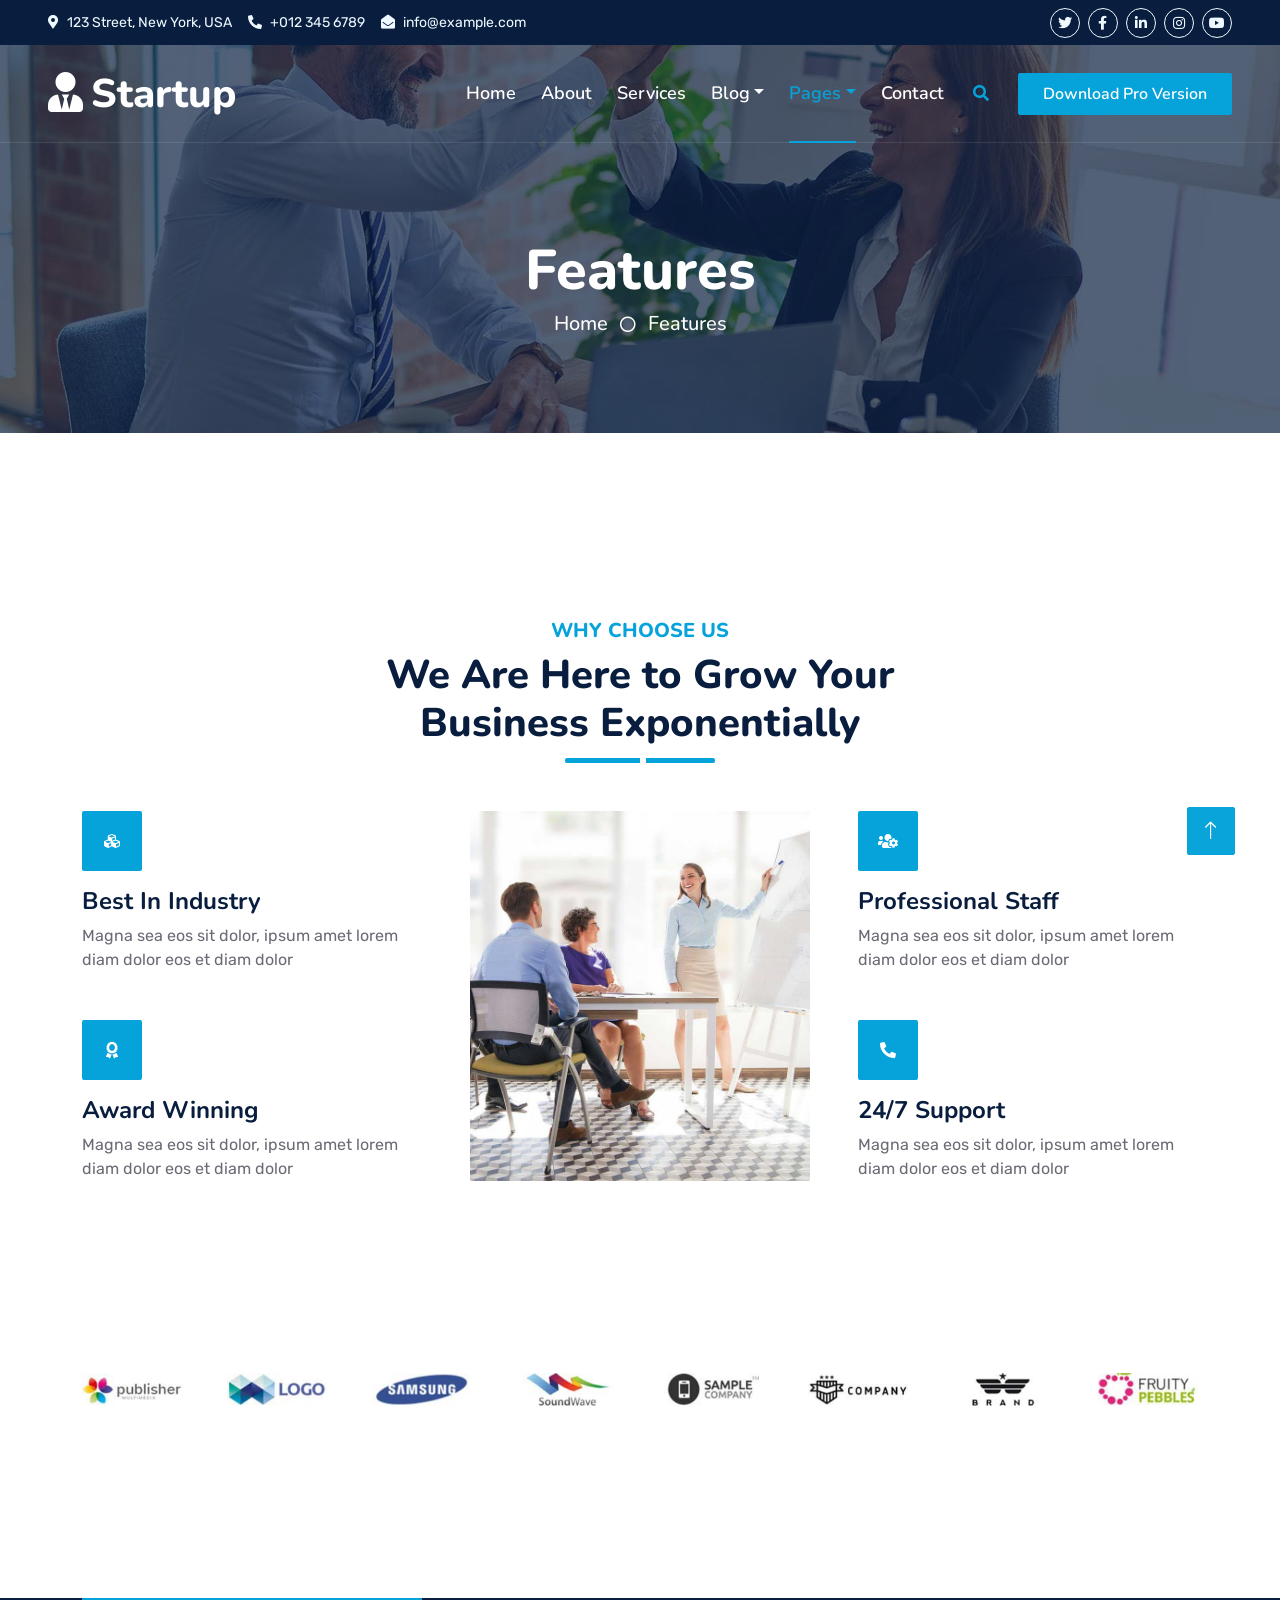
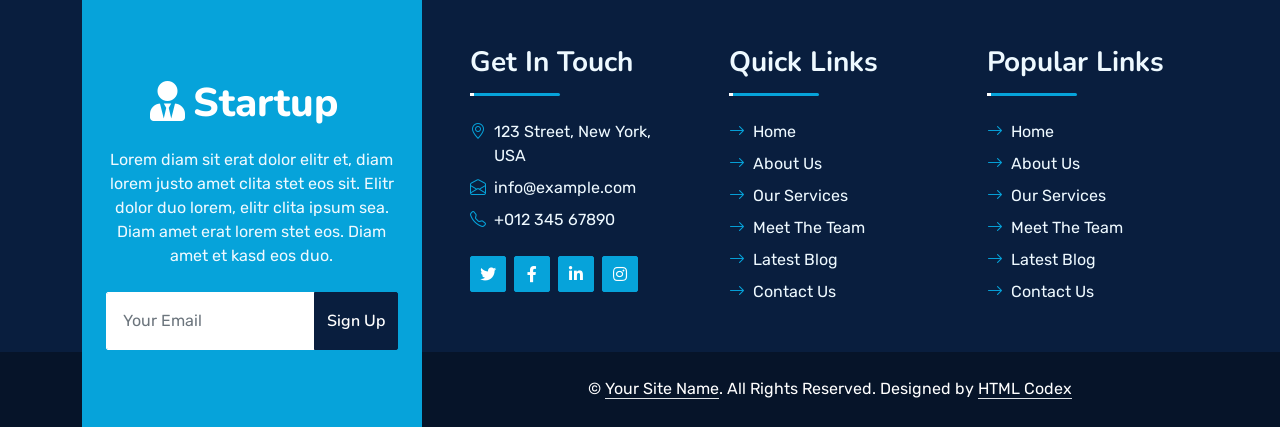
<file: Personalized_spinach_nutritional_strategy/Personalized_spinach_nutritional_strategy/temp/startup2-1.0.0/feature.html>
<!DOCTYPE html>
<html lang="en">

<head>
    <meta charset="utf-8">
    <title>Startup - Startup Website Template</title>
    <meta content="width=device-width, initial-scale=1.0" name="viewport">
    <meta content="Free HTML Templates" name="keywords">
    <meta content="Free HTML Templates" name="description">

    <!-- Favicon -->
    <link href="img/favicon.ico" rel="icon">

    <!-- Google Web Fonts -->
    <link rel="preconnect" href="https://fonts.googleapis.com">
    <link rel="preconnect" href="https://fonts.gstatic.com" crossorigin>
    <link href="https://fonts.googleapis.com/css2?family=Nunito:wght@400;600;700;800&family=Rubik:wght@400;500;600;700&display=swap" rel="stylesheet">

    <!-- Icon Font Stylesheet -->
    <link href="https://cdnjs.cloudflare.com/ajax/libs/font-awesome/5.10.0/css/all.min.css" rel="stylesheet">
    <link href="https://cdn.jsdelivr.net/npm/bootstrap-icons@1.4.1/font/bootstrap-icons.css" rel="stylesheet">

    <!-- Libraries Stylesheet -->
    <link href="lib/owlcarousel/assets/owl.carousel.min.css" rel="stylesheet">
    <link href="lib/animate/animate.min.css" rel="stylesheet">

    <!-- Customized Bootstrap Stylesheet -->
    <link href="css/bootstrap.min.css" rel="stylesheet">

    <!-- Template Stylesheet -->
    <link href="css/style.css" rel="stylesheet">
</head>

<body>
    <!-- Spinner Start -->
    <div id="spinner" class="show bg-white position-fixed translate-middle w-100 vh-100 top-50 start-50 d-flex align-items-center justify-content-center">
        <div class="spinner"></div>
    </div>
    <!-- Spinner End -->


    <!-- Topbar Start -->
    <div class="container-fluid bg-dark px-5 d-none d-lg-block">
        <div class="row gx-0">
            <div class="col-lg-8 text-center text-lg-start mb-2 mb-lg-0">
                <div class="d-inline-flex align-items-center" style="height: 45px;">
                    <small class="me-3 text-light"><i class="fa fa-map-marker-alt me-2"></i>123 Street, New York, USA</small>
                    <small class="me-3 text-light"><i class="fa fa-phone-alt me-2"></i>+012 345 6789</small>
                    <small class="text-light"><i class="fa fa-envelope-open me-2"></i>info@example.com</small>
                </div>
            </div>
            <div class="col-lg-4 text-center text-lg-end">
                <div class="d-inline-flex align-items-center" style="height: 45px;">
                    <a class="btn btn-sm btn-outline-light btn-sm-square rounded-circle me-2" href=""><i class="fab fa-twitter fw-normal"></i></a>
                    <a class="btn btn-sm btn-outline-light btn-sm-square rounded-circle me-2" href=""><i class="fab fa-facebook-f fw-normal"></i></a>
                    <a class="btn btn-sm btn-outline-light btn-sm-square rounded-circle me-2" href=""><i class="fab fa-linkedin-in fw-normal"></i></a>
                    <a class="btn btn-sm btn-outline-light btn-sm-square rounded-circle me-2" href=""><i class="fab fa-instagram fw-normal"></i></a>
                    <a class="btn btn-sm btn-outline-light btn-sm-square rounded-circle" href=""><i class="fab fa-youtube fw-normal"></i></a>
                </div>
            </div>
        </div>
    </div>
    <!-- Topbar End -->


    <!-- Navbar Start -->
    <div class="container-fluid position-relative p-0">
        <nav class="navbar navbar-expand-lg navbar-dark px-5 py-3 py-lg-0">
            <a href="index.html" class="navbar-brand p-0">
                <h1 class="m-0"><i class="fa fa-user-tie me-2"></i>Startup</h1>
            </a>
            <button class="navbar-toggler" type="button" data-bs-toggle="collapse" data-bs-target="#navbarCollapse">
                <span class="fa fa-bars"></span>
            </button>
            <div class="collapse navbar-collapse" id="navbarCollapse">
                <div class="navbar-nav ms-auto py-0">
                    <a href="index.html" class="nav-item nav-link">Home</a>
                    <a href="about.html" class="nav-item nav-link">About</a>
                    <a href="service.html" class="nav-item nav-link">Services</a>
                    <div class="nav-item dropdown">
                        <a href="#" class="nav-link dropdown-toggle" data-bs-toggle="dropdown">Blog</a>
                        <div class="dropdown-menu m-0">
                            <a href="blog.html" class="dropdown-item">Blog Grid</a>
                            <a href="detail.html" class="dropdown-item">Blog Detail</a>
                        </div>
                    </div>
                    <div class="nav-item dropdown">
                        <a href="#" class="nav-link dropdown-toggle active" data-bs-toggle="dropdown">Pages</a>
                        <div class="dropdown-menu m-0">
                            <a href="price.html" class="dropdown-item">Pricing Plan</a>
                            <a href="feature.html" class="dropdown-item active">Our features</a>
                            <a href="team.html" class="dropdown-item">Team Members</a>
                            <a href="testimonial.html" class="dropdown-item">Testimonial</a>
                            <a href="quote.html" class="dropdown-item">Free Quote</a>
                        </div>
                    </div>
                    <a href="contact.html" class="nav-item nav-link">Contact</a>
                </div>
                <butaton type="button" class="btn text-primary ms-3" data-bs-toggle="modal" data-bs-target="#searchModal"><i class="fa fa-search"></i></butaton>
                <a href="https://htmlcodex.com/startup-company-website-template" class="btn btn-primary py-2 px-4 ms-3">Download Pro Version</a>
            </div>
        </nav>

        <div class="container-fluid bg-primary py-5 bg-header" style="margin-bottom: 90px;">
            <div class="row py-5">
                <div class="col-12 pt-lg-5 mt-lg-5 text-center">
                    <h1 class="display-4 text-white animated zoomIn">Features</h1>
                    <a href="" class="h5 text-white">Home</a>
                    <i class="far fa-circle text-white px-2"></i>
                    <a href="" class="h5 text-white">Features</a>
                </div>
            </div>
        </div>
    </div>
    <!-- Navbar End -->


    <!-- Full Screen Search Start -->
    <div class="modal fade" id="searchModal" tabindex="-1">
        <div class="modal-dialog modal-fullscreen">
            <div class="modal-content" style="background: rgba(9, 30, 62, .7);">
                <div class="modal-header border-0">
                    <button type="button" class="btn bg-white btn-close" data-bs-dismiss="modal" aria-label="Close"></button>
                </div>
                <div class="modal-body d-flex align-items-center justify-content-center">
                    <div class="input-group" style="max-width: 600px;">
                        <input type="text" class="form-control bg-transparent border-primary p-3" placeholder="Type search keyword">
                        <button class="btn btn-primary px-4"><i class="bi bi-search"></i></button>
                    </div>
                </div>
            </div>
        </div>
    </div>
    <!-- Full Screen Search End -->


    <!-- Features Start -->
    <div class="container-fluid py-5 wow fadeInUp" data-wow-delay="0.1s">
        <div class="container py-5">
            <div class="section-title text-center position-relative pb-3 mb-5 mx-auto" style="max-width: 600px;">
                <h5 class="fw-bold text-primary text-uppercase">Why Choose Us</h5>
                <h1 class="mb-0">We Are Here to Grow Your Business Exponentially</h1>
            </div>
            <div class="row g-5">
                <div class="col-lg-4">
                    <div class="row g-5">
                        <div class="col-12 wow zoomIn" data-wow-delay="0.2s">
                            <div class="bg-primary rounded d-flex align-items-center justify-content-center mb-3" style="width: 60px; height: 60px;">
                                <i class="fa fa-cubes text-white"></i>
                            </div>
                            <h4>Best In Industry</h4>
                            <p class="mb-0">Magna sea eos sit dolor, ipsum amet lorem diam dolor eos et diam dolor</p>
                        </div>
                        <div class="col-12 wow zoomIn" data-wow-delay="0.6s">
                            <div class="bg-primary rounded d-flex align-items-center justify-content-center mb-3" style="width: 60px; height: 60px;">
                                <i class="fa fa-award text-white"></i>
                            </div>
                            <h4>Award Winning</h4>
                            <p class="mb-0">Magna sea eos sit dolor, ipsum amet lorem diam dolor eos et diam dolor</p>
                        </div>
                    </div>
                </div>
                <div class="col-lg-4  wow zoomIn" data-wow-delay="0.9s" style="min-height: 350px;">
                    <div class="position-relative h-100">
                        <img class="position-absolute w-100 h-100 rounded wow zoomIn" data-wow-delay="0.1s" src="img/feature.jpg" style="object-fit: cover;">
                    </div>
                </div>
                <div class="col-lg-4">
                    <div class="row g-5">
                        <div class="col-12 wow zoomIn" data-wow-delay="0.4s">
                            <div class="bg-primary rounded d-flex align-items-center justify-content-center mb-3" style="width: 60px; height: 60px;">
                                <i class="fa fa-users-cog text-white"></i>
                            </div>
                            <h4>Professional Staff</h4>
                            <p class="mb-0">Magna sea eos sit dolor, ipsum amet lorem diam dolor eos et diam dolor</p>
                        </div>
                        <div class="col-12 wow zoomIn" data-wow-delay="0.8s">
                            <div class="bg-primary rounded d-flex align-items-center justify-content-center mb-3" style="width: 60px; height: 60px;">
                                <i class="fa fa-phone-alt text-white"></i>
                            </div>
                            <h4>24/7 Support</h4>
                            <p class="mb-0">Magna sea eos sit dolor, ipsum amet lorem diam dolor eos et diam dolor</p>
                        </div>
                    </div>
                </div>
            </div>
        </div>
    </div>
    <!-- Features Start -->


    <!-- Vendor Start -->
    <div class="container-fluid py-5 wow fadeInUp" data-wow-delay="0.1s">
        <div class="container py-5 mb-5">
            <div class="bg-white">
                <div class="owl-carousel vendor-carousel">
                    <img src="img/vendor-1.jpg" alt="">
                    <img src="img/vendor-2.jpg" alt="">
                    <img src="img/vendor-3.jpg" alt="">
                    <img src="img/vendor-4.jpg" alt="">
                    <img src="img/vendor-5.jpg" alt="">
                    <img src="img/vendor-6.jpg" alt="">
                    <img src="img/vendor-7.jpg" alt="">
                    <img src="img/vendor-8.jpg" alt="">
                    <img src="img/vendor-9.jpg" alt="">
                </div>
            </div>
        </div>
    </div>
    <!-- Vendor End -->
    

    <!-- Footer Start -->
    <div class="container-fluid bg-dark text-light mt-5 wow fadeInUp" data-wow-delay="0.1s">
        <div class="container">
            <div class="row gx-5">
                <div class="col-lg-4 col-md-6 footer-about">
                    <div class="d-flex flex-column align-items-center justify-content-center text-center h-100 bg-primary p-4">
                        <a href="index.html" class="navbar-brand">
                            <h1 class="m-0 text-white"><i class="fa fa-user-tie me-2"></i>Startup</h1>
                        </a>
                        <p class="mt-3 mb-4">Lorem diam sit erat dolor elitr et, diam lorem justo amet clita stet eos sit. Elitr dolor duo lorem, elitr clita ipsum sea. Diam amet erat lorem stet eos. Diam amet et kasd eos duo.</p>
                        <form action="">
                            <div class="input-group">
                                <input type="text" class="form-control border-white p-3" placeholder="Your Email">
                                <button class="btn btn-dark">Sign Up</button>
                            </div>
                        </form>
                    </div>
                </div>
                <div class="col-lg-8 col-md-6">
                    <div class="row gx-5">
                        <div class="col-lg-4 col-md-12 pt-5 mb-5">
                            <div class="section-title section-title-sm position-relative pb-3 mb-4">
                                <h3 class="text-light mb-0">Get In Touch</h3>
                            </div>
                            <div class="d-flex mb-2">
                                <i class="bi bi-geo-alt text-primary me-2"></i>
                                <p class="mb-0">123 Street, New York, USA</p>
                            </div>
                            <div class="d-flex mb-2">
                                <i class="bi bi-envelope-open text-primary me-2"></i>
                                <p class="mb-0">info@example.com</p>
                            </div>
                            <div class="d-flex mb-2">
                                <i class="bi bi-telephone text-primary me-2"></i>
                                <p class="mb-0">+012 345 67890</p>
                            </div>
                            <div class="d-flex mt-4">
                                <a class="btn btn-primary btn-square me-2" href="#"><i class="fab fa-twitter fw-normal"></i></a>
                                <a class="btn btn-primary btn-square me-2" href="#"><i class="fab fa-facebook-f fw-normal"></i></a>
                                <a class="btn btn-primary btn-square me-2" href="#"><i class="fab fa-linkedin-in fw-normal"></i></a>
                                <a class="btn btn-primary btn-square" href="#"><i class="fab fa-instagram fw-normal"></i></a>
                            </div>
                        </div>
                        <div class="col-lg-4 col-md-12 pt-0 pt-lg-5 mb-5">
                            <div class="section-title section-title-sm position-relative pb-3 mb-4">
                                <h3 class="text-light mb-0">Quick Links</h3>
                            </div>
                            <div class="link-animated d-flex flex-column justify-content-start">
                                <a class="text-light mb-2" href="#"><i class="bi bi-arrow-right text-primary me-2"></i>Home</a>
                                <a class="text-light mb-2" href="#"><i class="bi bi-arrow-right text-primary me-2"></i>About Us</a>
                                <a class="text-light mb-2" href="#"><i class="bi bi-arrow-right text-primary me-2"></i>Our Services</a>
                                <a class="text-light mb-2" href="#"><i class="bi bi-arrow-right text-primary me-2"></i>Meet The Team</a>
                                <a class="text-light mb-2" href="#"><i class="bi bi-arrow-right text-primary me-2"></i>Latest Blog</a>
                                <a class="text-light" href="#"><i class="bi bi-arrow-right text-primary me-2"></i>Contact Us</a>
                            </div>
                        </div>
                        <div class="col-lg-4 col-md-12 pt-0 pt-lg-5 mb-5">
                            <div class="section-title section-title-sm position-relative pb-3 mb-4">
                                <h3 class="text-light mb-0">Popular Links</h3>
                            </div>
                            <div class="link-animated d-flex flex-column justify-content-start">
                                <a class="text-light mb-2" href="#"><i class="bi bi-arrow-right text-primary me-2"></i>Home</a>
                                <a class="text-light mb-2" href="#"><i class="bi bi-arrow-right text-primary me-2"></i>About Us</a>
                                <a class="text-light mb-2" href="#"><i class="bi bi-arrow-right text-primary me-2"></i>Our Services</a>
                                <a class="text-light mb-2" href="#"><i class="bi bi-arrow-right text-primary me-2"></i>Meet The Team</a>
                                <a class="text-light mb-2" href="#"><i class="bi bi-arrow-right text-primary me-2"></i>Latest Blog</a>
                                <a class="text-light" href="#"><i class="bi bi-arrow-right text-primary me-2"></i>Contact Us</a>
                            </div>
                        </div>
                    </div>
                </div>
            </div>
        </div>
    </div>
    <div class="container-fluid text-white" style="background: #061429;">
        <div class="container text-center">
            <div class="row justify-content-end">
                <div class="col-lg-8 col-md-6">
                    <div class="d-flex align-items-center justify-content-center" style="height: 75px;">
                        <p class="mb-0">&copy; <a class="text-white border-bottom" href="#">Your Site Name</a>. All Rights Reserved. 
						
						<!--/*** This template is free as long as you keep the footer author’s credit link/attribution link/backlink. If you'd like to use the template without the footer author’s credit link/attribution link/backlink, you can purchase the Credit Removal License from "https://htmlcodex.com/credit-removal". Thank you for your support. ***/-->
						Designed by <a class="text-white border-bottom" href="https://htmlcodex.com">HTML Codex</a></p>
                    </div>
                </div>
            </div>
        </div>
    </div>
    <!-- Footer End -->


    <!-- Back to Top -->
    <a href="#" class="btn btn-lg btn-primary btn-lg-square rounded back-to-top"><i class="bi bi-arrow-up"></i></a>


    <!-- JavaScript Libraries -->
    <script src="https://code.jquery.com/jquery-3.4.1.min.js"></script>
    <script src="https://cdn.jsdelivr.net/npm/bootstrap@5.0.0/dist/js/bootstrap.bundle.min.js"></script>
    <script src="lib/wow/wow.min.js"></script>
    <script src="lib/easing/easing.min.js"></script>
    <script src="lib/waypoints/waypoints.min.js"></script>
    <script src="lib/counterup/counterup.min.js"></script>
    <script src="lib/owlcarousel/owl.carousel.min.js"></script>

    <!-- Template Javascript -->
    <script src="js/main.js"></script>
</body>

</html>
</file>
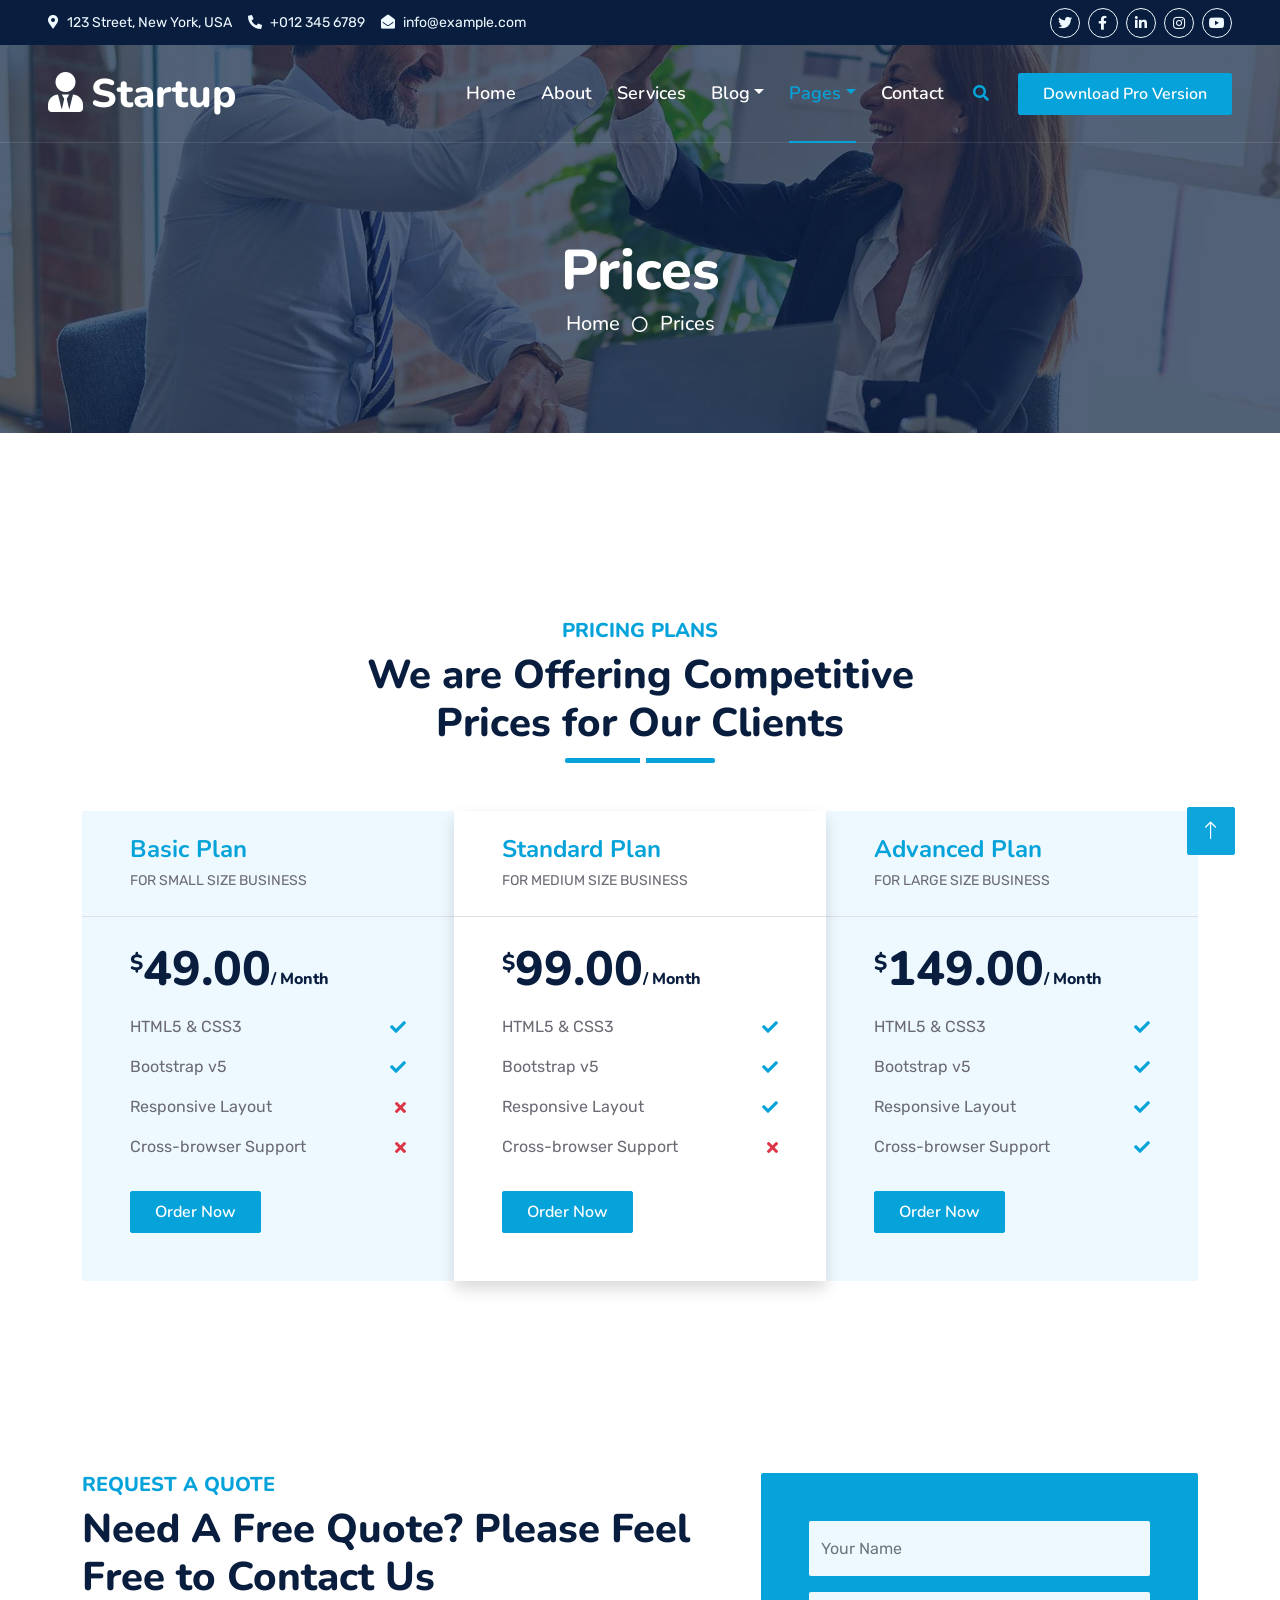
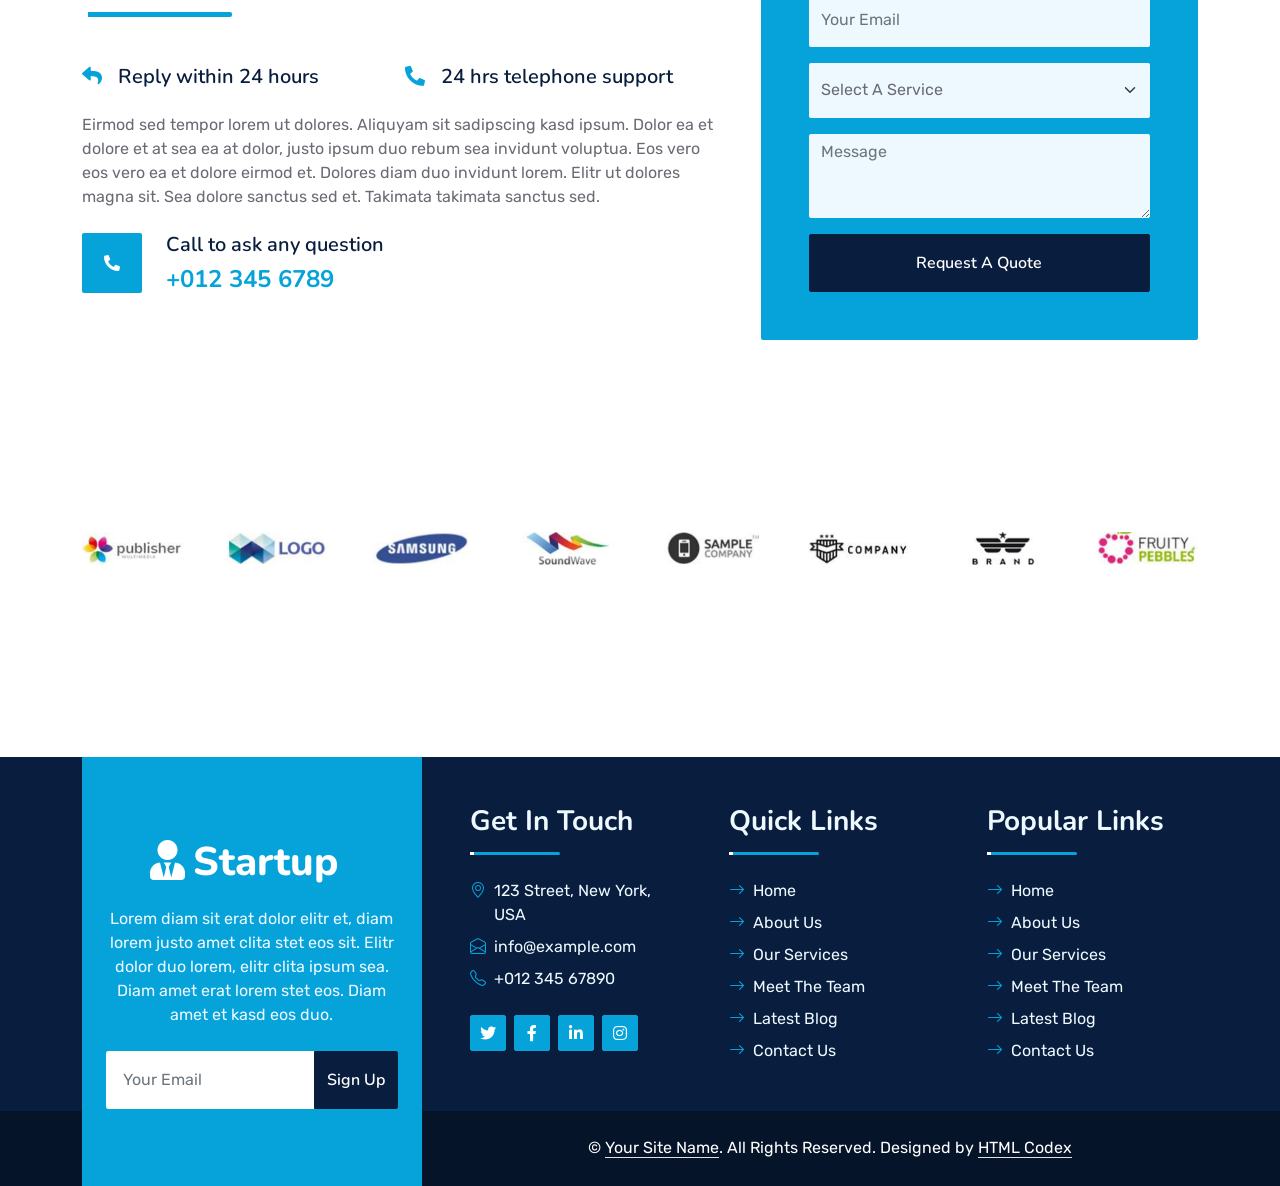
<file: Personalized_spinach_nutritional_strategy/Personalized_spinach_nutritional_strategy/temp/startup2-1.0.0/price.html>
<!DOCTYPE html>
<html lang="en">

<head>
    <meta charset="utf-8">
    <title>Startup - Startup Website Template</title>
    <meta content="width=device-width, initial-scale=1.0" name="viewport">
    <meta content="Free HTML Templates" name="keywords">
    <meta content="Free HTML Templates" name="description">

    <!-- Favicon -->
    <link href="img/favicon.ico" rel="icon">

    <!-- Google Web Fonts -->
    <link rel="preconnect" href="https://fonts.googleapis.com">
    <link rel="preconnect" href="https://fonts.gstatic.com" crossorigin>
    <link href="https://fonts.googleapis.com/css2?family=Nunito:wght@400;600;700;800&family=Rubik:wght@400;500;600;700&display=swap" rel="stylesheet">

    <!-- Icon Font Stylesheet -->
    <link href="https://cdnjs.cloudflare.com/ajax/libs/font-awesome/5.10.0/css/all.min.css" rel="stylesheet">
    <link href="https://cdn.jsdelivr.net/npm/bootstrap-icons@1.4.1/font/bootstrap-icons.css" rel="stylesheet">

    <!-- Libraries Stylesheet -->
    <link href="lib/owlcarousel/assets/owl.carousel.min.css" rel="stylesheet">
    <link href="lib/animate/animate.min.css" rel="stylesheet">

    <!-- Customized Bootstrap Stylesheet -->
    <link href="css/bootstrap.min.css" rel="stylesheet">

    <!-- Template Stylesheet -->
    <link href="css/style.css" rel="stylesheet">
</head>

<body>
    <!-- Spinner Start -->
    <div id="spinner" class="show bg-white position-fixed translate-middle w-100 vh-100 top-50 start-50 d-flex align-items-center justify-content-center">
        <div class="spinner"></div>
    </div>
    <!-- Spinner End -->


    <!-- Topbar Start -->
    <div class="container-fluid bg-dark px-5 d-none d-lg-block">
        <div class="row gx-0">
            <div class="col-lg-8 text-center text-lg-start mb-2 mb-lg-0">
                <div class="d-inline-flex align-items-center" style="height: 45px;">
                    <small class="me-3 text-light"><i class="fa fa-map-marker-alt me-2"></i>123 Street, New York, USA</small>
                    <small class="me-3 text-light"><i class="fa fa-phone-alt me-2"></i>+012 345 6789</small>
                    <small class="text-light"><i class="fa fa-envelope-open me-2"></i>info@example.com</small>
                </div>
            </div>
            <div class="col-lg-4 text-center text-lg-end">
                <div class="d-inline-flex align-items-center" style="height: 45px;">
                    <a class="btn btn-sm btn-outline-light btn-sm-square rounded-circle me-2" href=""><i class="fab fa-twitter fw-normal"></i></a>
                    <a class="btn btn-sm btn-outline-light btn-sm-square rounded-circle me-2" href=""><i class="fab fa-facebook-f fw-normal"></i></a>
                    <a class="btn btn-sm btn-outline-light btn-sm-square rounded-circle me-2" href=""><i class="fab fa-linkedin-in fw-normal"></i></a>
                    <a class="btn btn-sm btn-outline-light btn-sm-square rounded-circle me-2" href=""><i class="fab fa-instagram fw-normal"></i></a>
                    <a class="btn btn-sm btn-outline-light btn-sm-square rounded-circle" href=""><i class="fab fa-youtube fw-normal"></i></a>
                </div>
            </div>
        </div>
    </div>
    <!-- Topbar End -->


    <!-- Navbar Start -->
    <div class="container-fluid position-relative p-0">
        <nav class="navbar navbar-expand-lg navbar-dark px-5 py-3 py-lg-0">
            <a href="index.html" class="navbar-brand p-0">
                <h1 class="m-0"><i class="fa fa-user-tie me-2"></i>Startup</h1>
            </a>
            <button class="navbar-toggler" type="button" data-bs-toggle="collapse" data-bs-target="#navbarCollapse">
                <span class="fa fa-bars"></span>
            </button>
            <div class="collapse navbar-collapse" id="navbarCollapse">
                <div class="navbar-nav ms-auto py-0">
                    <a href="index.html" class="nav-item nav-link">Home</a>
                    <a href="about.html" class="nav-item nav-link">About</a>
                    <a href="service.html" class="nav-item nav-link">Services</a>
                    <div class="nav-item dropdown">
                        <a href="#" class="nav-link dropdown-toggle" data-bs-toggle="dropdown">Blog</a>
                        <div class="dropdown-menu m-0">
                            <a href="blog.html" class="dropdown-item">Blog Grid</a>
                            <a href="detail.html" class="dropdown-item">Blog Detail</a>
                        </div>
                    </div>
                    <div class="nav-item dropdown">
                        <a href="#" class="nav-link dropdown-toggle active" data-bs-toggle="dropdown">Pages</a>
                        <div class="dropdown-menu m-0">
                            <a href="price.html" class="dropdown-item active">Pricing Plan</a>
                            <a href="feature.html" class="dropdown-item">Our features</a>
                            <a href="team.html" class="dropdown-item">Team Members</a>
                            <a href="testimonial.html" class="dropdown-item">Testimonial</a>
                            <a href="quote.html" class="dropdown-item">Free Quote</a>
                        </div>
                    </div>
                    <a href="contact.html" class="nav-item nav-link">Contact</a>
                </div>
                <butaton type="button" class="btn text-primary ms-3" data-bs-toggle="modal" data-bs-target="#searchModal"><i class="fa fa-search"></i></butaton>
                <a href="https://htmlcodex.com/startup-company-website-template" class="btn btn-primary py-2 px-4 ms-3">Download Pro Version</a>
            </div>
        </nav>

        <div class="container-fluid bg-primary py-5 bg-header" style="margin-bottom: 90px;">
            <div class="row py-5">
                <div class="col-12 pt-lg-5 mt-lg-5 text-center">
                    <h1 class="display-4 text-white animated zoomIn">Prices</h1>
                    <a href="" class="h5 text-white">Home</a>
                    <i class="far fa-circle text-white px-2"></i>
                    <a href="" class="h5 text-white">Prices</a>
                </div>
            </div>
        </div>
    </div>
    <!-- Navbar End -->


    <!-- Full Screen Search Start -->
    <div class="modal fade" id="searchModal" tabindex="-1">
        <div class="modal-dialog modal-fullscreen">
            <div class="modal-content" style="background: rgba(9, 30, 62, .7);">
                <div class="modal-header border-0">
                    <button type="button" class="btn bg-white btn-close" data-bs-dismiss="modal" aria-label="Close"></button>
                </div>
                <div class="modal-body d-flex align-items-center justify-content-center">
                    <div class="input-group" style="max-width: 600px;">
                        <input type="text" class="form-control bg-transparent border-primary p-3" placeholder="Type search keyword">
                        <button class="btn btn-primary px-4"><i class="bi bi-search"></i></button>
                    </div>
                </div>
            </div>
        </div>
    </div>
    <!-- Full Screen Search End -->


    <!-- Pricing Plan Start -->
    <div class="container-fluid py-5 wow fadeInUp" data-wow-delay="0.1s">
        <div class="container py-5">
            <div class="section-title text-center position-relative pb-3 mb-5 mx-auto" style="max-width: 600px;">
                <h5 class="fw-bold text-primary text-uppercase">Pricing Plans</h5>
                <h1 class="mb-0">We are Offering Competitive Prices for Our Clients</h1>
            </div>
            <div class="row g-0">
                <div class="col-lg-4 wow slideInUp" data-wow-delay="0.6s">
                    <div class="bg-light rounded">
                        <div class="border-bottom py-4 px-5 mb-4">
                            <h4 class="text-primary mb-1">Basic Plan</h4>
                            <small class="text-uppercase">For Small Size Business</small>
                        </div>
                        <div class="p-5 pt-0">
                            <h1 class="display-5 mb-3">
                                <small class="align-top" style="font-size: 22px; line-height: 45px;">$</small>49.00<small
                                    class="align-bottom" style="font-size: 16px; line-height: 40px;">/ Month</small>
                            </h1>
                            <div class="d-flex justify-content-between mb-3"><span>HTML5 & CSS3</span><i class="fa fa-check text-primary pt-1"></i></div>
                            <div class="d-flex justify-content-between mb-3"><span>Bootstrap v5</span><i class="fa fa-check text-primary pt-1"></i></div>
                            <div class="d-flex justify-content-between mb-3"><span>Responsive Layout</span><i class="fa fa-times text-danger pt-1"></i></div>
                            <div class="d-flex justify-content-between mb-2"><span>Cross-browser Support</span><i class="fa fa-times text-danger pt-1"></i></div>
                            <a href="" class="btn btn-primary py-2 px-4 mt-4">Order Now</a>
                        </div>
                    </div>
                </div>
                <div class="col-lg-4 wow slideInUp" data-wow-delay="0.3s">
                    <div class="bg-white rounded shadow position-relative" style="z-index: 1;">
                        <div class="border-bottom py-4 px-5 mb-4">
                            <h4 class="text-primary mb-1">Standard Plan</h4>
                            <small class="text-uppercase">For Medium Size Business</small>
                        </div>
                        <div class="p-5 pt-0">
                            <h1 class="display-5 mb-3">
                                <small class="align-top" style="font-size: 22px; line-height: 45px;">$</small>99.00<small
                                    class="align-bottom" style="font-size: 16px; line-height: 40px;">/ Month</small>
                            </h1>
                            <div class="d-flex justify-content-between mb-3"><span>HTML5 & CSS3</span><i class="fa fa-check text-primary pt-1"></i></div>
                            <div class="d-flex justify-content-between mb-3"><span>Bootstrap v5</span><i class="fa fa-check text-primary pt-1"></i></div>
                            <div class="d-flex justify-content-between mb-3"><span>Responsive Layout</span><i class="fa fa-check text-primary pt-1"></i></div>
                            <div class="d-flex justify-content-between mb-2"><span>Cross-browser Support</span><i class="fa fa-times text-danger pt-1"></i></div>
                            <a href="" class="btn btn-primary py-2 px-4 mt-4">Order Now</a>
                        </div>
                    </div>
                </div>
                <div class="col-lg-4 wow slideInUp" data-wow-delay="0.9s">
                    <div class="bg-light rounded">
                        <div class="border-bottom py-4 px-5 mb-4">
                            <h4 class="text-primary mb-1">Advanced Plan</h4>
                            <small class="text-uppercase">For Large Size Business</small>
                        </div>
                        <div class="p-5 pt-0">
                            <h1 class="display-5 mb-3">
                                <small class="align-top" style="font-size: 22px; line-height: 45px;">$</small>149.00<small
                                    class="align-bottom" style="font-size: 16px; line-height: 40px;">/ Month</small>
                            </h1>
                            <div class="d-flex justify-content-between mb-3"><span>HTML5 & CSS3</span><i class="fa fa-check text-primary pt-1"></i></div>
                            <div class="d-flex justify-content-between mb-3"><span>Bootstrap v5</span><i class="fa fa-check text-primary pt-1"></i></div>
                            <div class="d-flex justify-content-between mb-3"><span>Responsive Layout</span><i class="fa fa-check text-primary pt-1"></i></div>
                            <div class="d-flex justify-content-between mb-2"><span>Cross-browser Support</span><i class="fa fa-check text-primary pt-1"></i></div>
                            <a href="" class="btn btn-primary py-2 px-4 mt-4">Order Now</a>
                        </div>
                    </div>
                </div>
            </div>
        </div>
    </div>
    <!-- Pricing Plan End -->


    <!-- Quote Start -->
    <div class="container-fluid py-5 wow fadeInUp" data-wow-delay="0.1s">
        <div class="container py-5">
            <div class="row g-5">
                <div class="col-lg-7">
                    <div class="section-title position-relative pb-3 mb-5">
                        <h5 class="fw-bold text-primary text-uppercase">Request A Quote</h5>
                        <h1 class="mb-0">Need A Free Quote? Please Feel Free to Contact Us</h1>
                    </div>
                    <div class="row gx-3">
                        <div class="col-sm-6 wow zoomIn" data-wow-delay="0.2s">
                            <h5 class="mb-4"><i class="fa fa-reply text-primary me-3"></i>Reply within 24 hours</h5>
                        </div>
                        <div class="col-sm-6 wow zoomIn" data-wow-delay="0.4s">
                            <h5 class="mb-4"><i class="fa fa-phone-alt text-primary me-3"></i>24 hrs telephone support</h5>
                        </div>
                    </div>
                    <p class="mb-4">Eirmod sed tempor lorem ut dolores. Aliquyam sit sadipscing kasd ipsum. Dolor ea et dolore et at sea ea at dolor, justo ipsum duo rebum sea invidunt voluptua. Eos vero eos vero ea et dolore eirmod et. Dolores diam duo invidunt lorem. Elitr ut dolores magna sit. Sea dolore sanctus sed et. Takimata takimata sanctus sed.</p>
                    <div class="d-flex align-items-center mt-2 wow zoomIn" data-wow-delay="0.6s">
                        <div class="bg-primary d-flex align-items-center justify-content-center rounded" style="width: 60px; height: 60px;">
                            <i class="fa fa-phone-alt text-white"></i>
                        </div>
                        <div class="ps-4">
                            <h5 class="mb-2">Call to ask any question</h5>
                            <h4 class="text-primary mb-0">+012 345 6789</h4>
                        </div>
                    </div>
                </div>
                <div class="col-lg-5">
                    <div class="bg-primary rounded h-100 d-flex align-items-center p-5 wow zoomIn" data-wow-delay="0.9s">
                        <form>
                            <div class="row g-3">
                                <div class="col-xl-12">
                                    <input type="text" class="form-control bg-light border-0" placeholder="Your Name" style="height: 55px;">
                                </div>
                                <div class="col-12">
                                    <input type="email" class="form-control bg-light border-0" placeholder="Your Email" style="height: 55px;">
                                </div>
                                <div class="col-12">
                                    <select class="form-select bg-light border-0" style="height: 55px;">
                                        <option selected>Select A Service</option>
                                        <option value="1">Service 1</option>
                                        <option value="2">Service 2</option>
                                        <option value="3">Service 3</option>
                                    </select>
                                </div>
                                <div class="col-12">
                                    <textarea class="form-control bg-light border-0" rows="3" placeholder="Message"></textarea>
                                </div>
                                <div class="col-12">
                                    <button class="btn btn-dark w-100 py-3" type="submit">Request A Quote</button>
                                </div>
                            </div>
                        </form>
                    </div>
                </div>
            </div>
        </div>
    </div>
    <!-- Quote End -->


    <!-- Vendor Start -->
    <div class="container-fluid py-5 wow fadeInUp" data-wow-delay="0.1s">
        <div class="container py-5 mb-5">
            <div class="bg-white">
                <div class="owl-carousel vendor-carousel">
                    <img src="img/vendor-1.jpg" alt="">
                    <img src="img/vendor-2.jpg" alt="">
                    <img src="img/vendor-3.jpg" alt="">
                    <img src="img/vendor-4.jpg" alt="">
                    <img src="img/vendor-5.jpg" alt="">
                    <img src="img/vendor-6.jpg" alt="">
                    <img src="img/vendor-7.jpg" alt="">
                    <img src="img/vendor-8.jpg" alt="">
                    <img src="img/vendor-9.jpg" alt="">
                </div>
            </div>
        </div>
    </div>
    <!-- Vendor End -->
    

    <!-- Footer Start -->
    <div class="container-fluid bg-dark text-light mt-5 wow fadeInUp" data-wow-delay="0.1s">
        <div class="container">
            <div class="row gx-5">
                <div class="col-lg-4 col-md-6 footer-about">
                    <div class="d-flex flex-column align-items-center justify-content-center text-center h-100 bg-primary p-4">
                        <a href="index.html" class="navbar-brand">
                            <h1 class="m-0 text-white"><i class="fa fa-user-tie me-2"></i>Startup</h1>
                        </a>
                        <p class="mt-3 mb-4">Lorem diam sit erat dolor elitr et, diam lorem justo amet clita stet eos sit. Elitr dolor duo lorem, elitr clita ipsum sea. Diam amet erat lorem stet eos. Diam amet et kasd eos duo.</p>
                        <form action="">
                            <div class="input-group">
                                <input type="text" class="form-control border-white p-3" placeholder="Your Email">
                                <button class="btn btn-dark">Sign Up</button>
                            </div>
                        </form>
                    </div>
                </div>
                <div class="col-lg-8 col-md-6">
                    <div class="row gx-5">
                        <div class="col-lg-4 col-md-12 pt-5 mb-5">
                            <div class="section-title section-title-sm position-relative pb-3 mb-4">
                                <h3 class="text-light mb-0">Get In Touch</h3>
                            </div>
                            <div class="d-flex mb-2">
                                <i class="bi bi-geo-alt text-primary me-2"></i>
                                <p class="mb-0">123 Street, New York, USA</p>
                            </div>
                            <div class="d-flex mb-2">
                                <i class="bi bi-envelope-open text-primary me-2"></i>
                                <p class="mb-0">info@example.com</p>
                            </div>
                            <div class="d-flex mb-2">
                                <i class="bi bi-telephone text-primary me-2"></i>
                                <p class="mb-0">+012 345 67890</p>
                            </div>
                            <div class="d-flex mt-4">
                                <a class="btn btn-primary btn-square me-2" href="#"><i class="fab fa-twitter fw-normal"></i></a>
                                <a class="btn btn-primary btn-square me-2" href="#"><i class="fab fa-facebook-f fw-normal"></i></a>
                                <a class="btn btn-primary btn-square me-2" href="#"><i class="fab fa-linkedin-in fw-normal"></i></a>
                                <a class="btn btn-primary btn-square" href="#"><i class="fab fa-instagram fw-normal"></i></a>
                            </div>
                        </div>
                        <div class="col-lg-4 col-md-12 pt-0 pt-lg-5 mb-5">
                            <div class="section-title section-title-sm position-relative pb-3 mb-4">
                                <h3 class="text-light mb-0">Quick Links</h3>
                            </div>
                            <div class="link-animated d-flex flex-column justify-content-start">
                                <a class="text-light mb-2" href="#"><i class="bi bi-arrow-right text-primary me-2"></i>Home</a>
                                <a class="text-light mb-2" href="#"><i class="bi bi-arrow-right text-primary me-2"></i>About Us</a>
                                <a class="text-light mb-2" href="#"><i class="bi bi-arrow-right text-primary me-2"></i>Our Services</a>
                                <a class="text-light mb-2" href="#"><i class="bi bi-arrow-right text-primary me-2"></i>Meet The Team</a>
                                <a class="text-light mb-2" href="#"><i class="bi bi-arrow-right text-primary me-2"></i>Latest Blog</a>
                                <a class="text-light" href="#"><i class="bi bi-arrow-right text-primary me-2"></i>Contact Us</a>
                            </div>
                        </div>
                        <div class="col-lg-4 col-md-12 pt-0 pt-lg-5 mb-5">
                            <div class="section-title section-title-sm position-relative pb-3 mb-4">
                                <h3 class="text-light mb-0">Popular Links</h3>
                            </div>
                            <div class="link-animated d-flex flex-column justify-content-start">
                                <a class="text-light mb-2" href="#"><i class="bi bi-arrow-right text-primary me-2"></i>Home</a>
                                <a class="text-light mb-2" href="#"><i class="bi bi-arrow-right text-primary me-2"></i>About Us</a>
                                <a class="text-light mb-2" href="#"><i class="bi bi-arrow-right text-primary me-2"></i>Our Services</a>
                                <a class="text-light mb-2" href="#"><i class="bi bi-arrow-right text-primary me-2"></i>Meet The Team</a>
                                <a class="text-light mb-2" href="#"><i class="bi bi-arrow-right text-primary me-2"></i>Latest Blog</a>
                                <a class="text-light" href="#"><i class="bi bi-arrow-right text-primary me-2"></i>Contact Us</a>
                            </div>
                        </div>
                    </div>
                </div>
            </div>
        </div>
    </div>
    <div class="container-fluid text-white" style="background: #061429;">
        <div class="container text-center">
            <div class="row justify-content-end">
                <div class="col-lg-8 col-md-6">
                    <div class="d-flex align-items-center justify-content-center" style="height: 75px;">
                        <p class="mb-0">&copy; <a class="text-white border-bottom" href="#">Your Site Name</a>. All Rights Reserved. 
						
						<!--/*** This template is free as long as you keep the footer author’s credit link/attribution link/backlink. If you'd like to use the template without the footer author’s credit link/attribution link/backlink, you can purchase the Credit Removal License from "https://htmlcodex.com/credit-removal". Thank you for your support. ***/-->
						Designed by <a class="text-white border-bottom" href="https://htmlcodex.com">HTML Codex</a></p>
                    </div>
                </div>
            </div>
        </div>
    </div>
    <!-- Footer End -->


    <!-- Back to Top -->
    <a href="#" class="btn btn-lg btn-primary btn-lg-square rounded back-to-top"><i class="bi bi-arrow-up"></i></a>


    <!-- JavaScript Libraries -->
    <script src="https://code.jquery.com/jquery-3.4.1.min.js"></script>
    <script src="https://cdn.jsdelivr.net/npm/bootstrap@5.0.0/dist/js/bootstrap.bundle.min.js"></script>
    <script src="lib/wow/wow.min.js"></script>
    <script src="lib/easing/easing.min.js"></script>
    <script src="lib/waypoints/waypoints.min.js"></script>
    <script src="lib/counterup/counterup.min.js"></script>
    <script src="lib/owlcarousel/owl.carousel.min.js"></script>

    <!-- Template Javascript -->
    <script src="js/main.js"></script>
</body>

</html>
</file>
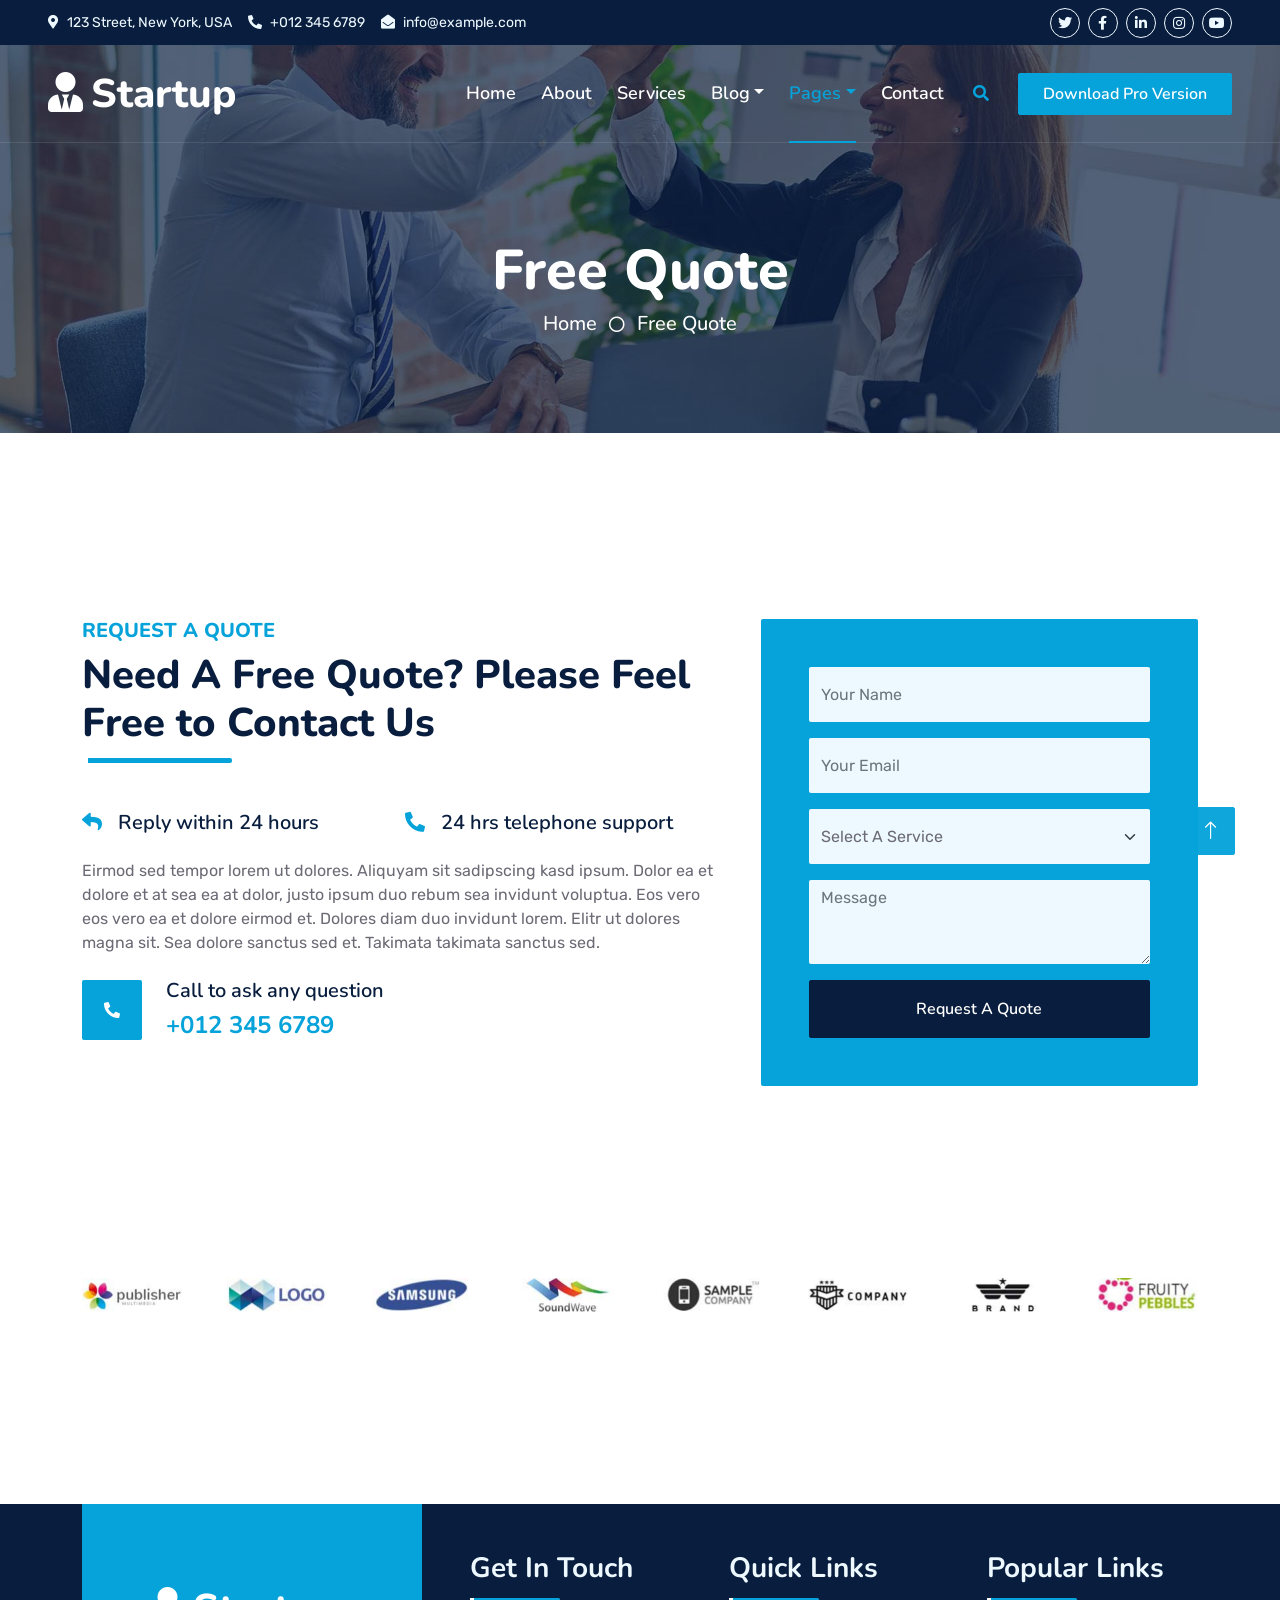
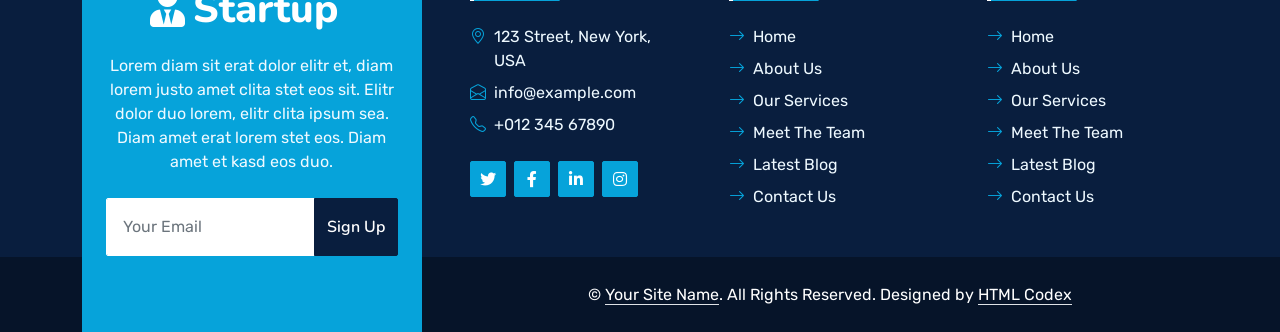
<file: Personalized_spinach_nutritional_strategy/Personalized_spinach_nutritional_strategy/temp/startup2-1.0.0/quote.html>
<!DOCTYPE html>
<html lang="en">

<head>
    <meta charset="utf-8">
    <title>Startup - Startup Website Template</title>
    <meta content="width=device-width, initial-scale=1.0" name="viewport">
    <meta content="Free HTML Templates" name="keywords">
    <meta content="Free HTML Templates" name="description">

    <!-- Favicon -->
    <link href="img/favicon.ico" rel="icon">

    <!-- Google Web Fonts -->
    <link rel="preconnect" href="https://fonts.googleapis.com">
    <link rel="preconnect" href="https://fonts.gstatic.com" crossorigin>
    <link href="https://fonts.googleapis.com/css2?family=Nunito:wght@400;600;700;800&family=Rubik:wght@400;500;600;700&display=swap" rel="stylesheet">

    <!-- Icon Font Stylesheet -->
    <link href="https://cdnjs.cloudflare.com/ajax/libs/font-awesome/5.10.0/css/all.min.css" rel="stylesheet">
    <link href="https://cdn.jsdelivr.net/npm/bootstrap-icons@1.4.1/font/bootstrap-icons.css" rel="stylesheet">

    <!-- Libraries Stylesheet -->
    <link href="lib/owlcarousel/assets/owl.carousel.min.css" rel="stylesheet">
    <link href="lib/animate/animate.min.css" rel="stylesheet">

    <!-- Customized Bootstrap Stylesheet -->
    <link href="css/bootstrap.min.css" rel="stylesheet">

    <!-- Template Stylesheet -->
    <link href="css/style.css" rel="stylesheet">
</head>

<body>
    <!-- Spinner Start -->
    <div id="spinner" class="show bg-white position-fixed translate-middle w-100 vh-100 top-50 start-50 d-flex align-items-center justify-content-center">
        <div class="spinner"></div>
    </div>
    <!-- Spinner End -->


    <!-- Topbar Start -->
    <div class="container-fluid bg-dark px-5 d-none d-lg-block">
        <div class="row gx-0">
            <div class="col-lg-8 text-center text-lg-start mb-2 mb-lg-0">
                <div class="d-inline-flex align-items-center" style="height: 45px;">
                    <small class="me-3 text-light"><i class="fa fa-map-marker-alt me-2"></i>123 Street, New York, USA</small>
                    <small class="me-3 text-light"><i class="fa fa-phone-alt me-2"></i>+012 345 6789</small>
                    <small class="text-light"><i class="fa fa-envelope-open me-2"></i>info@example.com</small>
                </div>
            </div>
            <div class="col-lg-4 text-center text-lg-end">
                <div class="d-inline-flex align-items-center" style="height: 45px;">
                    <a class="btn btn-sm btn-outline-light btn-sm-square rounded-circle me-2" href=""><i class="fab fa-twitter fw-normal"></i></a>
                    <a class="btn btn-sm btn-outline-light btn-sm-square rounded-circle me-2" href=""><i class="fab fa-facebook-f fw-normal"></i></a>
                    <a class="btn btn-sm btn-outline-light btn-sm-square rounded-circle me-2" href=""><i class="fab fa-linkedin-in fw-normal"></i></a>
                    <a class="btn btn-sm btn-outline-light btn-sm-square rounded-circle me-2" href=""><i class="fab fa-instagram fw-normal"></i></a>
                    <a class="btn btn-sm btn-outline-light btn-sm-square rounded-circle" href=""><i class="fab fa-youtube fw-normal"></i></a>
                </div>
            </div>
        </div>
    </div>
    <!-- Topbar End -->


    <!-- Navbar Start -->
    <div class="container-fluid position-relative p-0">
        <nav class="navbar navbar-expand-lg navbar-dark px-5 py-3 py-lg-0">
            <a href="index.html" class="navbar-brand p-0">
                <h1 class="m-0"><i class="fa fa-user-tie me-2"></i>Startup</h1>
            </a>
            <button class="navbar-toggler" type="button" data-bs-toggle="collapse" data-bs-target="#navbarCollapse">
                <span class="fa fa-bars"></span>
            </button>
            <div class="collapse navbar-collapse" id="navbarCollapse">
                <div class="navbar-nav ms-auto py-0">
                    <a href="index.html" class="nav-item nav-link">Home</a>
                    <a href="about.html" class="nav-item nav-link">About</a>
                    <a href="service.html" class="nav-item nav-link">Services</a>
                    <div class="nav-item dropdown">
                        <a href="#" class="nav-link dropdown-toggle" data-bs-toggle="dropdown">Blog</a>
                        <div class="dropdown-menu m-0">
                            <a href="blog.html" class="dropdown-item">Blog Grid</a>
                            <a href="detail.html" class="dropdown-item">Blog Detail</a>
                        </div>
                    </div>
                    <div class="nav-item dropdown">
                        <a href="#" class="nav-link dropdown-toggle active" data-bs-toggle="dropdown">Pages</a>
                        <div class="dropdown-menu m-0">
                            <a href="price.html" class="dropdown-item">Pricing Plan</a>
                            <a href="feature.html" class="dropdown-item">Our features</a>
                            <a href="team.html" class="dropdown-item">Team Members</a>
                            <a href="testimonial.html" class="dropdown-item">Testimonial</a>
                            <a href="quote.html" class="dropdown-item active">Free Quote</a>
                        </div>
                    </div>
                    <a href="contact.html" class="nav-item nav-link">Contact</a>
                </div>
                <butaton type="button" class="btn text-primary ms-3" data-bs-toggle="modal" data-bs-target="#searchModal"><i class="fa fa-search"></i></butaton>
                <a href="https://htmlcodex.com/startup-company-website-template" class="btn btn-primary py-2 px-4 ms-3">Download Pro Version</a>
            </div>
        </nav>

        <div class="container-fluid bg-primary py-5 bg-header" style="margin-bottom: 90px;">
            <div class="row py-5">
                <div class="col-12 pt-lg-5 mt-lg-5 text-center">
                    <h1 class="display-4 text-white animated zoomIn">Free Quote</h1>
                    <a href="" class="h5 text-white">Home</a>
                    <i class="far fa-circle text-white px-2"></i>
                    <a href="" class="h5 text-white">Free Quote</a>
                </div>
            </div>
        </div>
    </div>
    <!-- Navbar End -->


    <!-- Full Screen Search Start -->
    <div class="modal fade" id="searchModal" tabindex="-1">
        <div class="modal-dialog modal-fullscreen">
            <div class="modal-content" style="background: rgba(9, 30, 62, .7);">
                <div class="modal-header border-0">
                    <button type="button" class="btn bg-white btn-close" data-bs-dismiss="modal" aria-label="Close"></button>
                </div>
                <div class="modal-body d-flex align-items-center justify-content-center">
                    <div class="input-group" style="max-width: 600px;">
                        <input type="text" class="form-control bg-transparent border-primary p-3" placeholder="Type search keyword">
                        <button class="btn btn-primary px-4"><i class="bi bi-search"></i></button>
                    </div>
                </div>
            </div>
        </div>
    </div>
    <!-- Full Screen Search End -->


    <!-- Quote Start -->
    <div class="container-fluid py-5 wow fadeInUp" data-wow-delay="0.1s">
        <div class="container py-5">
            <div class="row g-5">
                <div class="col-lg-7">
                    <div class="section-title position-relative pb-3 mb-5">
                        <h5 class="fw-bold text-primary text-uppercase">Request A Quote</h5>
                        <h1 class="mb-0">Need A Free Quote? Please Feel Free to Contact Us</h1>
                    </div>
                    <div class="row gx-3">
                        <div class="col-sm-6 wow zoomIn" data-wow-delay="0.2s">
                            <h5 class="mb-4"><i class="fa fa-reply text-primary me-3"></i>Reply within 24 hours</h5>
                        </div>
                        <div class="col-sm-6 wow zoomIn" data-wow-delay="0.4s">
                            <h5 class="mb-4"><i class="fa fa-phone-alt text-primary me-3"></i>24 hrs telephone support</h5>
                        </div>
                    </div>
                    <p class="mb-4">Eirmod sed tempor lorem ut dolores. Aliquyam sit sadipscing kasd ipsum. Dolor ea et dolore et at sea ea at dolor, justo ipsum duo rebum sea invidunt voluptua. Eos vero eos vero ea et dolore eirmod et. Dolores diam duo invidunt lorem. Elitr ut dolores magna sit. Sea dolore sanctus sed et. Takimata takimata sanctus sed.</p>
                    <div class="d-flex align-items-center mt-2 wow zoomIn" data-wow-delay="0.6s">
                        <div class="bg-primary d-flex align-items-center justify-content-center rounded" style="width: 60px; height: 60px;">
                            <i class="fa fa-phone-alt text-white"></i>
                        </div>
                        <div class="ps-4">
                            <h5 class="mb-2">Call to ask any question</h5>
                            <h4 class="text-primary mb-0">+012 345 6789</h4>
                        </div>
                    </div>
                </div>
                <div class="col-lg-5">
                    <div class="bg-primary rounded h-100 d-flex align-items-center p-5 wow zoomIn" data-wow-delay="0.9s">
                        <form>
                            <div class="row g-3">
                                <div class="col-xl-12">
                                    <input type="text" class="form-control bg-light border-0" placeholder="Your Name" style="height: 55px;">
                                </div>
                                <div class="col-12">
                                    <input type="email" class="form-control bg-light border-0" placeholder="Your Email" style="height: 55px;">
                                </div>
                                <div class="col-12">
                                    <select class="form-select bg-light border-0" style="height: 55px;">
                                        <option selected>Select A Service</option>
                                        <option value="1">Service 1</option>
                                        <option value="2">Service 2</option>
                                        <option value="3">Service 3</option>
                                    </select>
                                </div>
                                <div class="col-12">
                                    <textarea class="form-control bg-light border-0" rows="3" placeholder="Message"></textarea>
                                </div>
                                <div class="col-12">
                                    <button class="btn btn-dark w-100 py-3" type="submit">Request A Quote</button>
                                </div>
                            </div>
                        </form>
                    </div>
                </div>
            </div>
        </div>
    </div>
    <!-- Quote End -->


    <!-- Vendor Start -->
    <div class="container-fluid py-5 wow fadeInUp" data-wow-delay="0.1s">
        <div class="container py-5 mb-5">
            <div class="bg-white">
                <div class="owl-carousel vendor-carousel">
                    <img src="img/vendor-1.jpg" alt="">
                    <img src="img/vendor-2.jpg" alt="">
                    <img src="img/vendor-3.jpg" alt="">
                    <img src="img/vendor-4.jpg" alt="">
                    <img src="img/vendor-5.jpg" alt="">
                    <img src="img/vendor-6.jpg" alt="">
                    <img src="img/vendor-7.jpg" alt="">
                    <img src="img/vendor-8.jpg" alt="">
                    <img src="img/vendor-9.jpg" alt="">
                </div>
            </div>
        </div>
    </div>
    <!-- Vendor End -->
    

    <!-- Footer Start -->
    <div class="container-fluid bg-dark text-light mt-5 wow fadeInUp" data-wow-delay="0.1s">
        <div class="container">
            <div class="row gx-5">
                <div class="col-lg-4 col-md-6 footer-about">
                    <div class="d-flex flex-column align-items-center justify-content-center text-center h-100 bg-primary p-4">
                        <a href="index.html" class="navbar-brand">
                            <h1 class="m-0 text-white"><i class="fa fa-user-tie me-2"></i>Startup</h1>
                        </a>
                        <p class="mt-3 mb-4">Lorem diam sit erat dolor elitr et, diam lorem justo amet clita stet eos sit. Elitr dolor duo lorem, elitr clita ipsum sea. Diam amet erat lorem stet eos. Diam amet et kasd eos duo.</p>
                        <form action="">
                            <div class="input-group">
                                <input type="text" class="form-control border-white p-3" placeholder="Your Email">
                                <button class="btn btn-dark">Sign Up</button>
                            </div>
                        </form>
                    </div>
                </div>
                <div class="col-lg-8 col-md-6">
                    <div class="row gx-5">
                        <div class="col-lg-4 col-md-12 pt-5 mb-5">
                            <div class="section-title section-title-sm position-relative pb-3 mb-4">
                                <h3 class="text-light mb-0">Get In Touch</h3>
                            </div>
                            <div class="d-flex mb-2">
                                <i class="bi bi-geo-alt text-primary me-2"></i>
                                <p class="mb-0">123 Street, New York, USA</p>
                            </div>
                            <div class="d-flex mb-2">
                                <i class="bi bi-envelope-open text-primary me-2"></i>
                                <p class="mb-0">info@example.com</p>
                            </div>
                            <div class="d-flex mb-2">
                                <i class="bi bi-telephone text-primary me-2"></i>
                                <p class="mb-0">+012 345 67890</p>
                            </div>
                            <div class="d-flex mt-4">
                                <a class="btn btn-primary btn-square me-2" href="#"><i class="fab fa-twitter fw-normal"></i></a>
                                <a class="btn btn-primary btn-square me-2" href="#"><i class="fab fa-facebook-f fw-normal"></i></a>
                                <a class="btn btn-primary btn-square me-2" href="#"><i class="fab fa-linkedin-in fw-normal"></i></a>
                                <a class="btn btn-primary btn-square" href="#"><i class="fab fa-instagram fw-normal"></i></a>
                            </div>
                        </div>
                        <div class="col-lg-4 col-md-12 pt-0 pt-lg-5 mb-5">
                            <div class="section-title section-title-sm position-relative pb-3 mb-4">
                                <h3 class="text-light mb-0">Quick Links</h3>
                            </div>
                            <div class="link-animated d-flex flex-column justify-content-start">
                                <a class="text-light mb-2" href="#"><i class="bi bi-arrow-right text-primary me-2"></i>Home</a>
                                <a class="text-light mb-2" href="#"><i class="bi bi-arrow-right text-primary me-2"></i>About Us</a>
                                <a class="text-light mb-2" href="#"><i class="bi bi-arrow-right text-primary me-2"></i>Our Services</a>
                                <a class="text-light mb-2" href="#"><i class="bi bi-arrow-right text-primary me-2"></i>Meet The Team</a>
                                <a class="text-light mb-2" href="#"><i class="bi bi-arrow-right text-primary me-2"></i>Latest Blog</a>
                                <a class="text-light" href="#"><i class="bi bi-arrow-right text-primary me-2"></i>Contact Us</a>
                            </div>
                        </div>
                        <div class="col-lg-4 col-md-12 pt-0 pt-lg-5 mb-5">
                            <div class="section-title section-title-sm position-relative pb-3 mb-4">
                                <h3 class="text-light mb-0">Popular Links</h3>
                            </div>
                            <div class="link-animated d-flex flex-column justify-content-start">
                                <a class="text-light mb-2" href="#"><i class="bi bi-arrow-right text-primary me-2"></i>Home</a>
                                <a class="text-light mb-2" href="#"><i class="bi bi-arrow-right text-primary me-2"></i>About Us</a>
                                <a class="text-light mb-2" href="#"><i class="bi bi-arrow-right text-primary me-2"></i>Our Services</a>
                                <a class="text-light mb-2" href="#"><i class="bi bi-arrow-right text-primary me-2"></i>Meet The Team</a>
                                <a class="text-light mb-2" href="#"><i class="bi bi-arrow-right text-primary me-2"></i>Latest Blog</a>
                                <a class="text-light" href="#"><i class="bi bi-arrow-right text-primary me-2"></i>Contact Us</a>
                            </div>
                        </div>
                    </div>
                </div>
            </div>
        </div>
    </div>
    <div class="container-fluid text-white" style="background: #061429;">
        <div class="container text-center">
            <div class="row justify-content-end">
                <div class="col-lg-8 col-md-6">
                    <div class="d-flex align-items-center justify-content-center" style="height: 75px;">
                        <p class="mb-0">&copy; <a class="text-white border-bottom" href="#">Your Site Name</a>. All Rights Reserved. 
						
						<!--/*** This template is free as long as you keep the footer author’s credit link/attribution link/backlink. If you'd like to use the template without the footer author’s credit link/attribution link/backlink, you can purchase the Credit Removal License from "https://htmlcodex.com/credit-removal". Thank you for your support. ***/-->
						Designed by <a class="text-white border-bottom" href="https://htmlcodex.com">HTML Codex</a></p>
                    </div>
                </div>
            </div>
        </div>
    </div>
    <!-- Footer End -->


    <!-- Back to Top -->
    <a href="#" class="btn btn-lg btn-primary btn-lg-square rounded back-to-top"><i class="bi bi-arrow-up"></i></a>


    <!-- JavaScript Libraries -->
    <script src="https://code.jquery.com/jquery-3.4.1.min.js"></script>
    <script src="https://cdn.jsdelivr.net/npm/bootstrap@5.0.0/dist/js/bootstrap.bundle.min.js"></script>
    <script src="lib/wow/wow.min.js"></script>
    <script src="lib/easing/easing.min.js"></script>
    <script src="lib/waypoints/waypoints.min.js"></script>
    <script src="lib/counterup/counterup.min.js"></script>
    <script src="lib/owlcarousel/owl.carousel.min.js"></script>

    <!-- Template Javascript -->
    <script src="js/main.js"></script>
</body>

</html>
</file>
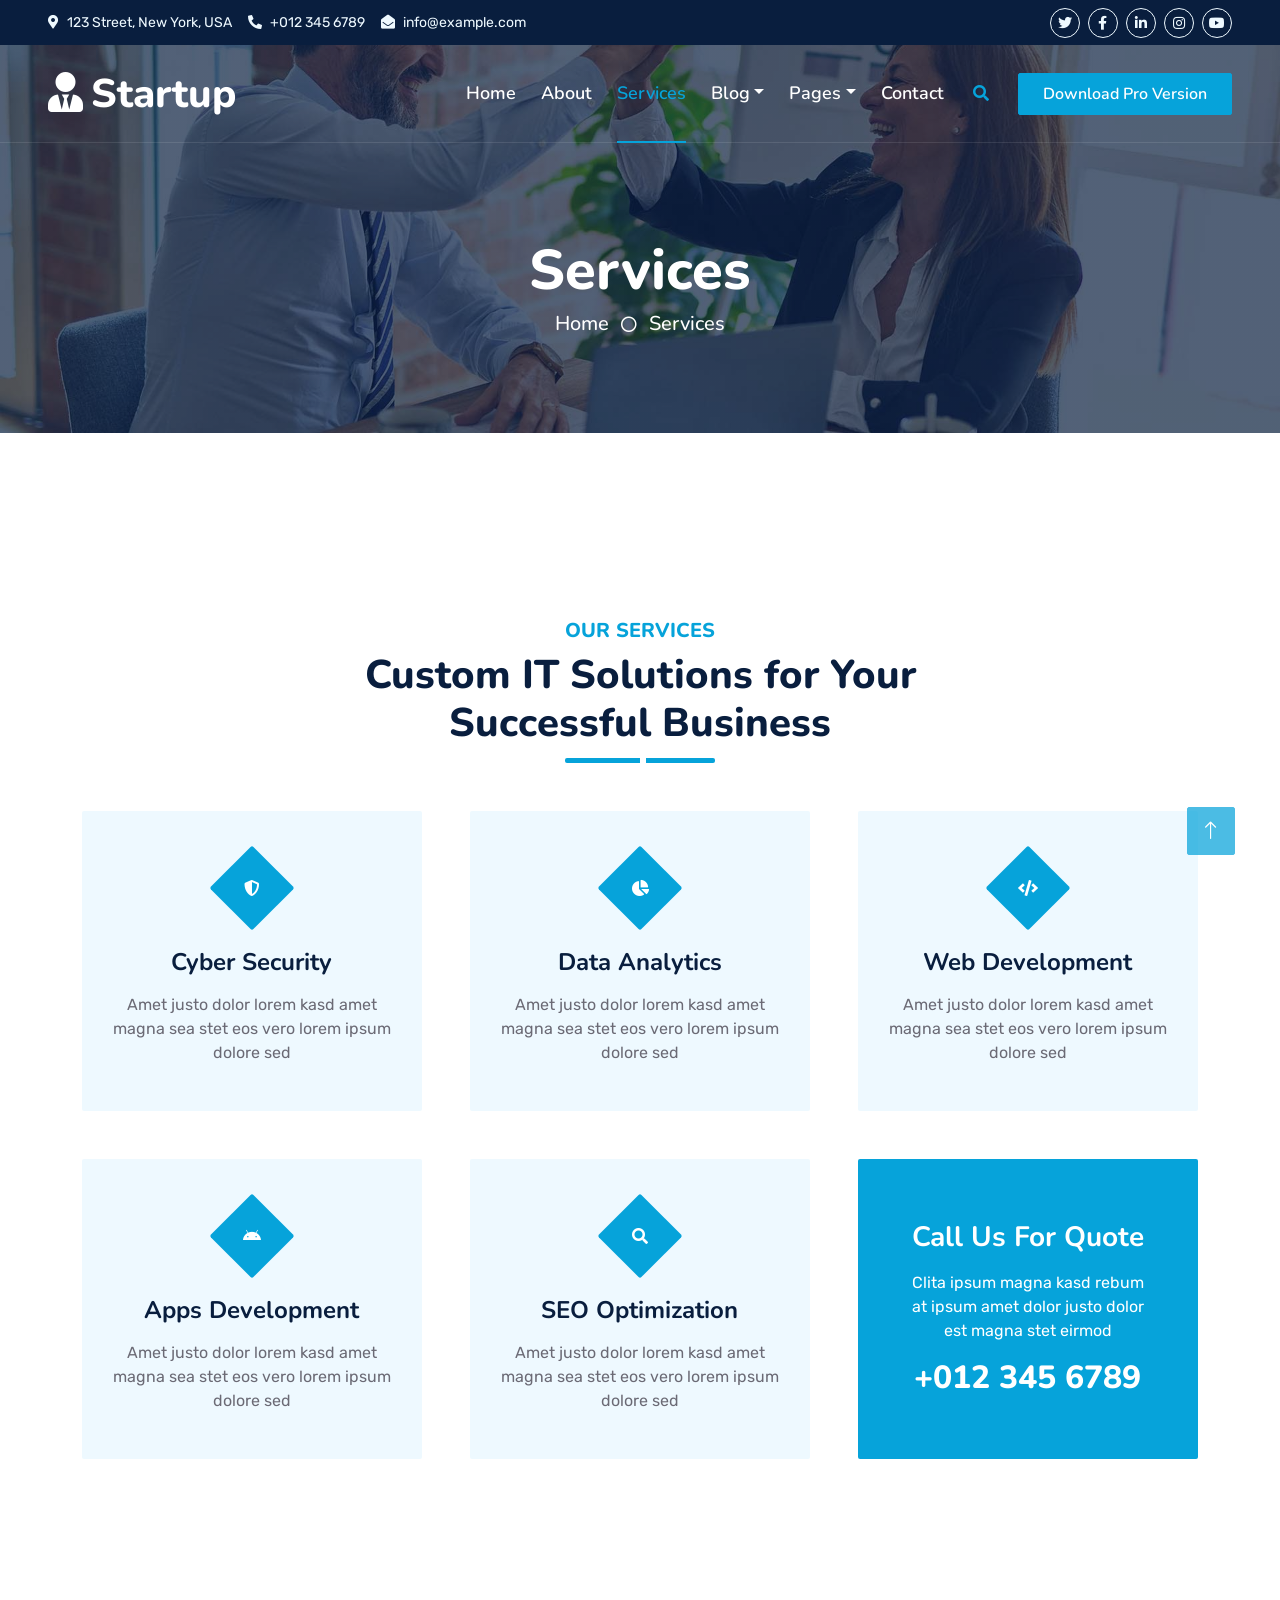
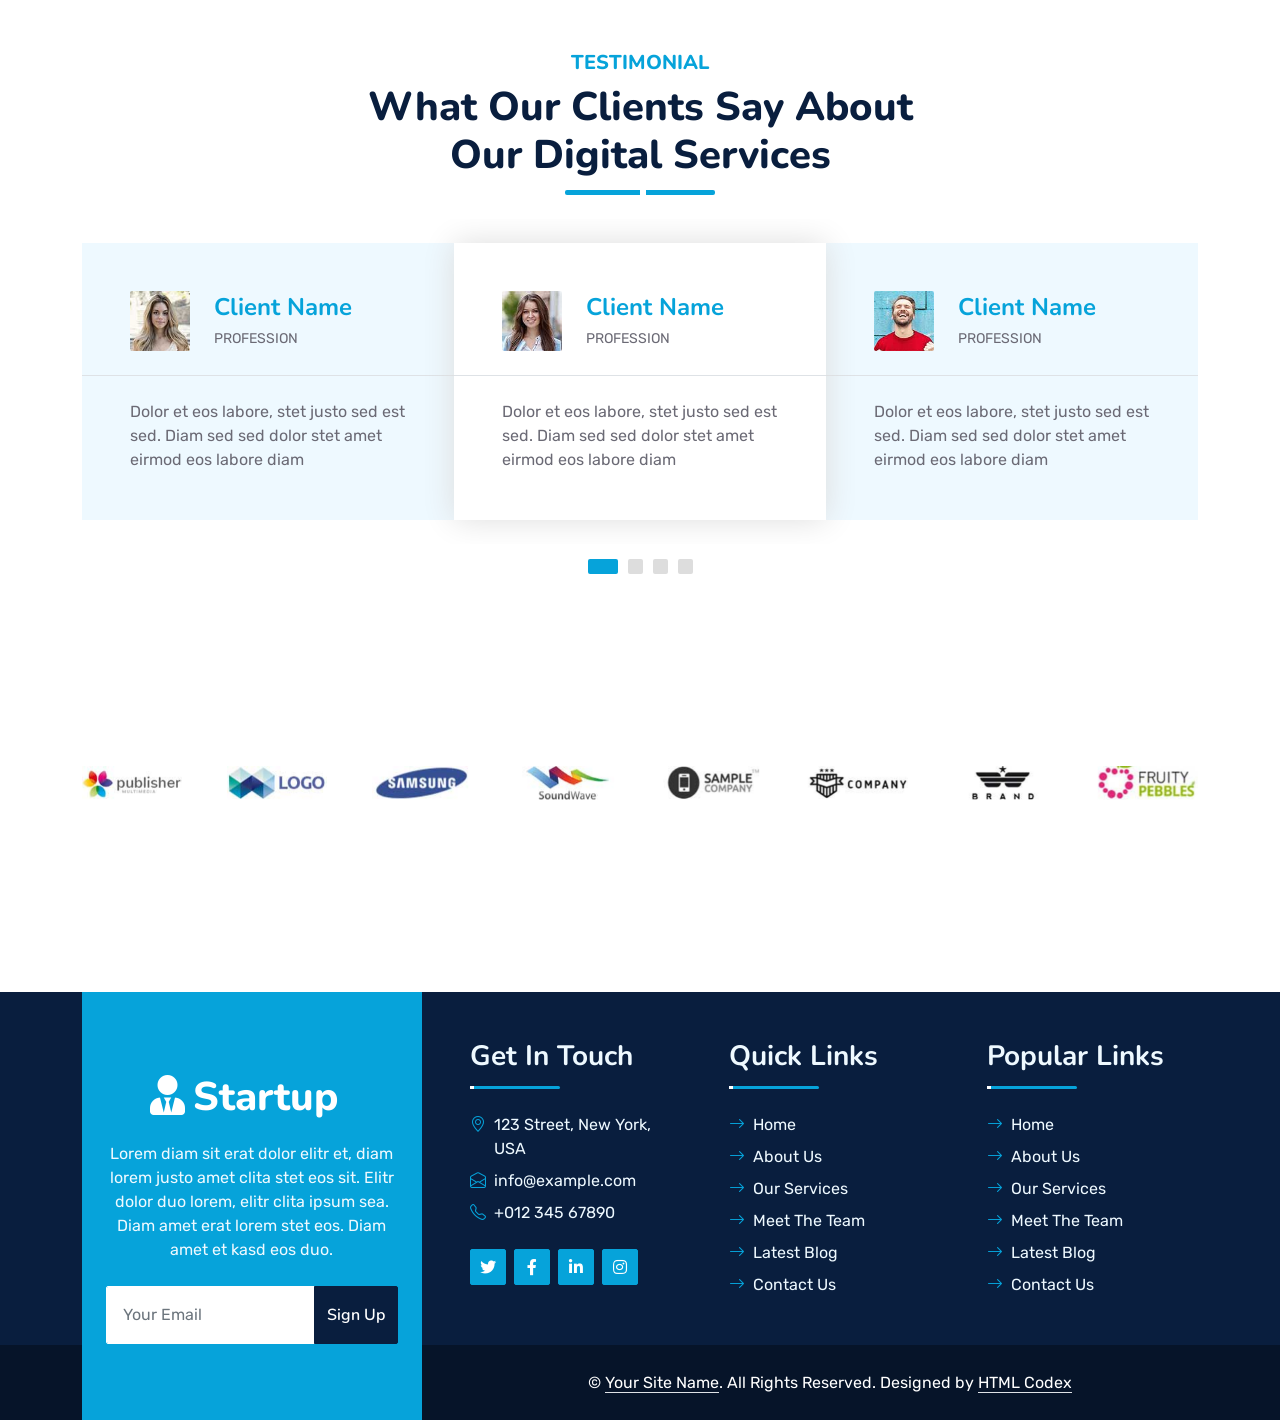
<file: Personalized_spinach_nutritional_strategy/Personalized_spinach_nutritional_strategy/temp/startup2-1.0.0/service.html>
<!DOCTYPE html>
<html lang="en">

<head>
    <meta charset="utf-8">
    <title>Startup - Startup Website Template</title>
    <meta content="width=device-width, initial-scale=1.0" name="viewport">
    <meta content="Free HTML Templates" name="keywords">
    <meta content="Free HTML Templates" name="description">

    <!-- Favicon -->
    <link href="img/favicon.ico" rel="icon">

    <!-- Google Web Fonts -->
    <link rel="preconnect" href="https://fonts.googleapis.com">
    <link rel="preconnect" href="https://fonts.gstatic.com" crossorigin>
    <link href="https://fonts.googleapis.com/css2?family=Nunito:wght@400;600;700;800&family=Rubik:wght@400;500;600;700&display=swap" rel="stylesheet">

    <!-- Icon Font Stylesheet -->
    <link href="https://cdnjs.cloudflare.com/ajax/libs/font-awesome/5.10.0/css/all.min.css" rel="stylesheet">
    <link href="https://cdn.jsdelivr.net/npm/bootstrap-icons@1.4.1/font/bootstrap-icons.css" rel="stylesheet">

    <!-- Libraries Stylesheet -->
    <link href="lib/owlcarousel/assets/owl.carousel.min.css" rel="stylesheet">
    <link href="lib/animate/animate.min.css" rel="stylesheet">

    <!-- Customized Bootstrap Stylesheet -->
    <link href="css/bootstrap.min.css" rel="stylesheet">

    <!-- Template Stylesheet -->
    <link href="css/style.css" rel="stylesheet">
</head>

<body>
    <!-- Spinner Start -->
    <div id="spinner" class="show bg-white position-fixed translate-middle w-100 vh-100 top-50 start-50 d-flex align-items-center justify-content-center">
        <div class="spinner"></div>
    </div>
    <!-- Spinner End -->


    <!-- Topbar Start -->
    <div class="container-fluid bg-dark px-5 d-none d-lg-block">
        <div class="row gx-0">
            <div class="col-lg-8 text-center text-lg-start mb-2 mb-lg-0">
                <div class="d-inline-flex align-items-center" style="height: 45px;">
                    <small class="me-3 text-light"><i class="fa fa-map-marker-alt me-2"></i>123 Street, New York, USA</small>
                    <small class="me-3 text-light"><i class="fa fa-phone-alt me-2"></i>+012 345 6789</small>
                    <small class="text-light"><i class="fa fa-envelope-open me-2"></i>info@example.com</small>
                </div>
            </div>
            <div class="col-lg-4 text-center text-lg-end">
                <div class="d-inline-flex align-items-center" style="height: 45px;">
                    <a class="btn btn-sm btn-outline-light btn-sm-square rounded-circle me-2" href=""><i class="fab fa-twitter fw-normal"></i></a>
                    <a class="btn btn-sm btn-outline-light btn-sm-square rounded-circle me-2" href=""><i class="fab fa-facebook-f fw-normal"></i></a>
                    <a class="btn btn-sm btn-outline-light btn-sm-square rounded-circle me-2" href=""><i class="fab fa-linkedin-in fw-normal"></i></a>
                    <a class="btn btn-sm btn-outline-light btn-sm-square rounded-circle me-2" href=""><i class="fab fa-instagram fw-normal"></i></a>
                    <a class="btn btn-sm btn-outline-light btn-sm-square rounded-circle" href=""><i class="fab fa-youtube fw-normal"></i></a>
                </div>
            </div>
        </div>
    </div>
    <!-- Topbar End -->


    <!-- Navbar Start -->
    <div class="container-fluid position-relative p-0">
        <nav class="navbar navbar-expand-lg navbar-dark px-5 py-3 py-lg-0">
            <a href="index.html" class="navbar-brand p-0">
                <h1 class="m-0"><i class="fa fa-user-tie me-2"></i>Startup</h1>
            </a>
            <button class="navbar-toggler" type="button" data-bs-toggle="collapse" data-bs-target="#navbarCollapse">
                <span class="fa fa-bars"></span>
            </button>
            <div class="collapse navbar-collapse" id="navbarCollapse">
                <div class="navbar-nav ms-auto py-0">
                    <a href="index.html" class="nav-item nav-link">Home</a>
                    <a href="about.html" class="nav-item nav-link">About</a>
                    <a href="service.html" class="nav-item nav-link active">Services</a>
                    <div class="nav-item dropdown">
                        <a href="#" class="nav-link dropdown-toggle" data-bs-toggle="dropdown">Blog</a>
                        <div class="dropdown-menu m-0">
                            <a href="blog.html" class="dropdown-item">Blog Grid</a>
                            <a href="detail.html" class="dropdown-item">Blog Detail</a>
                        </div>
                    </div>
                    <div class="nav-item dropdown">
                        <a href="#" class="nav-link dropdown-toggle" data-bs-toggle="dropdown">Pages</a>
                        <div class="dropdown-menu m-0">
                            <a href="price.html" class="dropdown-item">Pricing Plan</a>
                            <a href="feature.html" class="dropdown-item">Our features</a>
                            <a href="team.html" class="dropdown-item">Team Members</a>
                            <a href="testimonial.html" class="dropdown-item">Testimonial</a>
                            <a href="quote.html" class="dropdown-item">Free Quote</a>
                        </div>
                    </div>
                    <a href="contact.html" class="nav-item nav-link">Contact</a>
                </div>
                <butaton type="button" class="btn text-primary ms-3" data-bs-toggle="modal" data-bs-target="#searchModal"><i class="fa fa-search"></i></butaton>
                <a href="https://htmlcodex.com/startup-company-website-template" class="btn btn-primary py-2 px-4 ms-3">Download Pro Version</a>
            </div>
        </nav>

        <div class="container-fluid bg-primary py-5 bg-header" style="margin-bottom: 90px;">
            <div class="row py-5">
                <div class="col-12 pt-lg-5 mt-lg-5 text-center">
                    <h1 class="display-4 text-white animated zoomIn">Services</h1>
                    <a href="" class="h5 text-white">Home</a>
                    <i class="far fa-circle text-white px-2"></i>
                    <a href="" class="h5 text-white">Services</a>
                </div>
            </div>
        </div>
    </div>
    <!-- Navbar End -->


    <!-- Full Screen Search Start -->
    <div class="modal fade" id="searchModal" tabindex="-1">
        <div class="modal-dialog modal-fullscreen">
            <div class="modal-content" style="background: rgba(9, 30, 62, .7);">
                <div class="modal-header border-0">
                    <button type="button" class="btn bg-white btn-close" data-bs-dismiss="modal" aria-label="Close"></button>
                </div>
                <div class="modal-body d-flex align-items-center justify-content-center">
                    <div class="input-group" style="max-width: 600px;">
                        <input type="text" class="form-control bg-transparent border-primary p-3" placeholder="Type search keyword">
                        <button class="btn btn-primary px-4"><i class="bi bi-search"></i></button>
                    </div>
                </div>
            </div>
        </div>
    </div>
    <!-- Full Screen Search End -->


    <!-- Service Start -->
    <div class="container-fluid py-5 wow fadeInUp" data-wow-delay="0.1s">
        <div class="container py-5">
            <div class="section-title text-center position-relative pb-3 mb-5 mx-auto" style="max-width: 600px;">
                <h5 class="fw-bold text-primary text-uppercase">Our Services</h5>
                <h1 class="mb-0">Custom IT Solutions for Your Successful Business</h1>
            </div>
            <div class="row g-5">
                <div class="col-lg-4 col-md-6 wow zoomIn" data-wow-delay="0.3s">
                    <div class="service-item bg-light rounded d-flex flex-column align-items-center justify-content-center text-center">
                        <div class="service-icon">
                            <i class="fa fa-shield-alt text-white"></i>
                        </div>
                        <h4 class="mb-3">Cyber Security</h4>
                        <p class="m-0">Amet justo dolor lorem kasd amet magna sea stet eos vero lorem ipsum dolore sed</p>
                        <a class="btn btn-lg btn-primary rounded" href="">
                            <i class="bi bi-arrow-right"></i>
                        </a>
                    </div>
                </div>
                <div class="col-lg-4 col-md-6 wow zoomIn" data-wow-delay="0.6s">
                    <div class="service-item bg-light rounded d-flex flex-column align-items-center justify-content-center text-center">
                        <div class="service-icon">
                            <i class="fa fa-chart-pie text-white"></i>
                        </div>
                        <h4 class="mb-3">Data Analytics</h4>
                        <p class="m-0">Amet justo dolor lorem kasd amet magna sea stet eos vero lorem ipsum dolore sed</p>
                        <a class="btn btn-lg btn-primary rounded" href="">
                            <i class="bi bi-arrow-right"></i>
                        </a>
                    </div>
                </div>
                <div class="col-lg-4 col-md-6 wow zoomIn" data-wow-delay="0.9s">
                    <div class="service-item bg-light rounded d-flex flex-column align-items-center justify-content-center text-center">
                        <div class="service-icon">
                            <i class="fa fa-code text-white"></i>
                        </div>
                        <h4 class="mb-3">Web Development</h4>
                        <p class="m-0">Amet justo dolor lorem kasd amet magna sea stet eos vero lorem ipsum dolore sed</p>
                        <a class="btn btn-lg btn-primary rounded" href="">
                            <i class="bi bi-arrow-right"></i>
                        </a>
                    </div>
                </div>
                <div class="col-lg-4 col-md-6 wow zoomIn" data-wow-delay="0.3s">
                    <div class="service-item bg-light rounded d-flex flex-column align-items-center justify-content-center text-center">
                        <div class="service-icon">
                            <i class="fab fa-android text-white"></i>
                        </div>
                        <h4 class="mb-3">Apps Development</h4>
                        <p class="m-0">Amet justo dolor lorem kasd amet magna sea stet eos vero lorem ipsum dolore sed</p>
                        <a class="btn btn-lg btn-primary rounded" href="">
                            <i class="bi bi-arrow-right"></i>
                        </a>
                    </div>
                </div>
                <div class="col-lg-4 col-md-6 wow zoomIn" data-wow-delay="0.6s">
                    <div class="service-item bg-light rounded d-flex flex-column align-items-center justify-content-center text-center">
                        <div class="service-icon">
                            <i class="fa fa-search text-white"></i>
                        </div>
                        <h4 class="mb-3">SEO Optimization</h4>
                        <p class="m-0">Amet justo dolor lorem kasd amet magna sea stet eos vero lorem ipsum dolore sed</p>
                        <a class="btn btn-lg btn-primary rounded" href="">
                            <i class="bi bi-arrow-right"></i>
                        </a>
                    </div>
                </div>
                <div class="col-lg-4 col-md-6 wow zoomIn" data-wow-delay="0.9s">
                    <div class="position-relative bg-primary rounded h-100 d-flex flex-column align-items-center justify-content-center text-center p-5">
                        <h3 class="text-white mb-3">Call Us For Quote</h3>
                        <p class="text-white mb-3">Clita ipsum magna kasd rebum at ipsum amet dolor justo dolor est magna stet eirmod</p>
                        <h2 class="text-white mb-0">+012 345 6789</h2>
                    </div>
                </div>
            </div>
        </div>
    </div>
    <!-- Service End -->


    <!-- Testimonial Start -->
    <div class="container-fluid py-5 wow fadeInUp" data-wow-delay="0.1s">
        <div class="container py-5">
            <div class="section-title text-center position-relative pb-3 mb-4 mx-auto" style="max-width: 600px;">
                <h5 class="fw-bold text-primary text-uppercase">Testimonial</h5>
                <h1 class="mb-0">What Our Clients Say About Our Digital Services</h1>
            </div>
            <div class="owl-carousel testimonial-carousel wow fadeInUp" data-wow-delay="0.6s">
                <div class="testimonial-item bg-light my-4">
                    <div class="d-flex align-items-center border-bottom pt-5 pb-4 px-5">
                        <img class="img-fluid rounded" src="img/testimonial-1.jpg" style="width: 60px; height: 60px;" >
                        <div class="ps-4">
                            <h4 class="text-primary mb-1">Client Name</h4>
                            <small class="text-uppercase">Profession</small>
                        </div>
                    </div>
                    <div class="pt-4 pb-5 px-5">
                        Dolor et eos labore, stet justo sed est sed. Diam sed sed dolor stet amet eirmod eos labore diam
                    </div>
                </div>
                <div class="testimonial-item bg-light my-4">
                    <div class="d-flex align-items-center border-bottom pt-5 pb-4 px-5">
                        <img class="img-fluid rounded" src="img/testimonial-2.jpg" style="width: 60px; height: 60px;" >
                        <div class="ps-4">
                            <h4 class="text-primary mb-1">Client Name</h4>
                            <small class="text-uppercase">Profession</small>
                        </div>
                    </div>
                    <div class="pt-4 pb-5 px-5">
                        Dolor et eos labore, stet justo sed est sed. Diam sed sed dolor stet amet eirmod eos labore diam
                    </div>
                </div>
                <div class="testimonial-item bg-light my-4">
                    <div class="d-flex align-items-center border-bottom pt-5 pb-4 px-5">
                        <img class="img-fluid rounded" src="img/testimonial-3.jpg" style="width: 60px; height: 60px;" >
                        <div class="ps-4">
                            <h4 class="text-primary mb-1">Client Name</h4>
                            <small class="text-uppercase">Profession</small>
                        </div>
                    </div>
                    <div class="pt-4 pb-5 px-5">
                        Dolor et eos labore, stet justo sed est sed. Diam sed sed dolor stet amet eirmod eos labore diam
                    </div>
                </div>
                <div class="testimonial-item bg-light my-4">
                    <div class="d-flex align-items-center border-bottom pt-5 pb-4 px-5">
                        <img class="img-fluid rounded" src="img/testimonial-4.jpg" style="width: 60px; height: 60px;" >
                        <div class="ps-4">
                            <h4 class="text-primary mb-1">Client Name</h4>
                            <small class="text-uppercase">Profession</small>
                        </div>
                    </div>
                    <div class="pt-4 pb-5 px-5">
                        Dolor et eos labore, stet justo sed est sed. Diam sed sed dolor stet amet eirmod eos labore diam
                    </div>
                </div>
            </div>
        </div>
    </div>
    <!-- Testimonial End -->


    <!-- Vendor Start -->
    <div class="container-fluid py-5 wow fadeInUp" data-wow-delay="0.1s">
        <div class="container py-5 mb-5">
            <div class="bg-white">
                <div class="owl-carousel vendor-carousel">
                    <img src="img/vendor-1.jpg" alt="">
                    <img src="img/vendor-2.jpg" alt="">
                    <img src="img/vendor-3.jpg" alt="">
                    <img src="img/vendor-4.jpg" alt="">
                    <img src="img/vendor-5.jpg" alt="">
                    <img src="img/vendor-6.jpg" alt="">
                    <img src="img/vendor-7.jpg" alt="">
                    <img src="img/vendor-8.jpg" alt="">
                    <img src="img/vendor-9.jpg" alt="">
                </div>
            </div>
        </div>
    </div>
    <!-- Vendor End -->
    

    <!-- Footer Start -->
    <div class="container-fluid bg-dark text-light mt-5 wow fadeInUp" data-wow-delay="0.1s">
        <div class="container">
            <div class="row gx-5">
                <div class="col-lg-4 col-md-6 footer-about">
                    <div class="d-flex flex-column align-items-center justify-content-center text-center h-100 bg-primary p-4">
                        <a href="index.html" class="navbar-brand">
                            <h1 class="m-0 text-white"><i class="fa fa-user-tie me-2"></i>Startup</h1>
                        </a>
                        <p class="mt-3 mb-4">Lorem diam sit erat dolor elitr et, diam lorem justo amet clita stet eos sit. Elitr dolor duo lorem, elitr clita ipsum sea. Diam amet erat lorem stet eos. Diam amet et kasd eos duo.</p>
                        <form action="">
                            <div class="input-group">
                                <input type="text" class="form-control border-white p-3" placeholder="Your Email">
                                <button class="btn btn-dark">Sign Up</button>
                            </div>
                        </form>
                    </div>
                </div>
                <div class="col-lg-8 col-md-6">
                    <div class="row gx-5">
                        <div class="col-lg-4 col-md-12 pt-5 mb-5">
                            <div class="section-title section-title-sm position-relative pb-3 mb-4">
                                <h3 class="text-light mb-0">Get In Touch</h3>
                            </div>
                            <div class="d-flex mb-2">
                                <i class="bi bi-geo-alt text-primary me-2"></i>
                                <p class="mb-0">123 Street, New York, USA</p>
                            </div>
                            <div class="d-flex mb-2">
                                <i class="bi bi-envelope-open text-primary me-2"></i>
                                <p class="mb-0">info@example.com</p>
                            </div>
                            <div class="d-flex mb-2">
                                <i class="bi bi-telephone text-primary me-2"></i>
                                <p class="mb-0">+012 345 67890</p>
                            </div>
                            <div class="d-flex mt-4">
                                <a class="btn btn-primary btn-square me-2" href="#"><i class="fab fa-twitter fw-normal"></i></a>
                                <a class="btn btn-primary btn-square me-2" href="#"><i class="fab fa-facebook-f fw-normal"></i></a>
                                <a class="btn btn-primary btn-square me-2" href="#"><i class="fab fa-linkedin-in fw-normal"></i></a>
                                <a class="btn btn-primary btn-square" href="#"><i class="fab fa-instagram fw-normal"></i></a>
                            </div>
                        </div>
                        <div class="col-lg-4 col-md-12 pt-0 pt-lg-5 mb-5">
                            <div class="section-title section-title-sm position-relative pb-3 mb-4">
                                <h3 class="text-light mb-0">Quick Links</h3>
                            </div>
                            <div class="link-animated d-flex flex-column justify-content-start">
                                <a class="text-light mb-2" href="#"><i class="bi bi-arrow-right text-primary me-2"></i>Home</a>
                                <a class="text-light mb-2" href="#"><i class="bi bi-arrow-right text-primary me-2"></i>About Us</a>
                                <a class="text-light mb-2" href="#"><i class="bi bi-arrow-right text-primary me-2"></i>Our Services</a>
                                <a class="text-light mb-2" href="#"><i class="bi bi-arrow-right text-primary me-2"></i>Meet The Team</a>
                                <a class="text-light mb-2" href="#"><i class="bi bi-arrow-right text-primary me-2"></i>Latest Blog</a>
                                <a class="text-light" href="#"><i class="bi bi-arrow-right text-primary me-2"></i>Contact Us</a>
                            </div>
                        </div>
                        <div class="col-lg-4 col-md-12 pt-0 pt-lg-5 mb-5">
                            <div class="section-title section-title-sm position-relative pb-3 mb-4">
                                <h3 class="text-light mb-0">Popular Links</h3>
                            </div>
                            <div class="link-animated d-flex flex-column justify-content-start">
                                <a class="text-light mb-2" href="#"><i class="bi bi-arrow-right text-primary me-2"></i>Home</a>
                                <a class="text-light mb-2" href="#"><i class="bi bi-arrow-right text-primary me-2"></i>About Us</a>
                                <a class="text-light mb-2" href="#"><i class="bi bi-arrow-right text-primary me-2"></i>Our Services</a>
                                <a class="text-light mb-2" href="#"><i class="bi bi-arrow-right text-primary me-2"></i>Meet The Team</a>
                                <a class="text-light mb-2" href="#"><i class="bi bi-arrow-right text-primary me-2"></i>Latest Blog</a>
                                <a class="text-light" href="#"><i class="bi bi-arrow-right text-primary me-2"></i>Contact Us</a>
                            </div>
                        </div>
                    </div>
                </div>
            </div>
        </div>
    </div>
    <div class="container-fluid text-white" style="background: #061429;">
        <div class="container text-center">
            <div class="row justify-content-end">
                <div class="col-lg-8 col-md-6">
                    <div class="d-flex align-items-center justify-content-center" style="height: 75px;">
                        <p class="mb-0">&copy; <a class="text-white border-bottom" href="#">Your Site Name</a>. All Rights Reserved. 
						
						<!--/*** This template is free as long as you keep the footer author’s credit link/attribution link/backlink. If you'd like to use the template without the footer author’s credit link/attribution link/backlink, you can purchase the Credit Removal License from "https://htmlcodex.com/credit-removal". Thank you for your support. ***/-->
						Designed by <a class="text-white border-bottom" href="https://htmlcodex.com">HTML Codex</a></p>
                    </div>
                </div>
            </div>
        </div>
    </div>
    <!-- Footer End -->


    <!-- Back to Top -->
    <a href="#" class="btn btn-lg btn-primary btn-lg-square rounded back-to-top"><i class="bi bi-arrow-up"></i></a>


    <!-- JavaScript Libraries -->
    <script src="https://code.jquery.com/jquery-3.4.1.min.js"></script>
    <script src="https://cdn.jsdelivr.net/npm/bootstrap@5.0.0/dist/js/bootstrap.bundle.min.js"></script>
    <script src="lib/wow/wow.min.js"></script>
    <script src="lib/easing/easing.min.js"></script>
    <script src="lib/waypoints/waypoints.min.js"></script>
    <script src="lib/counterup/counterup.min.js"></script>
    <script src="lib/owlcarousel/owl.carousel.min.js"></script>

    <!-- Template Javascript -->
    <script src="js/main.js"></script>
</body>

</html>
</file>
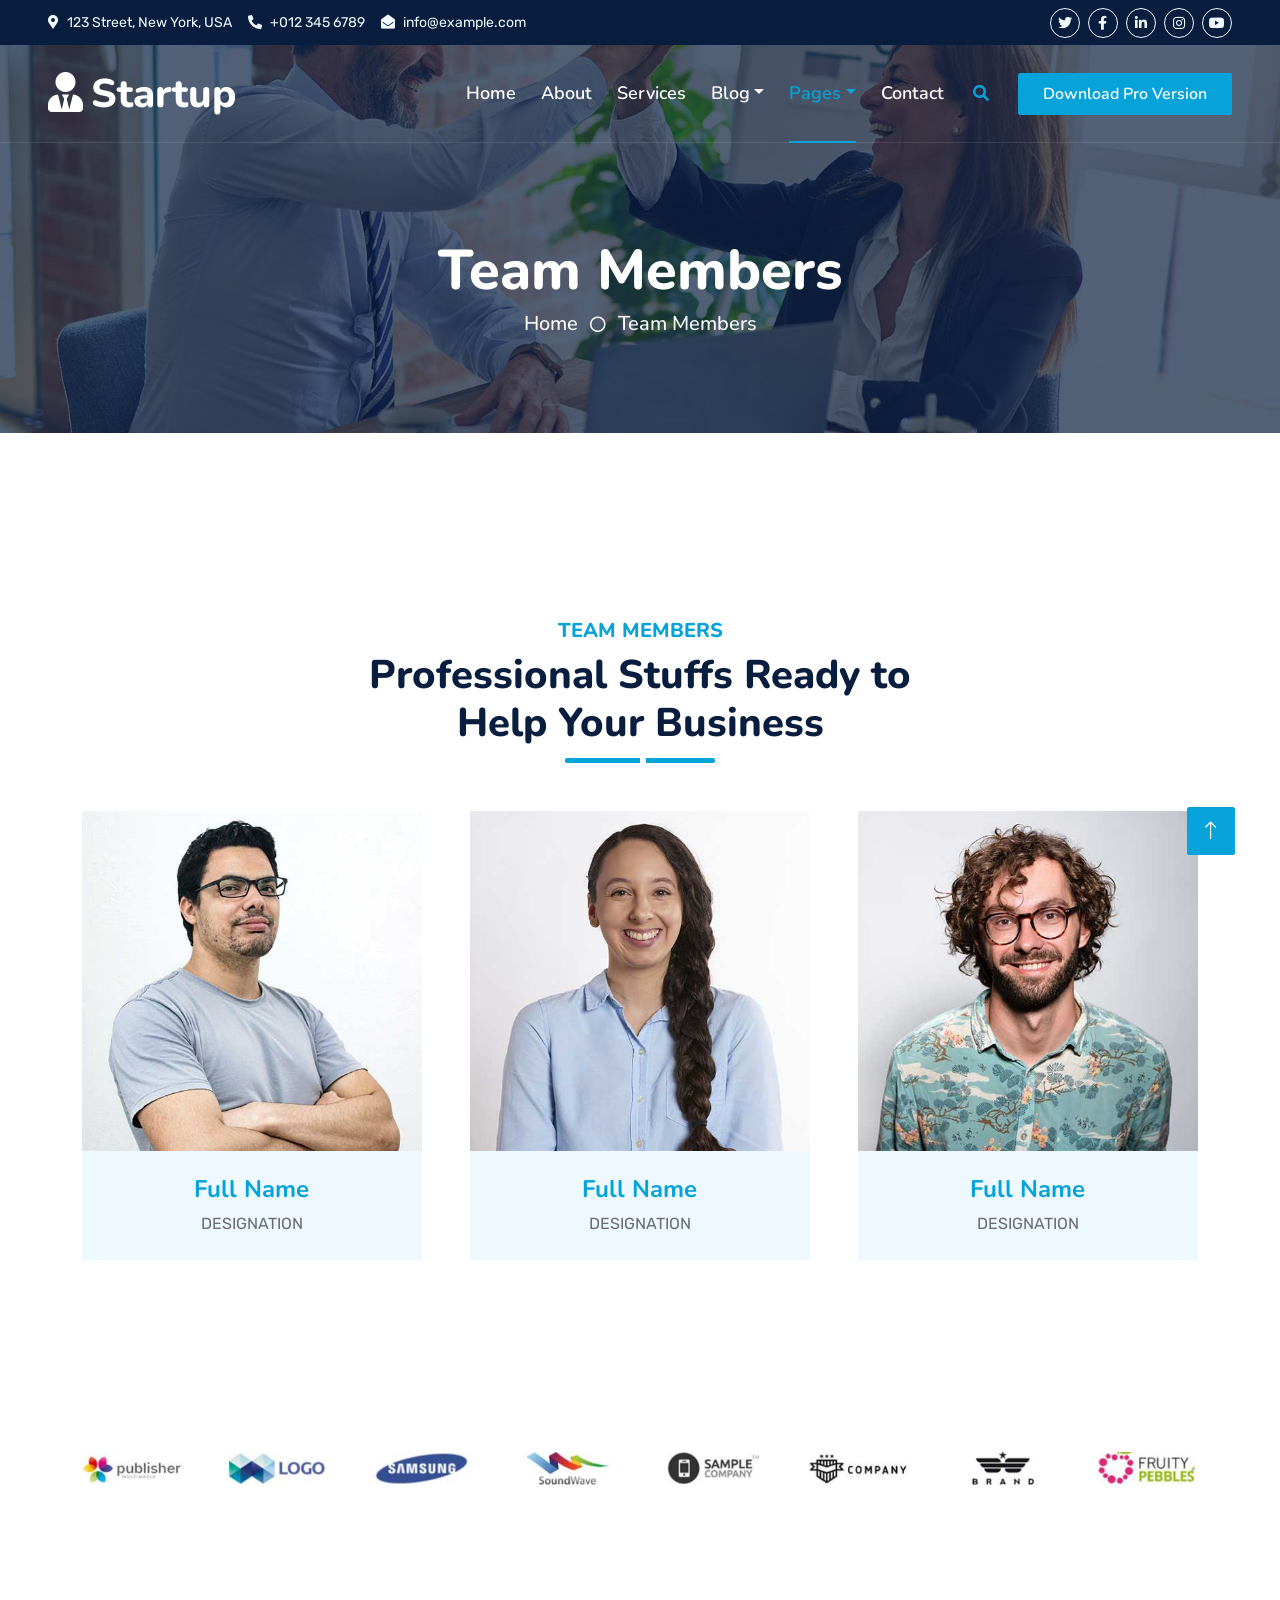
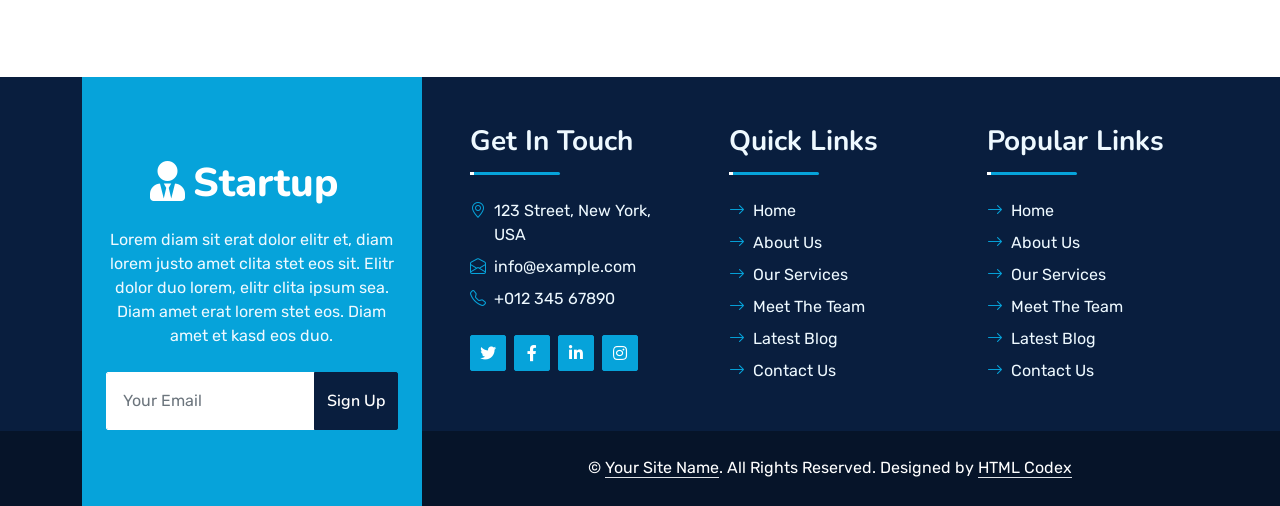
<file: Personalized_spinach_nutritional_strategy/Personalized_spinach_nutritional_strategy/temp/startup2-1.0.0/team.html>
<!DOCTYPE html>
<html lang="en">

<head>
    <meta charset="utf-8">
    <title>Startup - Startup Website Template</title>
    <meta content="width=device-width, initial-scale=1.0" name="viewport">
    <meta content="Free HTML Templates" name="keywords">
    <meta content="Free HTML Templates" name="description">

    <!-- Favicon -->
    <link href="img/favicon.ico" rel="icon">

    <!-- Google Web Fonts -->
    <link rel="preconnect" href="https://fonts.googleapis.com">
    <link rel="preconnect" href="https://fonts.gstatic.com" crossorigin>
    <link href="https://fonts.googleapis.com/css2?family=Nunito:wght@400;600;700;800&family=Rubik:wght@400;500;600;700&display=swap" rel="stylesheet">

    <!-- Icon Font Stylesheet -->
    <link href="https://cdnjs.cloudflare.com/ajax/libs/font-awesome/5.10.0/css/all.min.css" rel="stylesheet">
    <link href="https://cdn.jsdelivr.net/npm/bootstrap-icons@1.4.1/font/bootstrap-icons.css" rel="stylesheet">

    <!-- Libraries Stylesheet -->
    <link href="lib/owlcarousel/assets/owl.carousel.min.css" rel="stylesheet">
    <link href="lib/animate/animate.min.css" rel="stylesheet">

    <!-- Customized Bootstrap Stylesheet -->
    <link href="css/bootstrap.min.css" rel="stylesheet">

    <!-- Template Stylesheet -->
    <link href="css/style.css" rel="stylesheet">
</head>

<body>
    <!-- Spinner Start -->
    <div id="spinner" class="show bg-white position-fixed translate-middle w-100 vh-100 top-50 start-50 d-flex align-items-center justify-content-center">
        <div class="spinner"></div>
    </div>
    <!-- Spinner End -->


    <!-- Topbar Start -->
    <div class="container-fluid bg-dark px-5 d-none d-lg-block">
        <div class="row gx-0">
            <div class="col-lg-8 text-center text-lg-start mb-2 mb-lg-0">
                <div class="d-inline-flex align-items-center" style="height: 45px;">
                    <small class="me-3 text-light"><i class="fa fa-map-marker-alt me-2"></i>123 Street, New York, USA</small>
                    <small class="me-3 text-light"><i class="fa fa-phone-alt me-2"></i>+012 345 6789</small>
                    <small class="text-light"><i class="fa fa-envelope-open me-2"></i>info@example.com</small>
                </div>
            </div>
            <div class="col-lg-4 text-center text-lg-end">
                <div class="d-inline-flex align-items-center" style="height: 45px;">
                    <a class="btn btn-sm btn-outline-light btn-sm-square rounded-circle me-2" href=""><i class="fab fa-twitter fw-normal"></i></a>
                    <a class="btn btn-sm btn-outline-light btn-sm-square rounded-circle me-2" href=""><i class="fab fa-facebook-f fw-normal"></i></a>
                    <a class="btn btn-sm btn-outline-light btn-sm-square rounded-circle me-2" href=""><i class="fab fa-linkedin-in fw-normal"></i></a>
                    <a class="btn btn-sm btn-outline-light btn-sm-square rounded-circle me-2" href=""><i class="fab fa-instagram fw-normal"></i></a>
                    <a class="btn btn-sm btn-outline-light btn-sm-square rounded-circle" href=""><i class="fab fa-youtube fw-normal"></i></a>
                </div>
            </div>
        </div>
    </div>
    <!-- Topbar End -->


    <!-- Navbar Start -->
    <div class="container-fluid position-relative p-0">
        <nav class="navbar navbar-expand-lg navbar-dark px-5 py-3 py-lg-0">
            <a href="index.html" class="navbar-brand p-0">
                <h1 class="m-0"><i class="fa fa-user-tie me-2"></i>Startup</h1>
            </a>
            <button class="navbar-toggler" type="button" data-bs-toggle="collapse" data-bs-target="#navbarCollapse">
                <span class="fa fa-bars"></span>
            </button>
            <div class="collapse navbar-collapse" id="navbarCollapse">
                <div class="navbar-nav ms-auto py-0">
                    <a href="index.html" class="nav-item nav-link">Home</a>
                    <a href="about.html" class="nav-item nav-link">About</a>
                    <a href="service.html" class="nav-item nav-link">Services</a>
                    <div class="nav-item dropdown">
                        <a href="#" class="nav-link dropdown-toggle" data-bs-toggle="dropdown">Blog</a>
                        <div class="dropdown-menu m-0">
                            <a href="blog.html" class="dropdown-item">Blog Grid</a>
                            <a href="detail.html" class="dropdown-item">Blog Detail</a>
                        </div>
                    </div>
                    <div class="nav-item dropdown">
                        <a href="#" class="nav-link dropdown-toggle active" data-bs-toggle="dropdown">Pages</a>
                        <div class="dropdown-menu m-0">
                            <a href="price.html" class="dropdown-item">Pricing Plan</a>
                            <a href="feature.html" class="dropdown-item">Our features</a>
                            <a href="team.html" class="dropdown-item active">Team Members</a>
                            <a href="testimonial.html" class="dropdown-item">Testimonial</a>
                            <a href="quote.html" class="dropdown-item">Free Quote</a>
                        </div>
                    </div>
                    <a href="contact.html" class="nav-item nav-link">Contact</a>
                </div>
                <butaton type="button" class="btn text-primary ms-3" data-bs-toggle="modal" data-bs-target="#searchModal"><i class="fa fa-search"></i></butaton>
                <a href="https://htmlcodex.com/startup-company-website-template" class="btn btn-primary py-2 px-4 ms-3">Download Pro Version</a>
            </div>
        </nav>

        <div class="container-fluid bg-primary py-5 bg-header" style="margin-bottom: 90px;">
            <div class="row py-5">
                <div class="col-12 pt-lg-5 mt-lg-5 text-center">
                    <h1 class="display-4 text-white animated zoomIn">Team Members</h1>
                    <a href="" class="h5 text-white">Home</a>
                    <i class="far fa-circle text-white px-2"></i>
                    <a href="" class="h5 text-white">Team Members</a>
                </div>
            </div>
        </div>
    </div>
    <!-- Navbar End -->


    <!-- Full Screen Search Start -->
    <div class="modal fade" id="searchModal" tabindex="-1">
        <div class="modal-dialog modal-fullscreen">
            <div class="modal-content" style="background: rgba(9, 30, 62, .7);">
                <div class="modal-header border-0">
                    <button type="button" class="btn bg-white btn-close" data-bs-dismiss="modal" aria-label="Close"></button>
                </div>
                <div class="modal-body d-flex align-items-center justify-content-center">
                    <div class="input-group" style="max-width: 600px;">
                        <input type="text" class="form-control bg-transparent border-primary p-3" placeholder="Type search keyword">
                        <button class="btn btn-primary px-4"><i class="bi bi-search"></i></button>
                    </div>
                </div>
            </div>
        </div>
    </div>
    <!-- Full Screen Search End -->


    <!-- Team Start -->
    <div class="container-fluid py-5 wow fadeInUp" data-wow-delay="0.1s">
        <div class="container py-5">
            <div class="section-title text-center position-relative pb-3 mb-5 mx-auto" style="max-width: 600px;">
                <h5 class="fw-bold text-primary text-uppercase">Team Members</h5>
                <h1 class="mb-0">Professional Stuffs Ready to Help Your Business</h1>
            </div>
            <div class="row g-5">
                <div class="col-lg-4 wow slideInUp" data-wow-delay="0.3s">
                    <div class="team-item bg-light rounded overflow-hidden">
                        <div class="team-img position-relative overflow-hidden">
                            <img class="img-fluid w-100" src="img/team-1.jpg" alt="">
                            <div class="team-social">
                                <a class="btn btn-lg btn-primary btn-lg-square rounded" href=""><i class="fab fa-twitter fw-normal"></i></a>
                                <a class="btn btn-lg btn-primary btn-lg-square rounded" href=""><i class="fab fa-facebook-f fw-normal"></i></a>
                                <a class="btn btn-lg btn-primary btn-lg-square rounded" href=""><i class="fab fa-instagram fw-normal"></i></a>
                                <a class="btn btn-lg btn-primary btn-lg-square rounded" href=""><i class="fab fa-linkedin-in fw-normal"></i></a>
                            </div>
                        </div>
                        <div class="text-center py-4">
                            <h4 class="text-primary">Full Name</h4>
                            <p class="text-uppercase m-0">Designation</p>
                        </div>
                    </div>
                </div>
                <div class="col-lg-4 wow slideInUp" data-wow-delay="0.6s">
                    <div class="team-item bg-light rounded overflow-hidden">
                        <div class="team-img position-relative overflow-hidden">
                            <img class="img-fluid w-100" src="img/team-2.jpg" alt="">
                            <div class="team-social">
                                <a class="btn btn-lg btn-primary btn-lg-square rounded" href=""><i class="fab fa-twitter fw-normal"></i></a>
                                <a class="btn btn-lg btn-primary btn-lg-square rounded" href=""><i class="fab fa-facebook-f fw-normal"></i></a>
                                <a class="btn btn-lg btn-primary btn-lg-square rounded" href=""><i class="fab fa-instagram fw-normal"></i></a>
                                <a class="btn btn-lg btn-primary btn-lg-square rounded" href=""><i class="fab fa-linkedin-in fw-normal"></i></a>
                            </div>
                        </div>
                        <div class="text-center py-4">
                            <h4 class="text-primary">Full Name</h4>
                            <p class="text-uppercase m-0">Designation</p>
                        </div>
                    </div>
                </div>
                <div class="col-lg-4 wow slideInUp" data-wow-delay="0.9s">
                    <div class="team-item bg-light rounded overflow-hidden">
                        <div class="team-img position-relative overflow-hidden">
                            <img class="img-fluid w-100" src="img/team-3.jpg" alt="">
                            <div class="team-social">
                                <a class="btn btn-lg btn-primary btn-lg-square rounded" href=""><i class="fab fa-twitter fw-normal"></i></a>
                                <a class="btn btn-lg btn-primary btn-lg-square rounded" href=""><i class="fab fa-facebook-f fw-normal"></i></a>
                                <a class="btn btn-lg btn-primary btn-lg-square rounded" href=""><i class="fab fa-instagram fw-normal"></i></a>
                                <a class="btn btn-lg btn-primary btn-lg-square rounded" href=""><i class="fab fa-linkedin-in fw-normal"></i></a>
                            </div>
                        </div>
                        <div class="text-center py-4">
                            <h4 class="text-primary">Full Name</h4>
                            <p class="text-uppercase m-0">Designation</p>
                        </div>
                    </div>
                </div>
            </div>
        </div>
    </div>
    <!-- Team End -->


    <!-- Vendor Start -->
    <div class="container-fluid py-5 wow fadeInUp" data-wow-delay="0.1s">
        <div class="container py-5 mb-5">
            <div class="bg-white">
                <div class="owl-carousel vendor-carousel">
                    <img src="img/vendor-1.jpg" alt="">
                    <img src="img/vendor-2.jpg" alt="">
                    <img src="img/vendor-3.jpg" alt="">
                    <img src="img/vendor-4.jpg" alt="">
                    <img src="img/vendor-5.jpg" alt="">
                    <img src="img/vendor-6.jpg" alt="">
                    <img src="img/vendor-7.jpg" alt="">
                    <img src="img/vendor-8.jpg" alt="">
                    <img src="img/vendor-9.jpg" alt="">
                </div>
            </div>
        </div>
    </div>
    <!-- Vendor End -->
    

    <!-- Footer Start -->
    <div class="container-fluid bg-dark text-light mt-5 wow fadeInUp" data-wow-delay="0.1s">
        <div class="container">
            <div class="row gx-5">
                <div class="col-lg-4 col-md-6 footer-about">
                    <div class="d-flex flex-column align-items-center justify-content-center text-center h-100 bg-primary p-4">
                        <a href="index.html" class="navbar-brand">
                            <h1 class="m-0 text-white"><i class="fa fa-user-tie me-2"></i>Startup</h1>
                        </a>
                        <p class="mt-3 mb-4">Lorem diam sit erat dolor elitr et, diam lorem justo amet clita stet eos sit. Elitr dolor duo lorem, elitr clita ipsum sea. Diam amet erat lorem stet eos. Diam amet et kasd eos duo.</p>
                        <form action="">
                            <div class="input-group">
                                <input type="text" class="form-control border-white p-3" placeholder="Your Email">
                                <button class="btn btn-dark">Sign Up</button>
                            </div>
                        </form>
                    </div>
                </div>
                <div class="col-lg-8 col-md-6">
                    <div class="row gx-5">
                        <div class="col-lg-4 col-md-12 pt-5 mb-5">
                            <div class="section-title section-title-sm position-relative pb-3 mb-4">
                                <h3 class="text-light mb-0">Get In Touch</h3>
                            </div>
                            <div class="d-flex mb-2">
                                <i class="bi bi-geo-alt text-primary me-2"></i>
                                <p class="mb-0">123 Street, New York, USA</p>
                            </div>
                            <div class="d-flex mb-2">
                                <i class="bi bi-envelope-open text-primary me-2"></i>
                                <p class="mb-0">info@example.com</p>
                            </div>
                            <div class="d-flex mb-2">
                                <i class="bi bi-telephone text-primary me-2"></i>
                                <p class="mb-0">+012 345 67890</p>
                            </div>
                            <div class="d-flex mt-4">
                                <a class="btn btn-primary btn-square me-2" href="#"><i class="fab fa-twitter fw-normal"></i></a>
                                <a class="btn btn-primary btn-square me-2" href="#"><i class="fab fa-facebook-f fw-normal"></i></a>
                                <a class="btn btn-primary btn-square me-2" href="#"><i class="fab fa-linkedin-in fw-normal"></i></a>
                                <a class="btn btn-primary btn-square" href="#"><i class="fab fa-instagram fw-normal"></i></a>
                            </div>
                        </div>
                        <div class="col-lg-4 col-md-12 pt-0 pt-lg-5 mb-5">
                            <div class="section-title section-title-sm position-relative pb-3 mb-4">
                                <h3 class="text-light mb-0">Quick Links</h3>
                            </div>
                            <div class="link-animated d-flex flex-column justify-content-start">
                                <a class="text-light mb-2" href="#"><i class="bi bi-arrow-right text-primary me-2"></i>Home</a>
                                <a class="text-light mb-2" href="#"><i class="bi bi-arrow-right text-primary me-2"></i>About Us</a>
                                <a class="text-light mb-2" href="#"><i class="bi bi-arrow-right text-primary me-2"></i>Our Services</a>
                                <a class="text-light mb-2" href="#"><i class="bi bi-arrow-right text-primary me-2"></i>Meet The Team</a>
                                <a class="text-light mb-2" href="#"><i class="bi bi-arrow-right text-primary me-2"></i>Latest Blog</a>
                                <a class="text-light" href="#"><i class="bi bi-arrow-right text-primary me-2"></i>Contact Us</a>
                            </div>
                        </div>
                        <div class="col-lg-4 col-md-12 pt-0 pt-lg-5 mb-5">
                            <div class="section-title section-title-sm position-relative pb-3 mb-4">
                                <h3 class="text-light mb-0">Popular Links</h3>
                            </div>
                            <div class="link-animated d-flex flex-column justify-content-start">
                                <a class="text-light mb-2" href="#"><i class="bi bi-arrow-right text-primary me-2"></i>Home</a>
                                <a class="text-light mb-2" href="#"><i class="bi bi-arrow-right text-primary me-2"></i>About Us</a>
                                <a class="text-light mb-2" href="#"><i class="bi bi-arrow-right text-primary me-2"></i>Our Services</a>
                                <a class="text-light mb-2" href="#"><i class="bi bi-arrow-right text-primary me-2"></i>Meet The Team</a>
                                <a class="text-light mb-2" href="#"><i class="bi bi-arrow-right text-primary me-2"></i>Latest Blog</a>
                                <a class="text-light" href="#"><i class="bi bi-arrow-right text-primary me-2"></i>Contact Us</a>
                            </div>
                        </div>
                    </div>
                </div>
            </div>
        </div>
    </div>
    <div class="container-fluid text-white" style="background: #061429;">
        <div class="container text-center">
            <div class="row justify-content-end">
                <div class="col-lg-8 col-md-6">
                    <div class="d-flex align-items-center justify-content-center" style="height: 75px;">
                        <p class="mb-0">&copy; <a class="text-white border-bottom" href="#">Your Site Name</a>. All Rights Reserved. 
						
						<!--/*** This template is free as long as you keep the footer author’s credit link/attribution link/backlink. If you'd like to use the template without the footer author’s credit link/attribution link/backlink, you can purchase the Credit Removal License from "https://htmlcodex.com/credit-removal". Thank you for your support. ***/-->
						Designed by <a class="text-white border-bottom" href="https://htmlcodex.com">HTML Codex</a></p>
                    </div>
                </div>
            </div>
        </div>
    </div>
    <!-- Footer End -->


    <!-- Back to Top -->
    <a href="#" class="btn btn-lg btn-primary btn-lg-square rounded back-to-top"><i class="bi bi-arrow-up"></i></a>


    <!-- JavaScript Libraries -->
    <script src="https://code.jquery.com/jquery-3.4.1.min.js"></script>
    <script src="https://cdn.jsdelivr.net/npm/bootstrap@5.0.0/dist/js/bootstrap.bundle.min.js"></script>
    <script src="lib/wow/wow.min.js"></script>
    <script src="lib/easing/easing.min.js"></script>
    <script src="lib/waypoints/waypoints.min.js"></script>
    <script src="lib/counterup/counterup.min.js"></script>
    <script src="lib/owlcarousel/owl.carousel.min.js"></script>

    <!-- Template Javascript -->
    <script src="js/main.js"></script>
</body>

</html>
</file>
<file: Personalized_spinach_nutritional_strategy/Personalized_spinach_nutritional_strategy/temp/startup2-1.0.0/css/style.css>
/********** Template CSS **********/
:root {
    --primary: #06A3DA;
    --secondary: #34AD54;
    --light: #EEF9FF;
    --dark: #091E3E;
}


/*** Spinner ***/
.spinner {
    width: 40px;
    height: 40px;
    background: var(--primary);
    margin: 100px auto;
    -webkit-animation: sk-rotateplane 1.2s infinite ease-in-out;
    animation: sk-rotateplane 1.2s infinite ease-in-out;
}

@-webkit-keyframes sk-rotateplane {
    0% {
        -webkit-transform: perspective(120px)
    }
    50% {
        -webkit-transform: perspective(120px) rotateY(180deg)
    }
    100% {
        -webkit-transform: perspective(120px) rotateY(180deg) rotateX(180deg)
    }
}

@keyframes sk-rotateplane {
    0% {
        transform: perspective(120px) rotateX(0deg) rotateY(0deg);
        -webkit-transform: perspective(120px) rotateX(0deg) rotateY(0deg)
    }
    50% {
        transform: perspective(120px) rotateX(-180.1deg) rotateY(0deg);
        -webkit-transform: perspective(120px) rotateX(-180.1deg) rotateY(0deg)
    }
    100% {
        transform: perspective(120px) rotateX(-180deg) rotateY(-179.9deg);
        -webkit-transform: perspective(120px) rotateX(-180deg) rotateY(-179.9deg);
    }
}

#spinner {
    opacity: 0;
    visibility: hidden;
    transition: opacity .5s ease-out, visibility 0s linear .5s;
    z-index: 99999;
}

#spinner.show {
    transition: opacity .5s ease-out, visibility 0s linear 0s;
    visibility: visible;
    opacity: 1;
}


/*** Heading ***/
h1,
h2,
.fw-bold {
    font-weight: 800 !important;
}

h3,
h4,
.fw-semi-bold {
    font-weight: 700 !important;
}

h5,
h6,
.fw-medium {
    font-weight: 600 !important;
}


/*** Button ***/
.btn {
    font-family: 'Nunito', sans-serif;
    font-weight: 600;
    transition: .5s;
}

.btn-primary,
.btn-secondary {
    color: #FFFFFF;
    box-shadow: inset 0 0 0 50px transparent;
}

.btn-primary:hover {
    box-shadow: inset 0 0 0 0 var(--primary);
}

.btn-secondary:hover {
    box-shadow: inset 0 0 0 0 var(--secondary);
}

.btn-square {
    width: 36px;
    height: 36px;
}

.btn-sm-square {
    width: 30px;
    height: 30px;
}

.btn-lg-square {
    width: 48px;
    height: 48px;
}

.btn-square,
.btn-sm-square,
.btn-lg-square {
    padding-left: 0;
    padding-right: 0;
    text-align: center;
}


/*** Navbar ***/
.navbar-dark .navbar-nav .nav-link {
    font-family: 'Nunito', sans-serif;
    position: relative;
    margin-left: 25px;
    padding: 35px 0;
    color: #FFFFFF;
    font-size: 18px;
    font-weight: 600;
    outline: none;
    transition: .5s;
}

.sticky-top.navbar-dark .navbar-nav .nav-link {
    padding: 20px 0;
    color: var(--dark);
}

.navbar-dark .navbar-nav .nav-link:hover,
.navbar-dark .navbar-nav .nav-link.active {
    color: var(--primary);
}

.navbar-dark .navbar-brand h1 {
    color: #FFFFFF;
}

.navbar-dark .navbar-toggler {
    color: var(--primary) !important;
    border-color: var(--primary) !important;
}

@media (max-width: 991.98px) {
    .sticky-top.navbar-dark {
        position: relative;
        background: #FFFFFF;
    }

    .navbar-dark .navbar-nav .nav-link,
    .navbar-dark .navbar-nav .nav-link.show,
    .sticky-top.navbar-dark .navbar-nav .nav-link {
        padding: 10px 0;
        color: var(--dark);
    }

    .navbar-dark .navbar-brand h1 {
        color: var(--primary);
    }
}

@media (min-width: 992px) {
    .navbar-dark {
        position: absolute;
        width: 100%;
        top: 0;
        left: 0;
        border-bottom: 1px solid rgba(256, 256, 256, .1);
        z-index: 999;
    }
    
    .sticky-top.navbar-dark {
        position: fixed;
        background: #FFFFFF;
    }

    .navbar-dark .navbar-nav .nav-link::before {
        position: absolute;
        content: "";
        width: 0;
        height: 2px;
        bottom: -1px;
        left: 50%;
        background: var(--primary);
        transition: .5s;
    }

    .navbar-dark .navbar-nav .nav-link:hover::before,
    .navbar-dark .navbar-nav .nav-link.active::before {
        width: 100%;
        left: 0;
    }

    .navbar-dark .navbar-nav .nav-link.nav-contact::before {
        display: none;
    }

    .sticky-top.navbar-dark .navbar-brand h1 {
        color: var(--primary);
    }
}


/*** Carousel ***/
.carousel-caption {
    top: 0;
    left: 0;
    right: 0;
    bottom: 0;
    background: rgba(9, 30, 62, .7);
    z-index: 1;
}

@media (max-width: 576px) {
    .carousel-caption h5 {
        font-size: 14px;
        font-weight: 500 !important;
    }

    .carousel-caption h1 {
        font-size: 30px;
        font-weight: 600 !important;
    }
}

.carousel-control-prev,
.carousel-control-next {
    width: 10%;
}

.carousel-control-prev-icon,
.carousel-control-next-icon {
    width: 3rem;
    height: 3rem;
}


/*** Section Title ***/
.section-title::before {
    position: absolute;
    content: "";
    width: 150px;
    height: 5px;
    left: 0;
    bottom: 0;
    background: var(--primary);
    border-radius: 2px;
}

.section-title.text-center::before {
    left: 50%;
    margin-left: -75px;
}

.section-title.section-title-sm::before {
    width: 90px;
    height: 3px;
}

.section-title::after {
    position: absolute;
    content: "";
    width: 6px;
    height: 5px;
    bottom: 0px;
    background: #FFFFFF;
    -webkit-animation: section-title-run 5s infinite linear;
    animation: section-title-run 5s infinite linear;
}

.section-title.section-title-sm::after {
    width: 4px;
    height: 3px;
}

.section-title.text-center::after {
    -webkit-animation: section-title-run-center 5s infinite linear;
    animation: section-title-run-center 5s infinite linear;
}

.section-title.section-title-sm::after {
    -webkit-animation: section-title-run-sm 5s infinite linear;
    animation: section-title-run-sm 5s infinite linear;
}

@-webkit-keyframes section-title-run {
    0% {left: 0; } 50% { left : 145px; } 100% { left: 0; }
}

@-webkit-keyframes section-title-run-center {
    0% { left: 50%; margin-left: -75px; } 50% { left : 50%; margin-left: 45px; } 100% { left: 50%; margin-left: -75px; }
}

@-webkit-keyframes section-title-run-sm {
    0% {left: 0; } 50% { left : 85px; } 100% { left: 0; }
}


/*** Service ***/
.service-item {
    position: relative;
    height: 300px;
    padding: 0 30px;
    transition: .5s;
}

.service-item .service-icon {
    margin-bottom: 30px;
    width: 60px;
    height: 60px;
    display: flex;
    align-items: center;
    justify-content: center;
    background: var(--primary);
    border-radius: 2px;
    transform: rotate(-45deg);
}

.service-item .service-icon i {
    transform: rotate(45deg);
}

.service-item a.btn {
    position: absolute;
    width: 60px;
    bottom: -48px;
    left: 50%;
    margin-left: -30px;
    opacity: 0;
}

.service-item:hover a.btn {
    bottom: -24px;
    opacity: 1;
}


/*** Testimonial ***/
.testimonial-carousel .owl-dots {
    margin-top: 15px;
    display: flex;
    align-items: flex-end;
    justify-content: center;
}

.testimonial-carousel .owl-dot {
    position: relative;
    display: inline-block;
    margin: 0 5px;
    width: 15px;
    height: 15px;
    background: #DDDDDD;
    border-radius: 2px;
    transition: .5s;
}

.testimonial-carousel .owl-dot.active {
    width: 30px;
    background: var(--primary);
}

.testimonial-carousel .owl-item.center {
    position: relative;
    z-index: 1;
}

.testimonial-carousel .owl-item .testimonial-item {
    transition: .5s;
}

.testimonial-carousel .owl-item.center .testimonial-item {
    background: #FFFFFF !important;
    box-shadow: 0 0 30px #DDDDDD;
}


/*** Team ***/
.team-item {
    transition: .5s;
}

.team-social {
    position: absolute;
    width: 100%;
    height: 100%;
    top: 0;
    left: 0;
    display: flex;
    align-items: center;
    justify-content: center;
    transition: .5s;
}

.team-social a.btn {
    position: relative;
    margin: 0 3px;
    margin-top: 100px;
    opacity: 0;
}

.team-item:hover {
    box-shadow: 0 0 30px #DDDDDD;
}

.team-item:hover .team-social {
    background: rgba(9, 30, 62, .7);
}

.team-item:hover .team-social a.btn:first-child {
    opacity: 1;
    margin-top: 0;
    transition: .3s 0s;
}

.team-item:hover .team-social a.btn:nth-child(2) {
    opacity: 1;
    margin-top: 0;
    transition: .3s .05s;
}

.team-item:hover .team-social a.btn:nth-child(3) {
    opacity: 1;
    margin-top: 0;
    transition: .3s .1s;
}

.team-item:hover .team-social a.btn:nth-child(4) {
    opacity: 1;
    margin-top: 0;
    transition: .3s .15s;
}

.team-item .team-img img,
.blog-item .blog-img img  {
    transition: .5s;
}

.team-item:hover .team-img img,
.blog-item:hover .blog-img img {
    transform: scale(1.15);
}


/*** Miscellaneous ***/
@media (min-width: 991.98px) {
    .facts {
        position: relative;
        margin-top: -75px;
        z-index: 1;
    }
}

.back-to-top {
    position: fixed;
    display: none;
    right: 45px;
    bottom: 45px;
    z-index: 99;
}

.bg-header {
    background: linear-gradient(rgba(9, 30, 62, .7), rgba(9, 30, 62, .7)), url(../img/carousel-1.jpg) center center no-repeat;
    background-size: cover;
}

.link-animated a {
    transition: .5s;
}

.link-animated a:hover {
    padding-left: 10px;
}

@media (min-width: 767.98px) {
    .footer-about {
        margin-bottom: -75px;
    }
}
</file>
